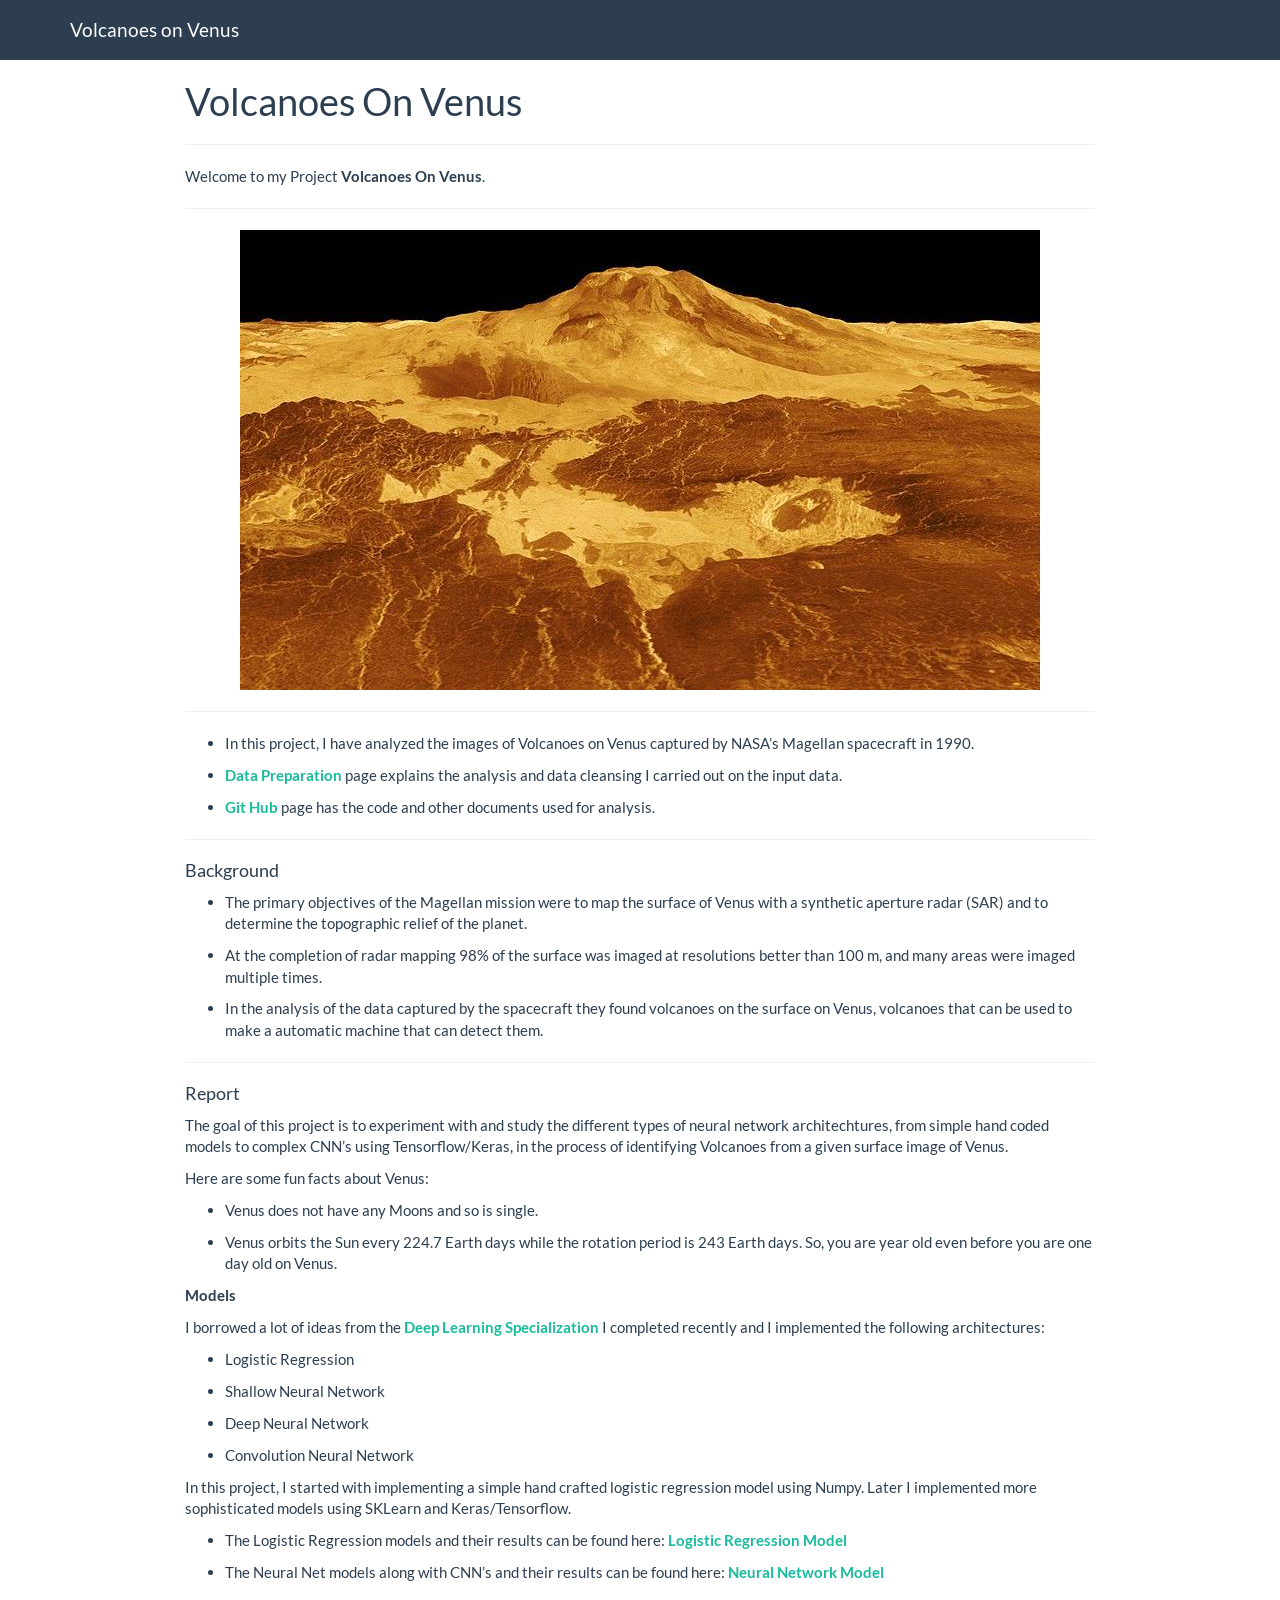
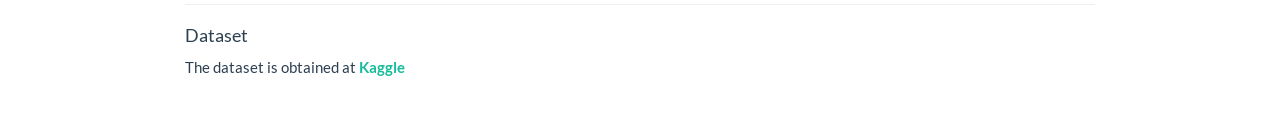
<file: index.html>
<!DOCTYPE html>

<html>

<head>

<meta charset="utf-8" />
<meta name="generator" content="pandoc" />
<meta http-equiv="X-UA-Compatible" content="IE=EDGE" />




<title>Volcanoes On Venus</title>

<script src="site_libs/jquery-1.11.3/jquery.min.js"></script>
<meta name="viewport" content="width=device-width, initial-scale=1" />
<link href="site_libs/bootstrap-3.3.5/css/flatly.min.css" rel="stylesheet" />
<script src="site_libs/bootstrap-3.3.5/js/bootstrap.min.js"></script>
<script src="site_libs/bootstrap-3.3.5/shim/html5shiv.min.js"></script>
<script src="site_libs/bootstrap-3.3.5/shim/respond.min.js"></script>
<script src="site_libs/navigation-1.1/tabsets.js"></script>
<link href="site_libs/highlightjs-9.12.0/default.css" rel="stylesheet" />
<script src="site_libs/highlightjs-9.12.0/highlight.js"></script>

<style type="text/css">code{white-space: pre;}</style>
<style type="text/css">
  pre:not([class]) {
    background-color: white;
  }
</style>
<script type="text/javascript">
if (window.hljs) {
  hljs.configure({languages: []});
  hljs.initHighlightingOnLoad();
  if (document.readyState && document.readyState === "complete") {
    window.setTimeout(function() { hljs.initHighlighting(); }, 0);
  }
}
</script>



<style type="text/css">
h1 {
  font-size: 34px;
}
h1.title {
  font-size: 38px;
}
h2 {
  font-size: 30px;
}
h3 {
  font-size: 24px;
}
h4 {
  font-size: 18px;
}
h5 {
  font-size: 16px;
}
h6 {
  font-size: 12px;
}
.table th:not([align]) {
  text-align: left;
}
</style>

<link rel="stylesheet" href="style.css" type="text/css" />



<style type = "text/css">
.main-container {
  max-width: 940px;
  margin-left: auto;
  margin-right: auto;
}
code {
  color: inherit;
  background-color: rgba(0, 0, 0, 0.04);
}
img {
  max-width:100%;
}
.tabbed-pane {
  padding-top: 12px;
}
.html-widget {
  margin-bottom: 20px;
}
button.code-folding-btn:focus {
  outline: none;
}
summary {
  display: list-item;
}
</style>


<style type="text/css">
/* padding for bootstrap navbar */
body {
  padding-top: 60px;
  padding-bottom: 40px;
}
/* offset scroll position for anchor links (for fixed navbar)  */
.section h1 {
  padding-top: 65px;
  margin-top: -65px;
}
.section h2 {
  padding-top: 65px;
  margin-top: -65px;
}
.section h3 {
  padding-top: 65px;
  margin-top: -65px;
}
.section h4 {
  padding-top: 65px;
  margin-top: -65px;
}
.section h5 {
  padding-top: 65px;
  margin-top: -65px;
}
.section h6 {
  padding-top: 65px;
  margin-top: -65px;
}
.dropdown-submenu {
  position: relative;
}
.dropdown-submenu>.dropdown-menu {
  top: 0;
  left: 100%;
  margin-top: -6px;
  margin-left: -1px;
  border-radius: 0 6px 6px 6px;
}
.dropdown-submenu:hover>.dropdown-menu {
  display: block;
}
.dropdown-submenu>a:after {
  display: block;
  content: " ";
  float: right;
  width: 0;
  height: 0;
  border-color: transparent;
  border-style: solid;
  border-width: 5px 0 5px 5px;
  border-left-color: #cccccc;
  margin-top: 5px;
  margin-right: -10px;
}
.dropdown-submenu:hover>a:after {
  border-left-color: #ffffff;
}
.dropdown-submenu.pull-left {
  float: none;
}
.dropdown-submenu.pull-left>.dropdown-menu {
  left: -100%;
  margin-left: 10px;
  border-radius: 6px 0 6px 6px;
}
</style>

<script>
// manage active state of menu based on current page
$(document).ready(function () {
  // active menu anchor
  href = window.location.pathname
  href = href.substr(href.lastIndexOf('/') + 1)
  if (href === "")
    href = "index.html";
  var menuAnchor = $('a[href="' + href + '"]');

  // mark it active
  menuAnchor.parent().addClass('active');

  // if it's got a parent navbar menu mark it active as well
  menuAnchor.closest('li.dropdown').addClass('active');
});
</script>

<!-- tabsets -->

<style type="text/css">
.tabset-dropdown > .nav-tabs {
  display: inline-table;
  max-height: 500px;
  min-height: 44px;
  overflow-y: auto;
  background: white;
  border: 1px solid #ddd;
  border-radius: 4px;
}

.tabset-dropdown > .nav-tabs > li.active:before {
  content: "";
  font-family: 'Glyphicons Halflings';
  display: inline-block;
  padding: 10px;
  border-right: 1px solid #ddd;
}

.tabset-dropdown > .nav-tabs.nav-tabs-open > li.active:before {
  content: "&#xe258;";
  border: none;
}

.tabset-dropdown > .nav-tabs.nav-tabs-open:before {
  content: "";
  font-family: 'Glyphicons Halflings';
  display: inline-block;
  padding: 10px;
  border-right: 1px solid #ddd;
}

.tabset-dropdown > .nav-tabs > li.active {
  display: block;
}

.tabset-dropdown > .nav-tabs > li > a,
.tabset-dropdown > .nav-tabs > li > a:focus,
.tabset-dropdown > .nav-tabs > li > a:hover {
  border: none;
  display: inline-block;
  border-radius: 4px;
  background-color: transparent;
}

.tabset-dropdown > .nav-tabs.nav-tabs-open > li {
  display: block;
  float: none;
}

.tabset-dropdown > .nav-tabs > li {
  display: none;
}
</style>

<!-- code folding -->




</head>

<body>


<div class="container-fluid main-container">




<div class="navbar navbar-default  navbar-fixed-top" role="navigation">
  <div class="container">
    <div class="navbar-header">
      <button type="button" class="navbar-toggle collapsed" data-toggle="collapse" data-target="#navbar">
        <span class="icon-bar"></span>
        <span class="icon-bar"></span>
        <span class="icon-bar"></span>
      </button>
      <a class="navbar-brand" href="index.html">Volcanoes on Venus</a>
    </div>
    <div id="navbar" class="navbar-collapse collapse">
      <ul class="nav navbar-nav">
        
      </ul>
      <ul class="nav navbar-nav navbar-right">
        
      </ul>
    </div><!--/.nav-collapse -->
  </div><!--/.container -->
</div><!--/.navbar -->

<div class="fluid-row" id="header">



<h1 class="title toc-ignore">Volcanoes On Venus</h1>

</div>


<hr />
<p>Welcome to my Project <strong>Volcanoes On Venus</strong>.<br />
</p>
<hr />
<p><img src="volcano_image.jpg" style="display: block; margin: auto;" /></p>
<hr />
<ul>
<li><p>In this project, I have analyzed the images of Volcanoes on Venus captured by NASA’s Magellan spacecraft in 1990.<br />
</p></li>
<li><p><strong><a href="VenusDataCleansing.html">Data Preparation</a></strong> page explains the analysis and data cleansing I carried out on the input data.<br />
</p></li>
<li><p><strong><a href="https://github.com/manojmukkamala/VolcanoesOnVenus">Git Hub</a></strong> page has the code and other documents used for analysis.<br />
</p></li>
</ul>
<hr />
<div id="background" class="section level4">
<h4>Background</h4>
<ul>
<li><p>The primary objectives of the Magellan mission were to map the surface of Venus with a synthetic aperture radar (SAR) and to determine the topographic relief of the planet.<br />
</p></li>
<li><p>At the completion of radar mapping 98% of the surface was imaged at resolutions better than 100 m, and many areas were imaged multiple times.<br />
</p></li>
<li><p>In the analysis of the data captured by the spacecraft they found volcanoes on the surface on Venus, volcanoes that can be used to make a automatic machine that can detect them.<br />
</p></li>
</ul>
<hr />
</div>
<div id="report" class="section level4">
<h4>Report</h4>
<p>The goal of this project is to experiment with and study the different types of neural network architechtures, from simple hand coded models to complex CNN’s using Tensorflow/Keras, in the process of identifying Volcanoes from a given surface image of Venus.</p>
<p>Here are some fun facts about Venus:</p>
<ul>
<li><p>Venus does not have any Moons and so is single.</p></li>
<li><p>Venus orbits the Sun every 224.7 Earth days while the rotation period is 243 Earth days. So, you are year old even before you are one day old on Venus.</p></li>
</ul>
<p><strong>Models</strong></p>
<p>I borrowed a lot of ideas from the <strong><a href="https://www.coursera.org/specializations/deep-learning">Deep Learning Specialization</a></strong> I completed recently and I implemented the following architectures:</p>
<ul>
<li><p>Logistic Regression</p></li>
<li><p>Shallow Neural Network</p></li>
<li><p>Deep Neural Network</p></li>
<li><p>Convolution Neural Network</p></li>
</ul>
<p>In this project, I started with implementing a simple hand crafted logistic regression model using Numpy. Later I implemented more sophisticated models using SKLearn and Keras/Tensorflow.</p>
<ul>
<li><p>The Logistic Regression models and their results can be found here: <strong><a href="https://github.com/manojmukkamala/VolcanoesOnVenus/blob/master/LogisticModel.ipynb">Logistic Regression Model</a></strong></p></li>
<li><p>The Neural Net models along with CNN’s and their results can be found here: <strong><a href="https://github.com/manojmukkamala/VolcanoesOnVenus/blob/master/NeuralNetModel.ipynb">Neural Network Model</a></strong></p></li>
</ul>
<hr />
</div>
<div id="dataset" class="section level4">
<h4>Dataset</h4>
<p>The dataset is obtained at <strong><a href="https://www.kaggle.com/fmena14/volcanoesvenus">Kaggle</a></strong></p>
</div>




</div>

<script>

// add bootstrap table styles to pandoc tables
function bootstrapStylePandocTables() {
  $('tr.header').parent('thead').parent('table').addClass('table table-condensed');
}
$(document).ready(function () {
  bootstrapStylePandocTables();
});


</script>

<!-- tabsets -->

<script>
$(document).ready(function () {
  window.buildTabsets("TOC");
});

$(document).ready(function () {
  $('.tabset-dropdown > .nav-tabs > li').click(function () {
    $(this).parent().toggleClass('nav-tabs-open')
  });
});
</script>

<!-- code folding -->


<!-- dynamically load mathjax for compatibility with self-contained -->
<script>
  (function () {
    var script = document.createElement("script");
    script.type = "text/javascript";
    script.src  = "https://mathjax.rstudio.com/latest/MathJax.js?config=TeX-AMS-MML_HTMLorMML";
    document.getElementsByTagName("head")[0].appendChild(script);
  })();
</script>

</body>
</html>
</file>
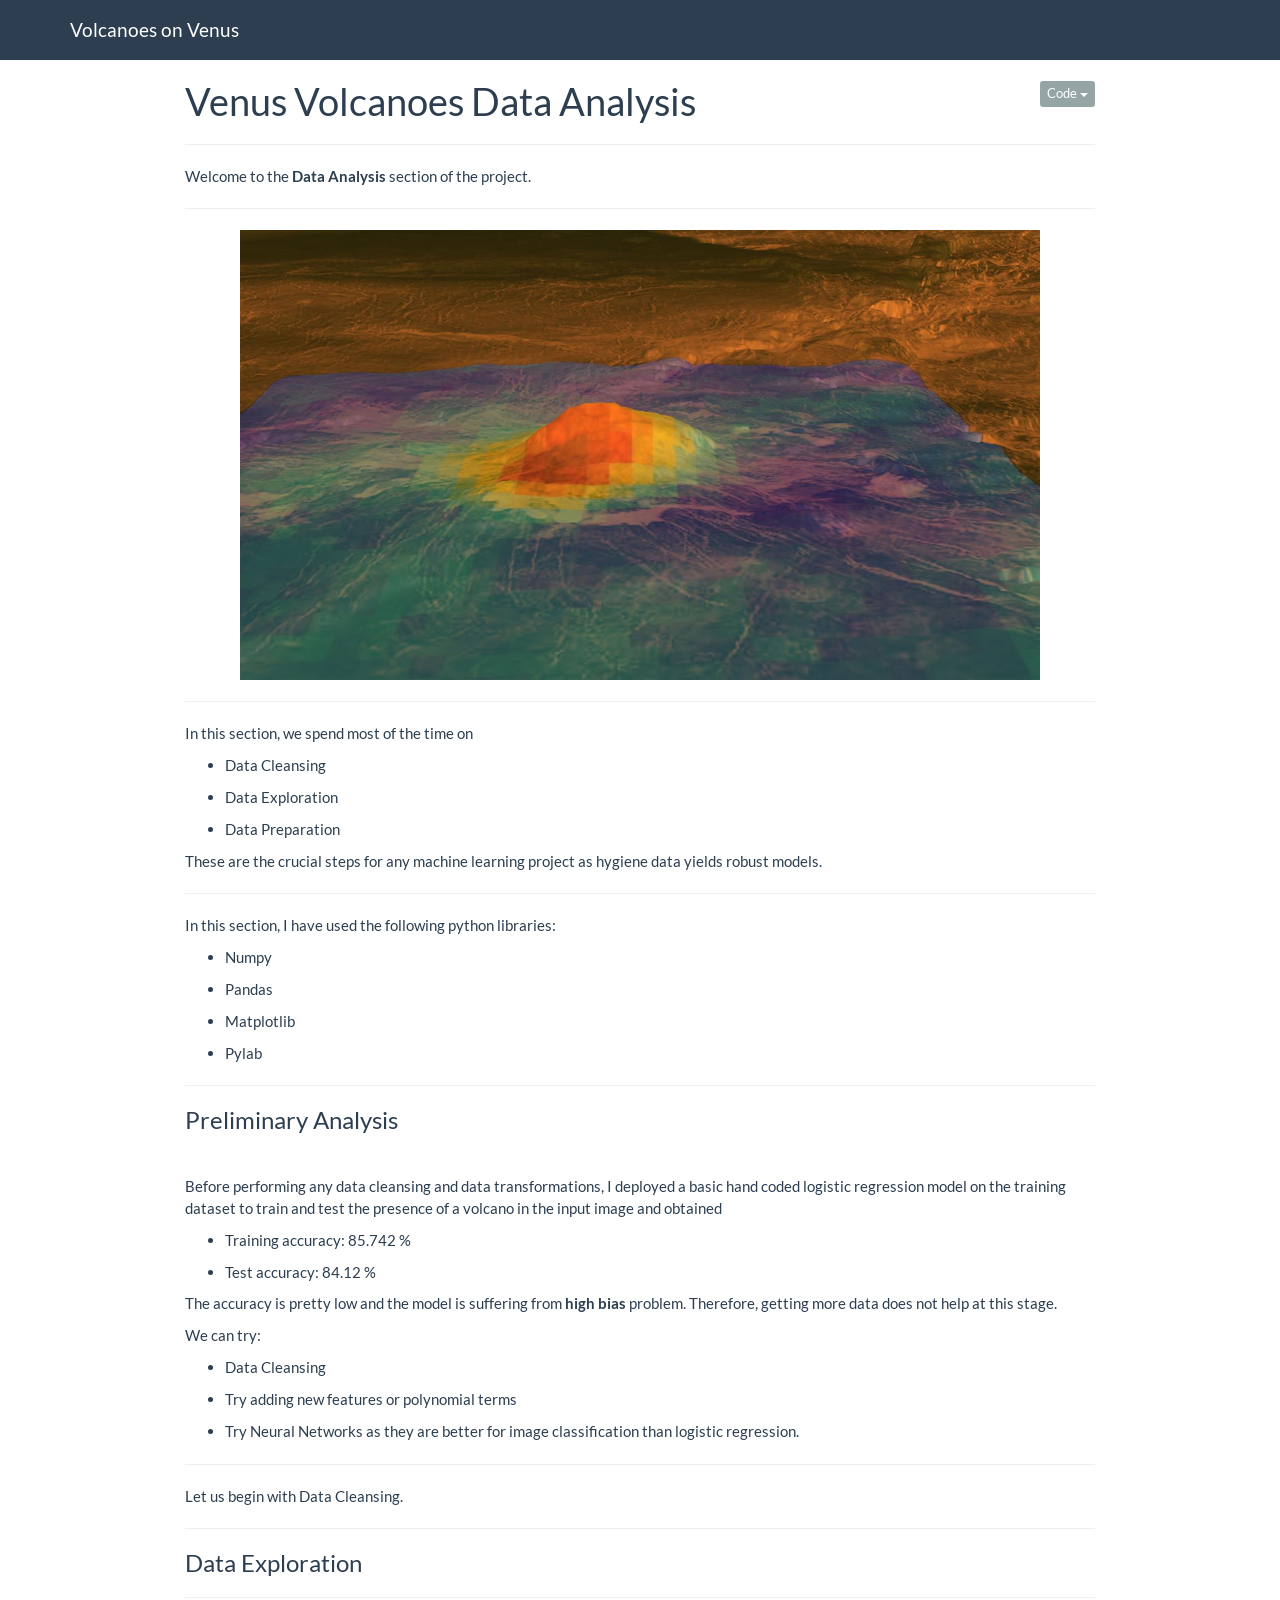
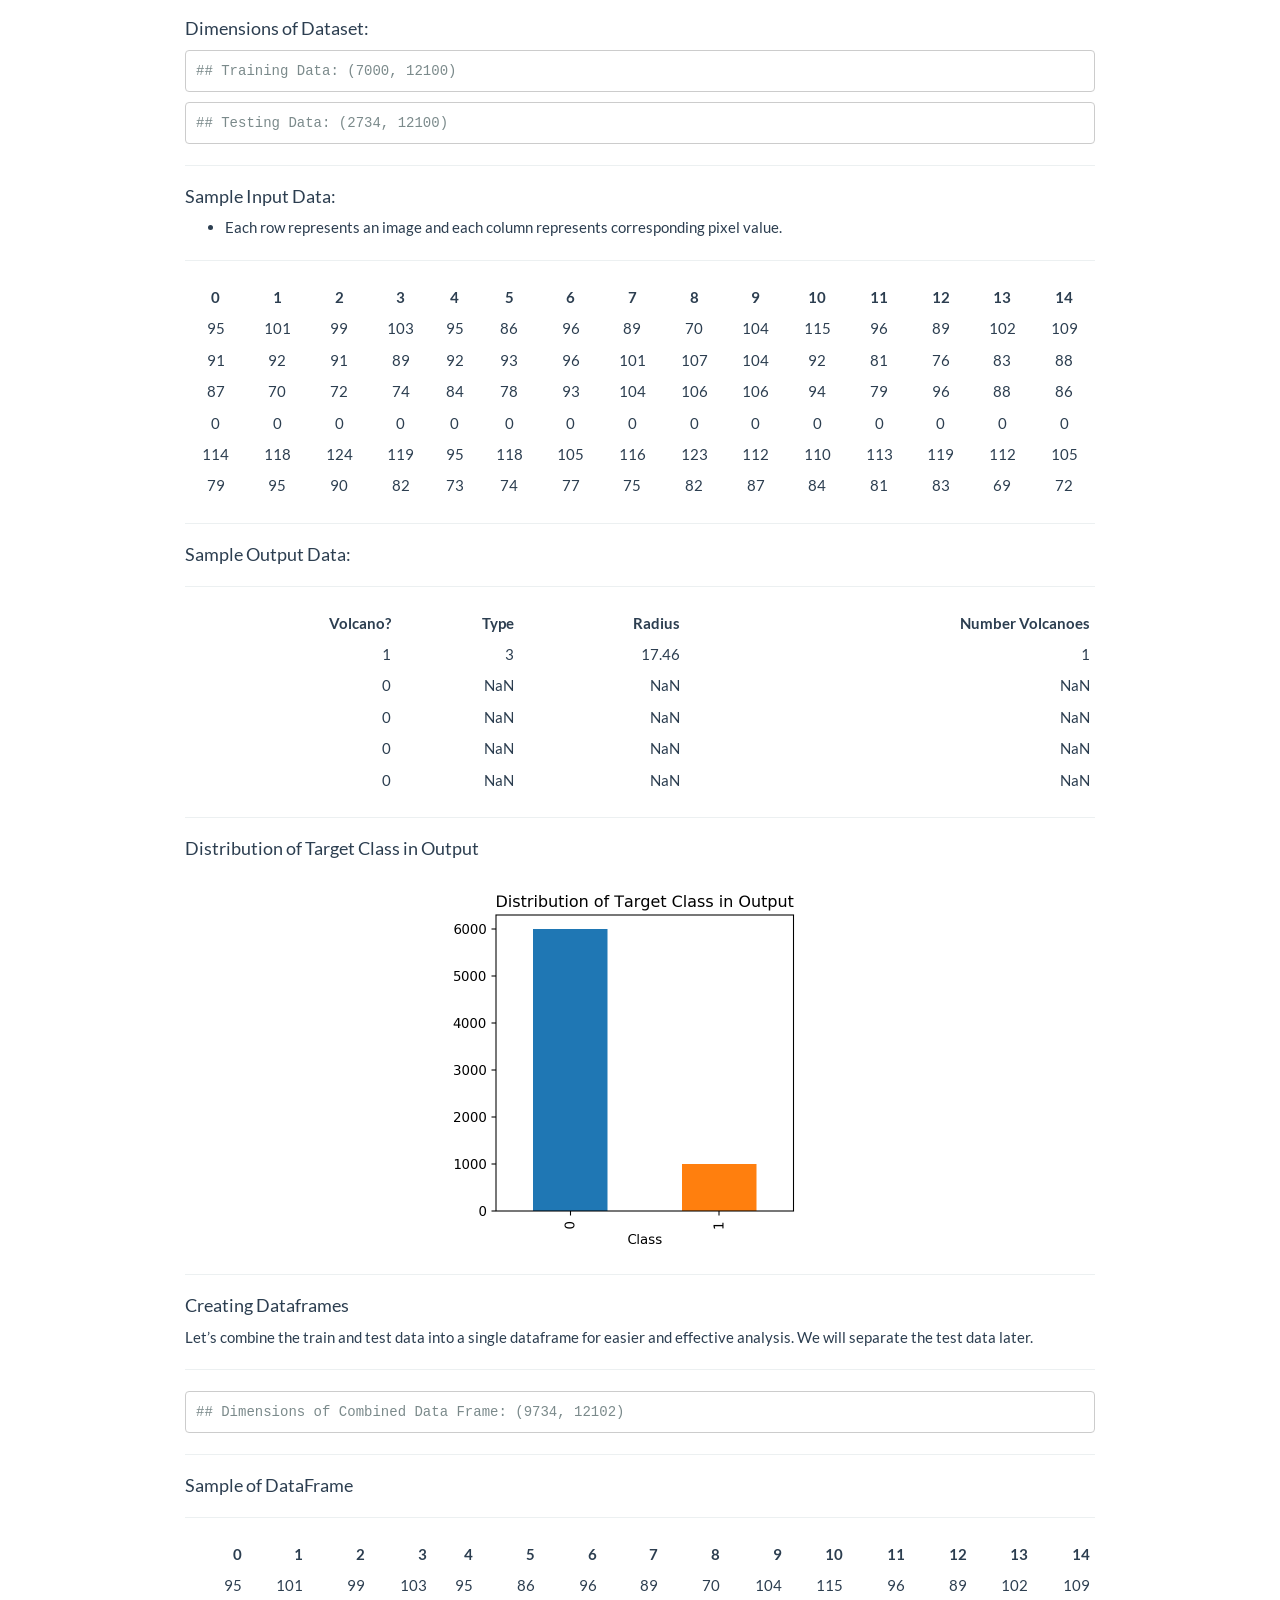
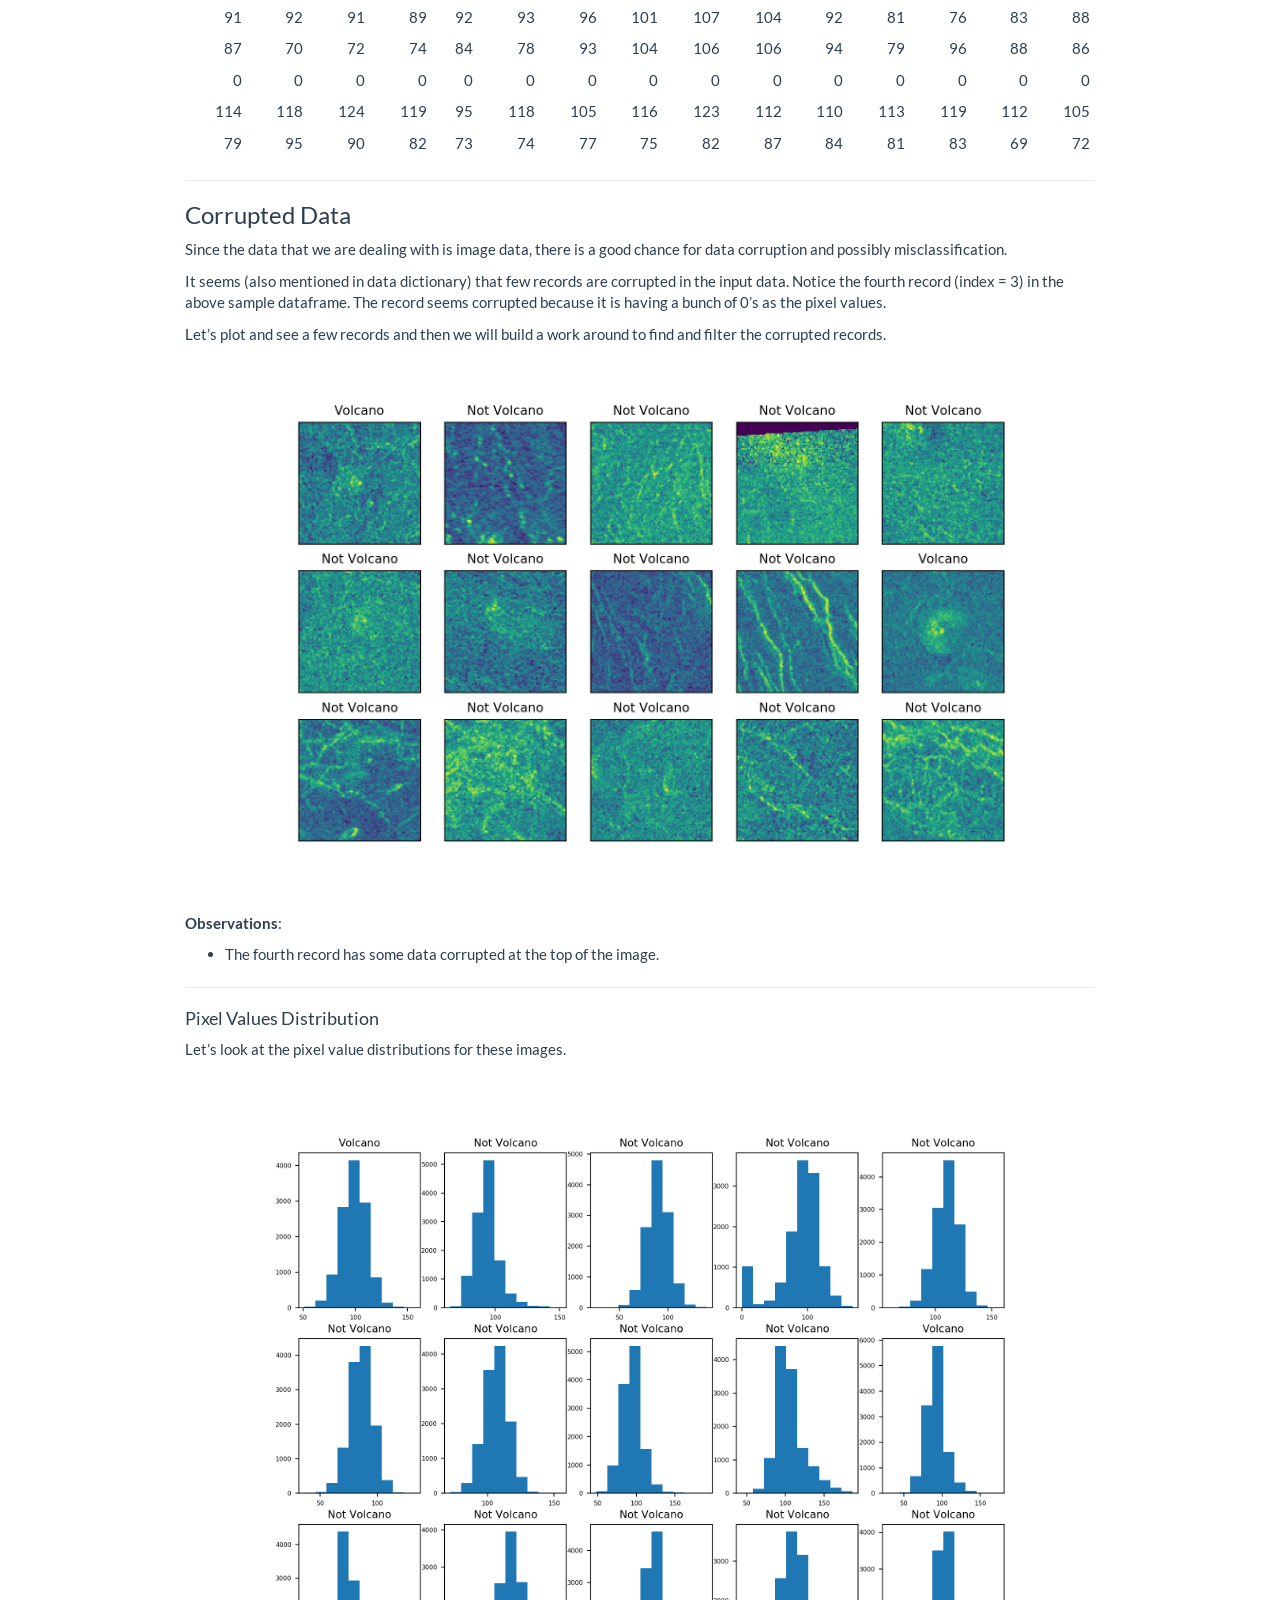
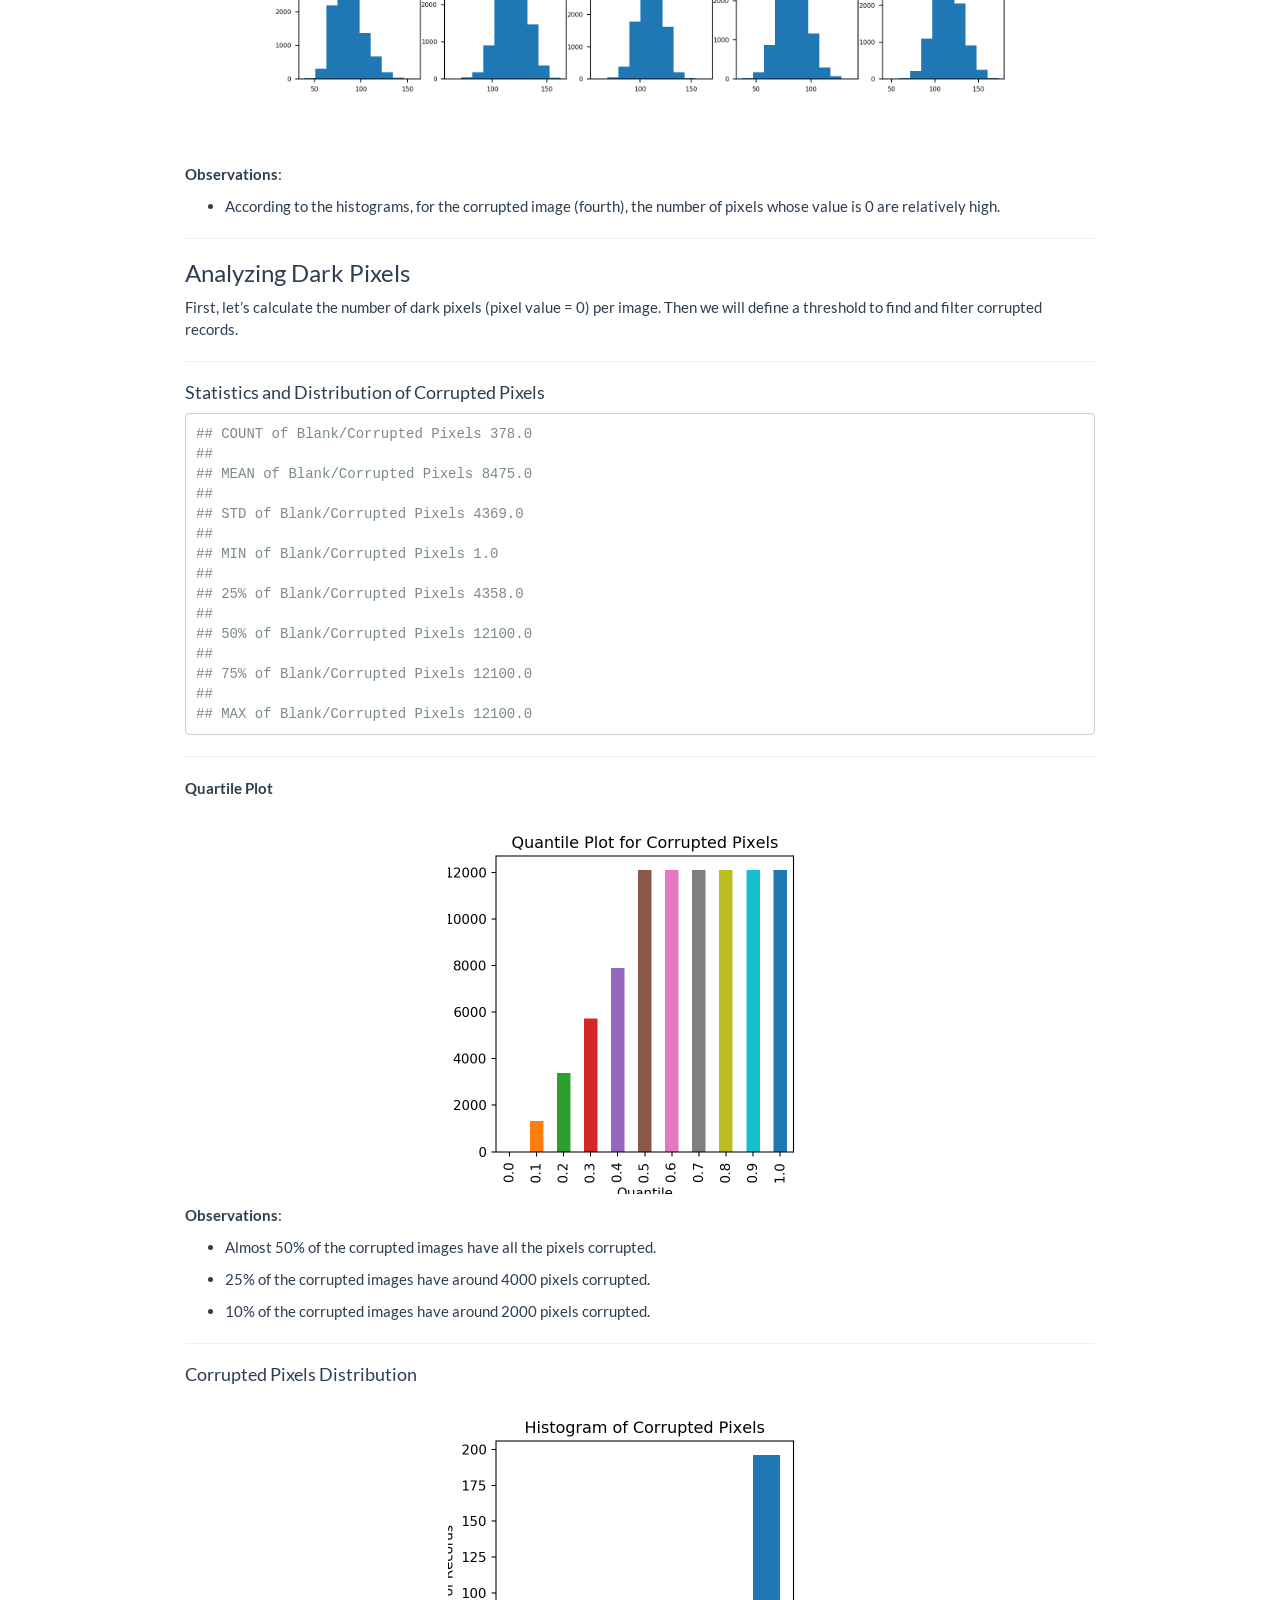
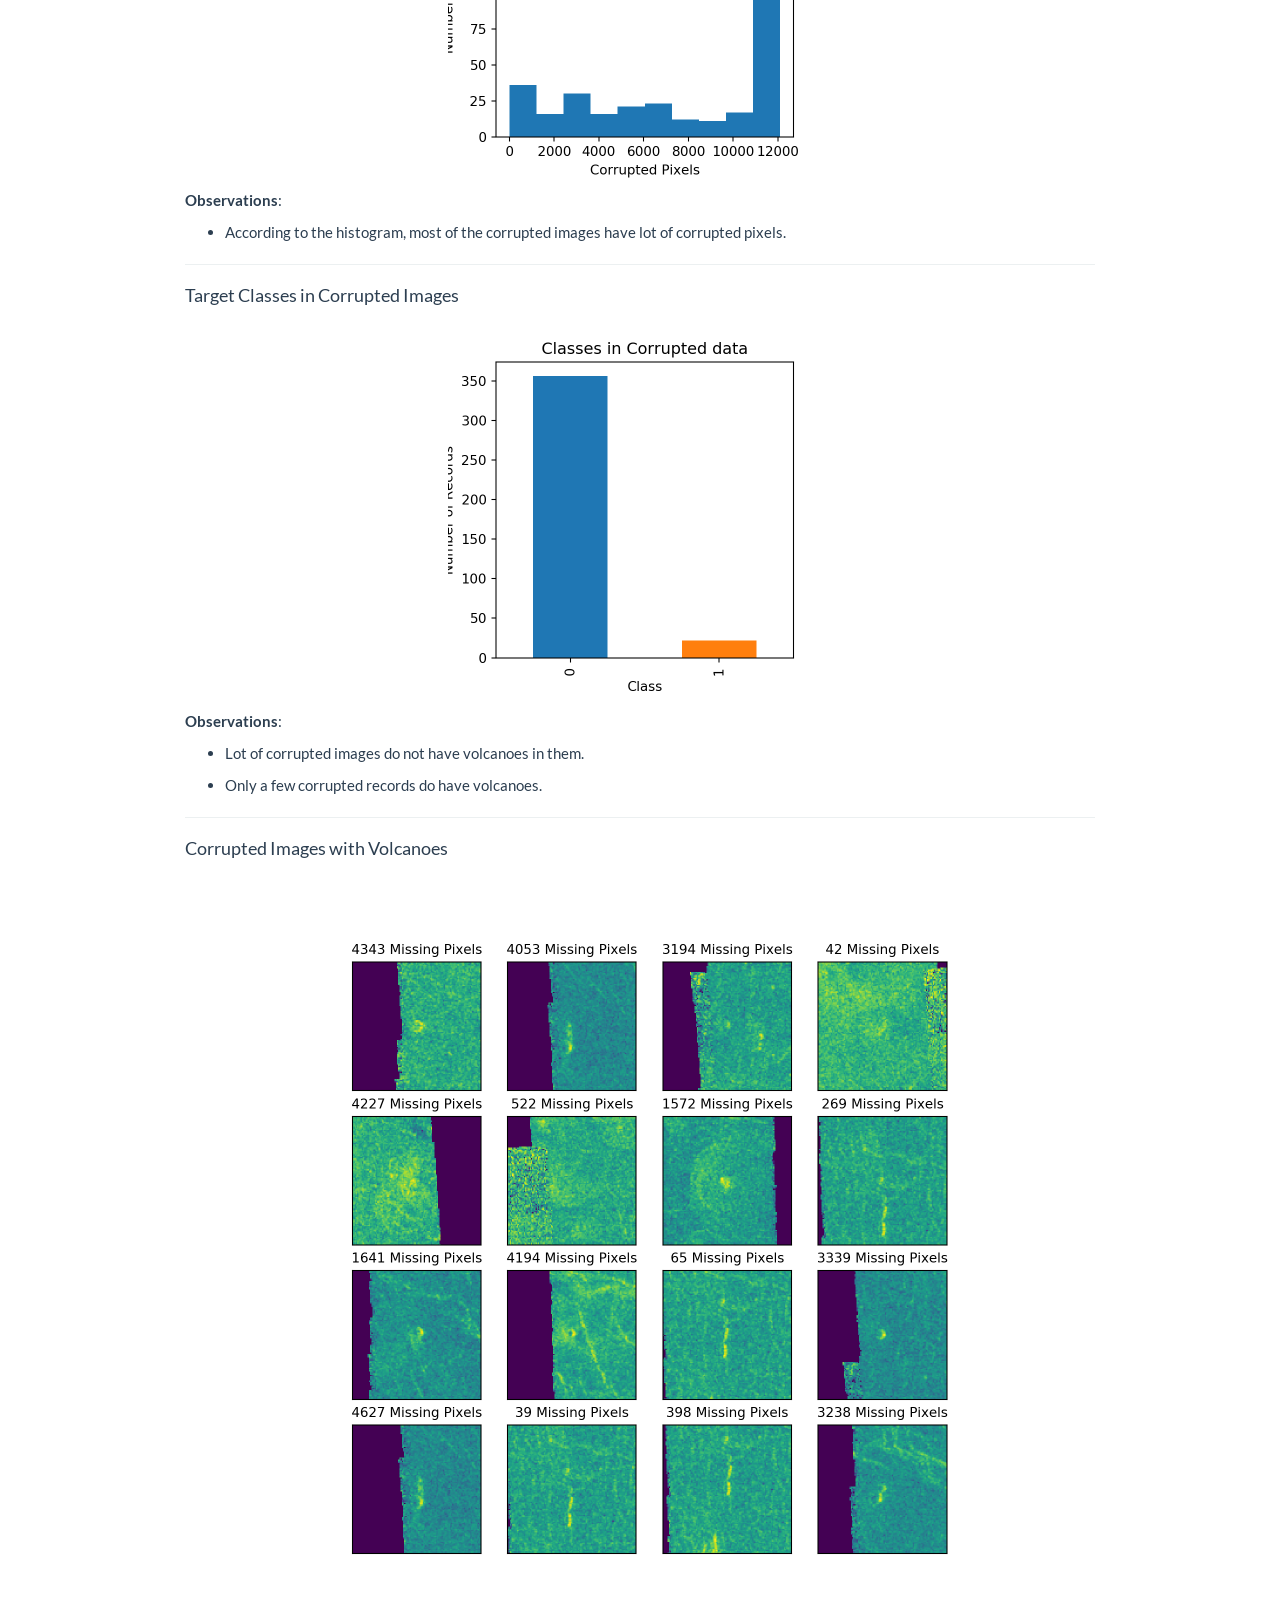
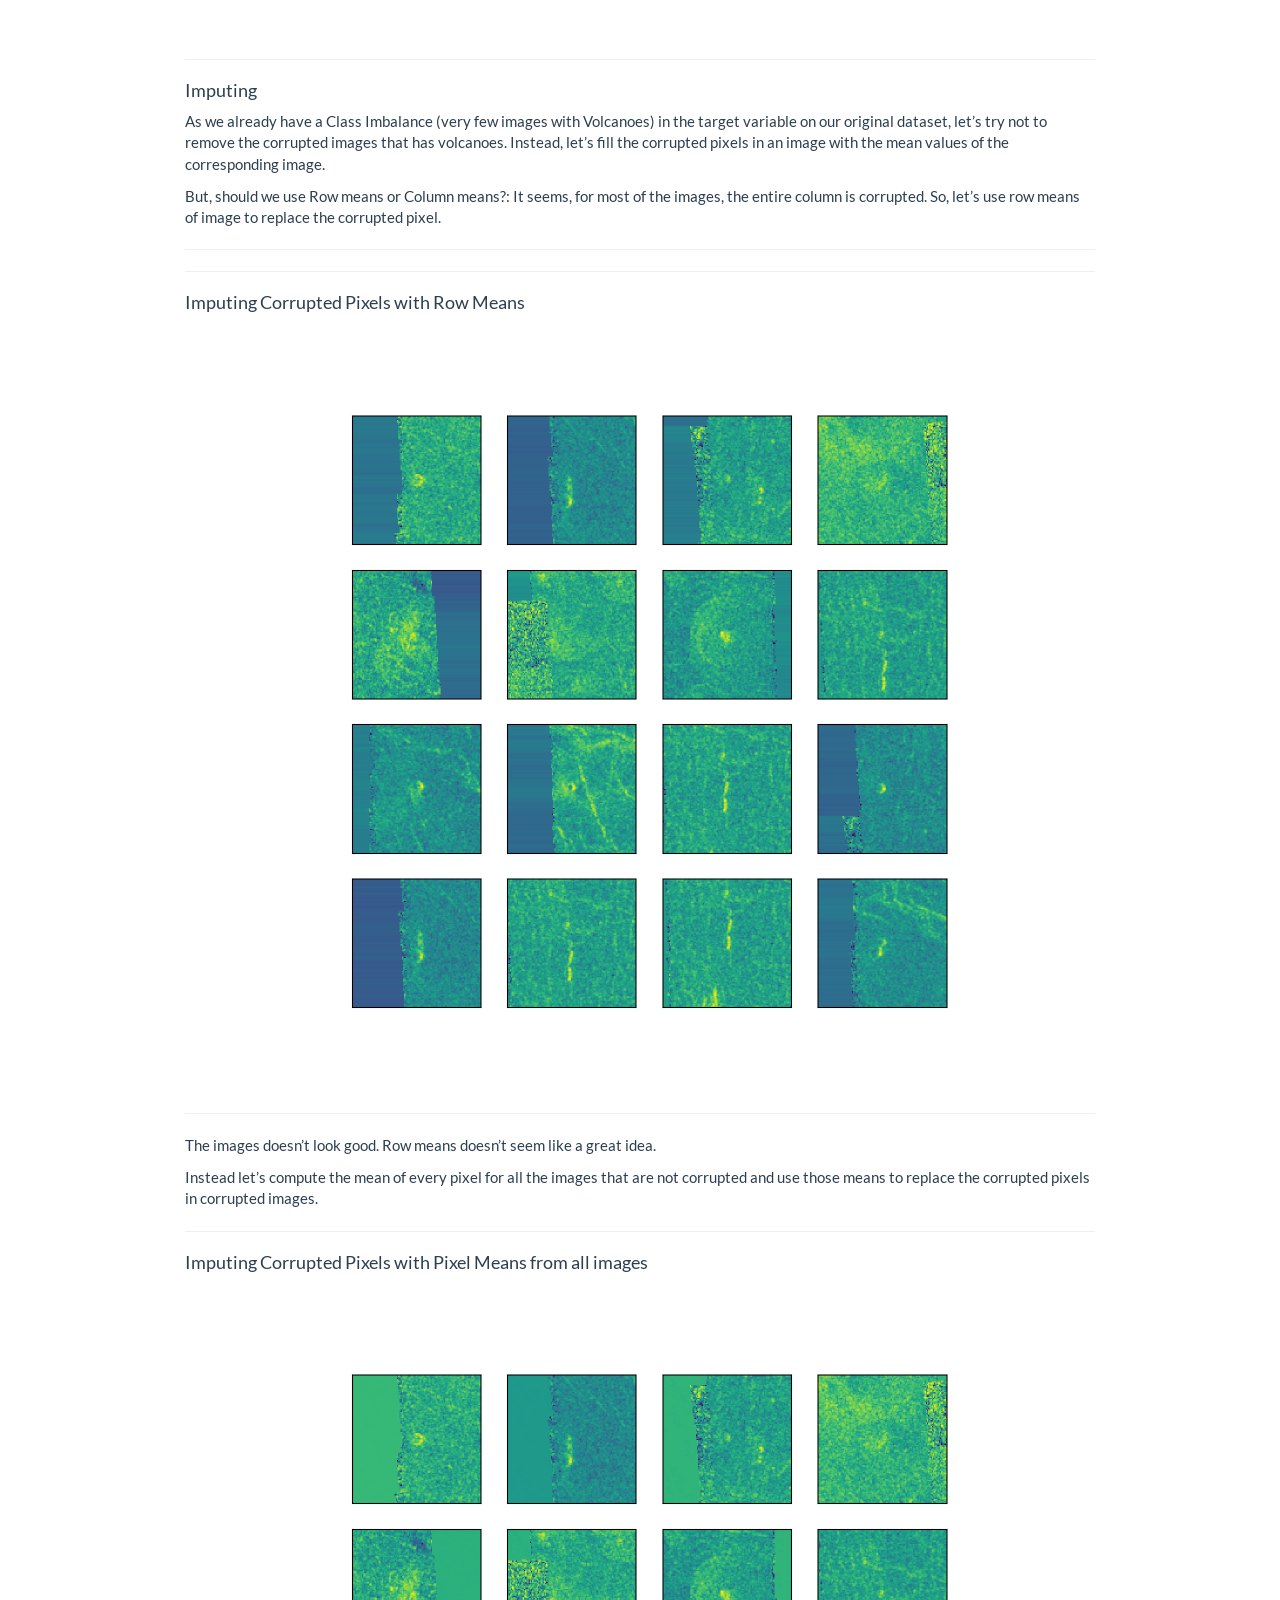
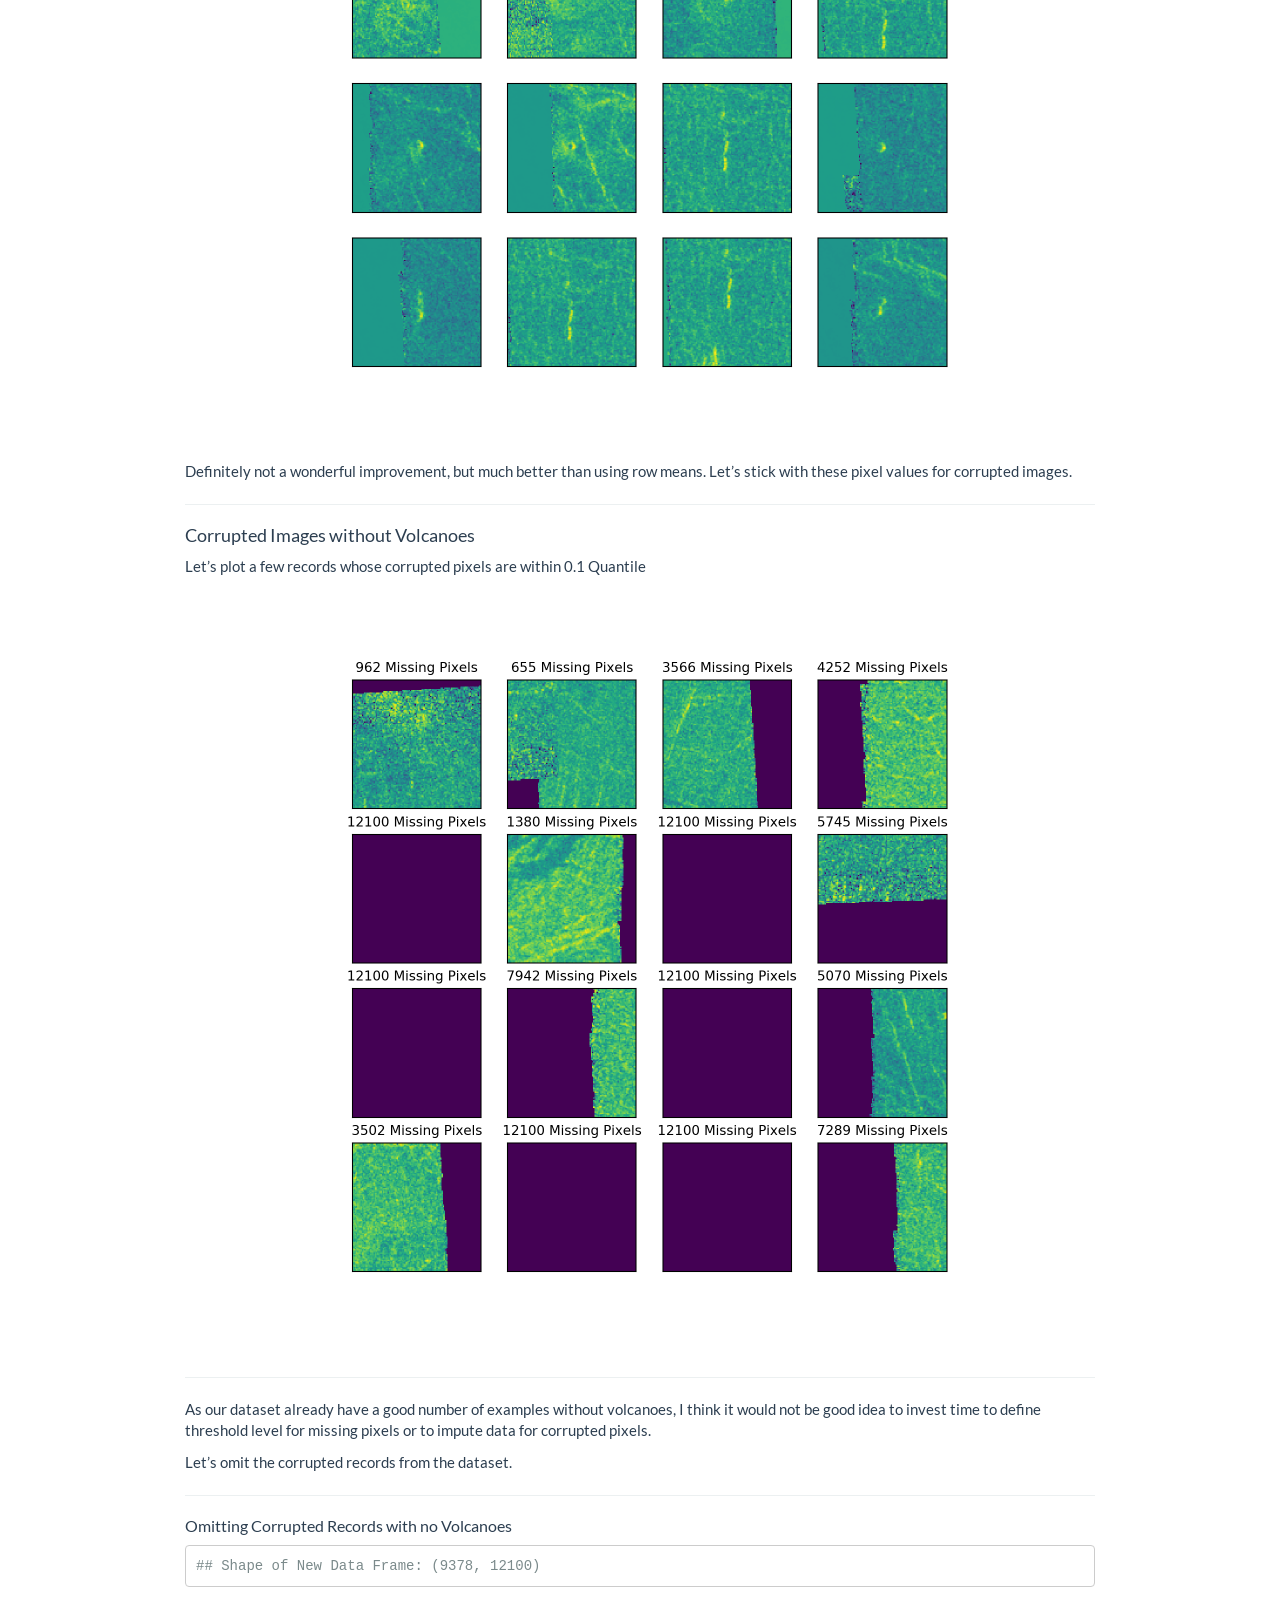
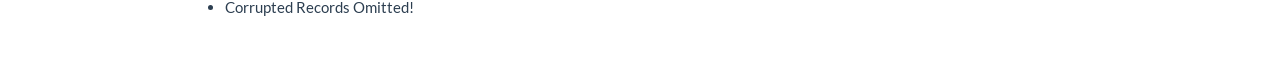
<file: dataanalysis.html>
<!DOCTYPE html>

<html xmlns="http://www.w3.org/1999/xhtml">

<head>

<meta charset="utf-8" />
<meta http-equiv="Content-Type" content="text/html; charset=utf-8" />
<meta name="generator" content="pandoc" />
<meta http-equiv="X-UA-Compatible" content="IE=EDGE" />




<title>Venus Volcanoes Data Analysis</title>

<script src="site_libs/jquery-1.11.3/jquery.min.js"></script>
<meta name="viewport" content="width=device-width, initial-scale=1" />
<link href="site_libs/bootstrap-3.3.5/css/flatly.min.css" rel="stylesheet" />
<script src="site_libs/bootstrap-3.3.5/js/bootstrap.min.js"></script>
<script src="site_libs/bootstrap-3.3.5/shim/html5shiv.min.js"></script>
<script src="site_libs/bootstrap-3.3.5/shim/respond.min.js"></script>
<script src="site_libs/navigation-1.1/tabsets.js"></script>
<script src="site_libs/navigation-1.1/codefolding.js"></script>
<link href="site_libs/highlightjs-9.12.0/default.css" rel="stylesheet" />
<script src="site_libs/highlightjs-9.12.0/highlight.js"></script>

<style type="text/css">code{white-space: pre;}</style>
<style type="text/css">
  pre:not([class]) {
    background-color: white;
  }
</style>
<script type="text/javascript">
if (window.hljs) {
  hljs.configure({languages: []});
  hljs.initHighlightingOnLoad();
  if (document.readyState && document.readyState === "complete") {
    window.setTimeout(function() { hljs.initHighlighting(); }, 0);
  }
}
</script>



<style type="text/css">
h1 {
  font-size: 34px;
}
h1.title {
  font-size: 38px;
}
h2 {
  font-size: 30px;
}
h3 {
  font-size: 24px;
}
h4 {
  font-size: 18px;
}
h5 {
  font-size: 16px;
}
h6 {
  font-size: 12px;
}
.table th:not([align]) {
  text-align: left;
}
</style>

<link rel="stylesheet" href="style.css" type="text/css" />



<style type = "text/css">
.main-container {
  max-width: 940px;
  margin-left: auto;
  margin-right: auto;
}
code {
  color: inherit;
  background-color: rgba(0, 0, 0, 0.04);
}
img {
  max-width:100%;
  height: auto;
}
.tabbed-pane {
  padding-top: 12px;
}
.html-widget {
  margin-bottom: 20px;
}
button.code-folding-btn:focus {
  outline: none;
}
summary {
  display: list-item;
}
</style>


<style type="text/css">
/* padding for bootstrap navbar */
body {
  padding-top: 60px;
  padding-bottom: 40px;
}
/* offset scroll position for anchor links (for fixed navbar)  */
.section h1 {
  padding-top: 65px;
  margin-top: -65px;
}
.section h2 {
  padding-top: 65px;
  margin-top: -65px;
}
.section h3 {
  padding-top: 65px;
  margin-top: -65px;
}
.section h4 {
  padding-top: 65px;
  margin-top: -65px;
}
.section h5 {
  padding-top: 65px;
  margin-top: -65px;
}
.section h6 {
  padding-top: 65px;
  margin-top: -65px;
}
.dropdown-submenu {
  position: relative;
}
.dropdown-submenu>.dropdown-menu {
  top: 0;
  left: 100%;
  margin-top: -6px;
  margin-left: -1px;
  border-radius: 0 6px 6px 6px;
}
.dropdown-submenu:hover>.dropdown-menu {
  display: block;
}
.dropdown-submenu>a:after {
  display: block;
  content: " ";
  float: right;
  width: 0;
  height: 0;
  border-color: transparent;
  border-style: solid;
  border-width: 5px 0 5px 5px;
  border-left-color: #cccccc;
  margin-top: 5px;
  margin-right: -10px;
}
.dropdown-submenu:hover>a:after {
  border-left-color: #ffffff;
}
.dropdown-submenu.pull-left {
  float: none;
}
.dropdown-submenu.pull-left>.dropdown-menu {
  left: -100%;
  margin-left: 10px;
  border-radius: 6px 0 6px 6px;
}
</style>

<script>
// manage active state of menu based on current page
$(document).ready(function () {
  // active menu anchor
  href = window.location.pathname
  href = href.substr(href.lastIndexOf('/') + 1)
  if (href === "")
    href = "index.html";
  var menuAnchor = $('a[href="' + href + '"]');

  // mark it active
  menuAnchor.parent().addClass('active');

  // if it's got a parent navbar menu mark it active as well
  menuAnchor.closest('li.dropdown').addClass('active');
});
</script>

<!-- tabsets -->

<style type="text/css">
.tabset-dropdown > .nav-tabs {
  display: inline-table;
  max-height: 500px;
  min-height: 44px;
  overflow-y: auto;
  background: white;
  border: 1px solid #ddd;
  border-radius: 4px;
}

.tabset-dropdown > .nav-tabs > li.active:before {
  content: "";
  font-family: 'Glyphicons Halflings';
  display: inline-block;
  padding: 10px;
  border-right: 1px solid #ddd;
}

.tabset-dropdown > .nav-tabs.nav-tabs-open > li.active:before {
  content: "&#xe258;";
  border: none;
}

.tabset-dropdown > .nav-tabs.nav-tabs-open:before {
  content: "";
  font-family: 'Glyphicons Halflings';
  display: inline-block;
  padding: 10px;
  border-right: 1px solid #ddd;
}

.tabset-dropdown > .nav-tabs > li.active {
  display: block;
}

.tabset-dropdown > .nav-tabs > li > a,
.tabset-dropdown > .nav-tabs > li > a:focus,
.tabset-dropdown > .nav-tabs > li > a:hover {
  border: none;
  display: inline-block;
  border-radius: 4px;
}

.tabset-dropdown > .nav-tabs.nav-tabs-open > li {
  display: block;
  float: none;
}

.tabset-dropdown > .nav-tabs > li {
  display: none;
}
</style>

<!-- code folding -->
<style type="text/css">
.code-folding-btn { margin-bottom: 4px; }
</style>




</head>

<body>


<div class="container-fluid main-container">




<div class="navbar navbar-default  navbar-fixed-top" role="navigation">
  <div class="container">
    <div class="navbar-header">
      <button type="button" class="navbar-toggle collapsed" data-toggle="collapse" data-target="#navbar">
        <span class="icon-bar"></span>
        <span class="icon-bar"></span>
        <span class="icon-bar"></span>
      </button>
      <a class="navbar-brand" href="index.html">Volcanoes on Venus</a>
    </div>
    <div id="navbar" class="navbar-collapse collapse">
      <ul class="nav navbar-nav">
        
      </ul>
      <ul class="nav navbar-nav navbar-right">
        
      </ul>
    </div><!--/.nav-collapse -->
  </div><!--/.container -->
</div><!--/.navbar -->

<div class="fluid-row" id="header">

<div class="btn-group pull-right">
<button type="button" class="btn btn-default btn-xs dropdown-toggle" data-toggle="dropdown" aria-haspopup="true" aria-expanded="false"><span>Code</span> <span class="caret"></span></button>
<ul class="dropdown-menu" style="min-width: 50px;">
<li><a id="rmd-show-all-code" href="#">Show All Code</a></li>
<li><a id="rmd-hide-all-code" href="#">Hide All Code</a></li>
</ul>
</div>



<h1 class="title toc-ignore">Venus Volcanoes Data Analysis</h1>

</div>


<hr />
<p>Welcome to the <strong>Data Analysis</strong> section of the project.<br />
</p>
<hr />
<p><img src="volcano_rgb.jpg" width="800px" height="1500px" style="display: block; margin: auto;" /></p>
<hr />
<p>In this section, we spend most of the time on</p>
<ul>
<li><p>Data Cleansing</p></li>
<li><p>Data Exploration</p></li>
<li><p>Data Preparation</p></li>
</ul>
<p>These are the crucial steps for any machine learning project as hygiene data yields robust models.</p>
<hr />
<p>In this section, I have used the following python libraries:</p>
<ul>
<li><p>Numpy</p></li>
<li><p>Pandas</p></li>
<li><p>Matplotlib</p></li>
<li><p>Pylab</p></li>
</ul>
<hr />
<div id="preliminary-analysis" class="section level3">
<h3>Preliminary Analysis</h3>
<p><br />
</p>
<p>Before performing any data cleansing and data transformations, I deployed a basic hand coded logistic regression model on the training dataset to train and test the presence of a volcano in the input image and obtained</p>
<ul>
<li><p>Training accuracy: 85.742 %</p></li>
<li><p>Test accuracy: 84.12 %</p></li>
</ul>
<p>The accuracy is pretty low and the model is suffering from <strong>high bias</strong> problem. Therefore, getting more data does not help at this stage.</p>
<p>We can try:</p>
<ul>
<li><p>Data Cleansing</p></li>
<li><p>Try adding new features or polynomial terms</p></li>
<li><p>Try Neural Networks as they are better for image classification than logistic regression.</p></li>
</ul>
<hr />
<p>Let us begin with Data Cleansing.</p>
<hr />
</div>
<div id="data-exploration" class="section level3">
<h3>Data Exploration</h3>
<hr />
<div id="dimensions-of-dataset" class="section level4">
<h4>Dimensions of Dataset:</h4>
<pre><code>## Training Data: (7000, 12100)</code></pre>
<pre><code>## Testing Data: (2734, 12100)</code></pre>
<hr />
</div>
<div id="sample-input-data" class="section level4">
<h4>Sample Input Data:</h4>
<ul>
<li>Each row represents an image and each column represents corresponding pixel value.</li>
</ul>
<hr />
<table>
<thead>
<tr class="header">
<th align="center">0</th>
<th align="center">1</th>
<th align="center">2</th>
<th align="center">3</th>
<th align="center">4</th>
<th align="center">5</th>
<th align="center">6</th>
<th align="center">7</th>
<th align="center">8</th>
<th align="center">9</th>
<th align="center">10</th>
<th align="center">11</th>
<th align="center">12</th>
<th align="center">13</th>
<th align="center">14</th>
</tr>
</thead>
<tbody>
<tr class="odd">
<td align="center">95</td>
<td align="center">101</td>
<td align="center">99</td>
<td align="center">103</td>
<td align="center">95</td>
<td align="center">86</td>
<td align="center">96</td>
<td align="center">89</td>
<td align="center">70</td>
<td align="center">104</td>
<td align="center">115</td>
<td align="center">96</td>
<td align="center">89</td>
<td align="center">102</td>
<td align="center">109</td>
</tr>
<tr class="even">
<td align="center">91</td>
<td align="center">92</td>
<td align="center">91</td>
<td align="center">89</td>
<td align="center">92</td>
<td align="center">93</td>
<td align="center">96</td>
<td align="center">101</td>
<td align="center">107</td>
<td align="center">104</td>
<td align="center">92</td>
<td align="center">81</td>
<td align="center">76</td>
<td align="center">83</td>
<td align="center">88</td>
</tr>
<tr class="odd">
<td align="center">87</td>
<td align="center">70</td>
<td align="center">72</td>
<td align="center">74</td>
<td align="center">84</td>
<td align="center">78</td>
<td align="center">93</td>
<td align="center">104</td>
<td align="center">106</td>
<td align="center">106</td>
<td align="center">94</td>
<td align="center">79</td>
<td align="center">96</td>
<td align="center">88</td>
<td align="center">86</td>
</tr>
<tr class="even">
<td align="center">0</td>
<td align="center">0</td>
<td align="center">0</td>
<td align="center">0</td>
<td align="center">0</td>
<td align="center">0</td>
<td align="center">0</td>
<td align="center">0</td>
<td align="center">0</td>
<td align="center">0</td>
<td align="center">0</td>
<td align="center">0</td>
<td align="center">0</td>
<td align="center">0</td>
<td align="center">0</td>
</tr>
<tr class="odd">
<td align="center">114</td>
<td align="center">118</td>
<td align="center">124</td>
<td align="center">119</td>
<td align="center">95</td>
<td align="center">118</td>
<td align="center">105</td>
<td align="center">116</td>
<td align="center">123</td>
<td align="center">112</td>
<td align="center">110</td>
<td align="center">113</td>
<td align="center">119</td>
<td align="center">112</td>
<td align="center">105</td>
</tr>
<tr class="even">
<td align="center">79</td>
<td align="center">95</td>
<td align="center">90</td>
<td align="center">82</td>
<td align="center">73</td>
<td align="center">74</td>
<td align="center">77</td>
<td align="center">75</td>
<td align="center">82</td>
<td align="center">87</td>
<td align="center">84</td>
<td align="center">81</td>
<td align="center">83</td>
<td align="center">69</td>
<td align="center">72</td>
</tr>
</tbody>
</table>
<hr />
</div>
<div id="sample-output-data" class="section level4">
<h4>Sample Output Data:</h4>
<hr />
<table>
<thead>
<tr class="header">
<th align="right">Volcano?</th>
<th align="right">Type</th>
<th align="right">Radius</th>
<th align="right">Number Volcanoes</th>
</tr>
</thead>
<tbody>
<tr class="odd">
<td align="right">1</td>
<td align="right">3</td>
<td align="right">17.46</td>
<td align="right">1</td>
</tr>
<tr class="even">
<td align="right">0</td>
<td align="right">NaN</td>
<td align="right">NaN</td>
<td align="right">NaN</td>
</tr>
<tr class="odd">
<td align="right">0</td>
<td align="right">NaN</td>
<td align="right">NaN</td>
<td align="right">NaN</td>
</tr>
<tr class="even">
<td align="right">0</td>
<td align="right">NaN</td>
<td align="right">NaN</td>
<td align="right">NaN</td>
</tr>
<tr class="odd">
<td align="right">0</td>
<td align="right">NaN</td>
<td align="right">NaN</td>
<td align="right">NaN</td>
</tr>
</tbody>
</table>
<hr />
</div>
<div id="distribution-of-target-class-in-output" class="section level4">
<h4>Distribution of Target Class in Output</h4>
<p><img src="dataanalysis_files/figure-html/unnamed-chunk-7-1.png" width="384" style="display: block; margin: auto;" /></p>
<hr />
</div>
<div id="creating-dataframes" class="section level4">
<h4>Creating Dataframes</h4>
<p>Let’s combine the train and test data into a single dataframe for easier and effective analysis. We will separate the test data later.</p>
<hr />
<pre><code>## Dimensions of Combined Data Frame: (9734, 12102)</code></pre>
<hr />
</div>
<div id="sample-of-dataframe" class="section level4">
<h4>Sample of DataFrame</h4>
<hr />
<table>
<thead>
<tr class="header">
<th align="right">0</th>
<th align="right">1</th>
<th align="right">2</th>
<th align="right">3</th>
<th align="right">4</th>
<th align="right">5</th>
<th align="right">6</th>
<th align="right">7</th>
<th align="right">8</th>
<th align="right">9</th>
<th align="right">10</th>
<th align="right">11</th>
<th align="right">12</th>
<th align="right">13</th>
<th align="right">14</th>
</tr>
</thead>
<tbody>
<tr class="odd">
<td align="right">95</td>
<td align="right">101</td>
<td align="right">99</td>
<td align="right">103</td>
<td align="right">95</td>
<td align="right">86</td>
<td align="right">96</td>
<td align="right">89</td>
<td align="right">70</td>
<td align="right">104</td>
<td align="right">115</td>
<td align="right">96</td>
<td align="right">89</td>
<td align="right">102</td>
<td align="right">109</td>
</tr>
<tr class="even">
<td align="right">91</td>
<td align="right">92</td>
<td align="right">91</td>
<td align="right">89</td>
<td align="right">92</td>
<td align="right">93</td>
<td align="right">96</td>
<td align="right">101</td>
<td align="right">107</td>
<td align="right">104</td>
<td align="right">92</td>
<td align="right">81</td>
<td align="right">76</td>
<td align="right">83</td>
<td align="right">88</td>
</tr>
<tr class="odd">
<td align="right">87</td>
<td align="right">70</td>
<td align="right">72</td>
<td align="right">74</td>
<td align="right">84</td>
<td align="right">78</td>
<td align="right">93</td>
<td align="right">104</td>
<td align="right">106</td>
<td align="right">106</td>
<td align="right">94</td>
<td align="right">79</td>
<td align="right">96</td>
<td align="right">88</td>
<td align="right">86</td>
</tr>
<tr class="even">
<td align="right">0</td>
<td align="right">0</td>
<td align="right">0</td>
<td align="right">0</td>
<td align="right">0</td>
<td align="right">0</td>
<td align="right">0</td>
<td align="right">0</td>
<td align="right">0</td>
<td align="right">0</td>
<td align="right">0</td>
<td align="right">0</td>
<td align="right">0</td>
<td align="right">0</td>
<td align="right">0</td>
</tr>
<tr class="odd">
<td align="right">114</td>
<td align="right">118</td>
<td align="right">124</td>
<td align="right">119</td>
<td align="right">95</td>
<td align="right">118</td>
<td align="right">105</td>
<td align="right">116</td>
<td align="right">123</td>
<td align="right">112</td>
<td align="right">110</td>
<td align="right">113</td>
<td align="right">119</td>
<td align="right">112</td>
<td align="right">105</td>
</tr>
<tr class="even">
<td align="right">79</td>
<td align="right">95</td>
<td align="right">90</td>
<td align="right">82</td>
<td align="right">73</td>
<td align="right">74</td>
<td align="right">77</td>
<td align="right">75</td>
<td align="right">82</td>
<td align="right">87</td>
<td align="right">84</td>
<td align="right">81</td>
<td align="right">83</td>
<td align="right">69</td>
<td align="right">72</td>
</tr>
</tbody>
</table>
<hr />
</div>
</div>
<div id="corrupted-data" class="section level3">
<h3>Corrupted Data</h3>
<p>Since the data that we are dealing with is image data, there is a good chance for data corruption and possibly misclassification.</p>
<p>It seems (also mentioned in data dictionary) that few records are corrupted in the input data. Notice the fourth record (index = 3) in the above sample dataframe. The record seems corrupted because it is having a bunch of 0’s as the pixel values.</p>
<p>Let’s plot and see a few records and then we will build a work around to find and filter the corrupted records.</p>
<p><img src="dataanalysis_files/figure-html/unnamed-chunk-12-1.png" width="960" style="display: block; margin: auto;" /></p>
<p><strong>Observations</strong>:</p>
<ul>
<li>The fourth record has some data corrupted at the top of the image.</li>
</ul>
<hr />
<div id="pixel-values-distribution" class="section level4">
<h4>Pixel Values Distribution</h4>
<p>Let’s look at the pixel value distributions for these images.</p>
<p><img src="dataanalysis_files/figure-html/unnamed-chunk-13-1.png" width="1152" style="display: block; margin: auto;" /></p>
<p><strong>Observations</strong>:</p>
<ul>
<li>According to the histograms, for the corrupted image (fourth), the number of pixels whose value is 0 are relatively high.</li>
</ul>
<hr />
</div>
</div>
<div id="analyzing-dark-pixels" class="section level3">
<h3>Analyzing Dark Pixels</h3>
<p>First, let’s calculate the number of dark pixels (pixel value = 0) per image. Then we will define a threshold to find and filter corrupted records.</p>
<hr />
<div id="statistics-and-distribution-of-corrupted-pixels" class="section level4">
<h4>Statistics and Distribution of Corrupted Pixels</h4>
<pre><code>## COUNT of Blank/Corrupted Pixels 378.0 
## 
## MEAN of Blank/Corrupted Pixels 8475.0 
## 
## STD of Blank/Corrupted Pixels 4369.0 
## 
## MIN of Blank/Corrupted Pixels 1.0 
## 
## 25% of Blank/Corrupted Pixels 4358.0 
## 
## 50% of Blank/Corrupted Pixels 12100.0 
## 
## 75% of Blank/Corrupted Pixels 12100.0 
## 
## MAX of Blank/Corrupted Pixels 12100.0</code></pre>
<hr />
<p><strong>Quartile Plot</strong></p>
<p><img src="dataanalysis_files/figure-html/unnamed-chunk-17-1.png" width="384" style="display: block; margin: auto;" /></p>
<p><strong>Observations</strong>:</p>
<ul>
<li><p>Almost 50% of the corrupted images have all the pixels corrupted.</p></li>
<li><p>25% of the corrupted images have around 4000 pixels corrupted.</p></li>
<li><p>10% of the corrupted images have around 2000 pixels corrupted.</p></li>
</ul>
<hr />
</div>
<div id="corrupted-pixels-distribution" class="section level4">
<h4>Corrupted Pixels Distribution</h4>
<p><img src="dataanalysis_files/figure-html/unnamed-chunk-18-1.png" width="384" style="display: block; margin: auto;" /></p>
<p><strong>Observations</strong>:</p>
<ul>
<li>According to the histogram, most of the corrupted images have lot of corrupted pixels.</li>
</ul>
<hr />
</div>
<div id="target-classes-in-corrupted-images" class="section level4">
<h4>Target Classes in Corrupted Images</h4>
<p><img src="dataanalysis_files/figure-html/unnamed-chunk-19-1.png" width="384" style="display: block; margin: auto;" /></p>
<p><strong>Observations</strong>:</p>
<ul>
<li><p>Lot of corrupted images do not have volcanoes in them.</p></li>
<li><p>Only a few corrupted records do have volcanoes.</p></li>
</ul>
<hr />
</div>
<div id="corrupted-images-with-volcanoes" class="section level4">
<h4>Corrupted Images with Volcanoes</h4>
<p><img src="dataanalysis_files/figure-html/unnamed-chunk-21-1.png" width="768" /></p>
<hr />
</div>
<div id="imputing" class="section level4">
<h4>Imputing</h4>
<p>As we already have a Class Imbalance (very few images with Volcanoes) in the target variable on our original dataset, let’s try not to remove the corrupted images that has volcanoes. Instead, let’s fill the corrupted pixels in an image with the mean values of the corresponding image.</p>
<p>But, should we use Row means or Column means?: It seems, for most of the images, the entire column is corrupted. So, let’s use row means of image to replace the corrupted pixel.</p>
<hr />
<hr />
</div>
<div id="imputing-corrupted-pixels-with-row-means" class="section level4">
<h4>Imputing Corrupted Pixels with Row Means</h4>
<p><img src="dataanalysis_files/figure-html/unnamed-chunk-23-1.png" width="768" /></p>
<hr />
<p>The images doesn’t look good. Row means doesn’t seem like a great idea.</p>
<p>Instead let’s compute the mean of every pixel for all the images that are not corrupted and use those means to replace the corrupted pixels in corrupted images.</p>
<hr />
</div>
<div id="imputing-corrupted-pixels-with-pixel-means-from-all-images" class="section level4">
<h4>Imputing Corrupted Pixels with Pixel Means from all images</h4>
<p><img src="dataanalysis_files/figure-html/unnamed-chunk-25-1.png" width="768" /></p>
<p>Definitely not a wonderful improvement, but much better than using row means. Let’s stick with these pixel values for corrupted images.</p>
<hr />
</div>
<div id="corrupted-images-without-volcanoes" class="section level4">
<h4>Corrupted Images without Volcanoes</h4>
<p>Let’s plot a few records whose corrupted pixels are within 0.1 Quantile</p>
<p><img src="dataanalysis_files/figure-html/unnamed-chunk-27-1.png" width="768" /></p>
<hr />
<p>As our dataset already have a good number of examples without volcanoes, I think it would not be good idea to invest time to define threshold level for missing pixels or to impute data for corrupted pixels.</p>
<p>Let’s omit the corrupted records from the dataset.</p>
<hr />
<div id="omitting-corrupted-records-with-no-volcanoes" class="section level5">
<h5>Omitting Corrupted Records with no Volcanoes</h5>
<pre><code>## Shape of New Data Frame: (9378, 12100)</code></pre>
<ul>
<li>Corrupted Records Omitted!</li>
</ul>
</div>
</div>
</div>




</div>

<script>

// add bootstrap table styles to pandoc tables
function bootstrapStylePandocTables() {
  $('tr.header').parent('thead').parent('table').addClass('table table-condensed');
}
$(document).ready(function () {
  bootstrapStylePandocTables();
});


</script>

<!-- tabsets -->

<script>
$(document).ready(function () {
  window.buildTabsets("TOC");
});

$(document).ready(function () {
  $('.tabset-dropdown > .nav-tabs > li').click(function () {
    $(this).parent().toggleClass('nav-tabs-open')
  });
});
</script>

<!-- code folding -->
<script>
$(document).ready(function () {
  window.initializeCodeFolding("hide" === "show");
});
</script>


<!-- dynamically load mathjax for compatibility with self-contained -->
<script>
  (function () {
    var script = document.createElement("script");
    script.type = "text/javascript";
    script.src  = "https://mathjax.rstudio.com/latest/MathJax.js?config=TeX-AMS-MML_HTMLorMML";
    document.getElementsByTagName("head")[0].appendChild(script);
  })();
</script>

</body>
</html>
</file>
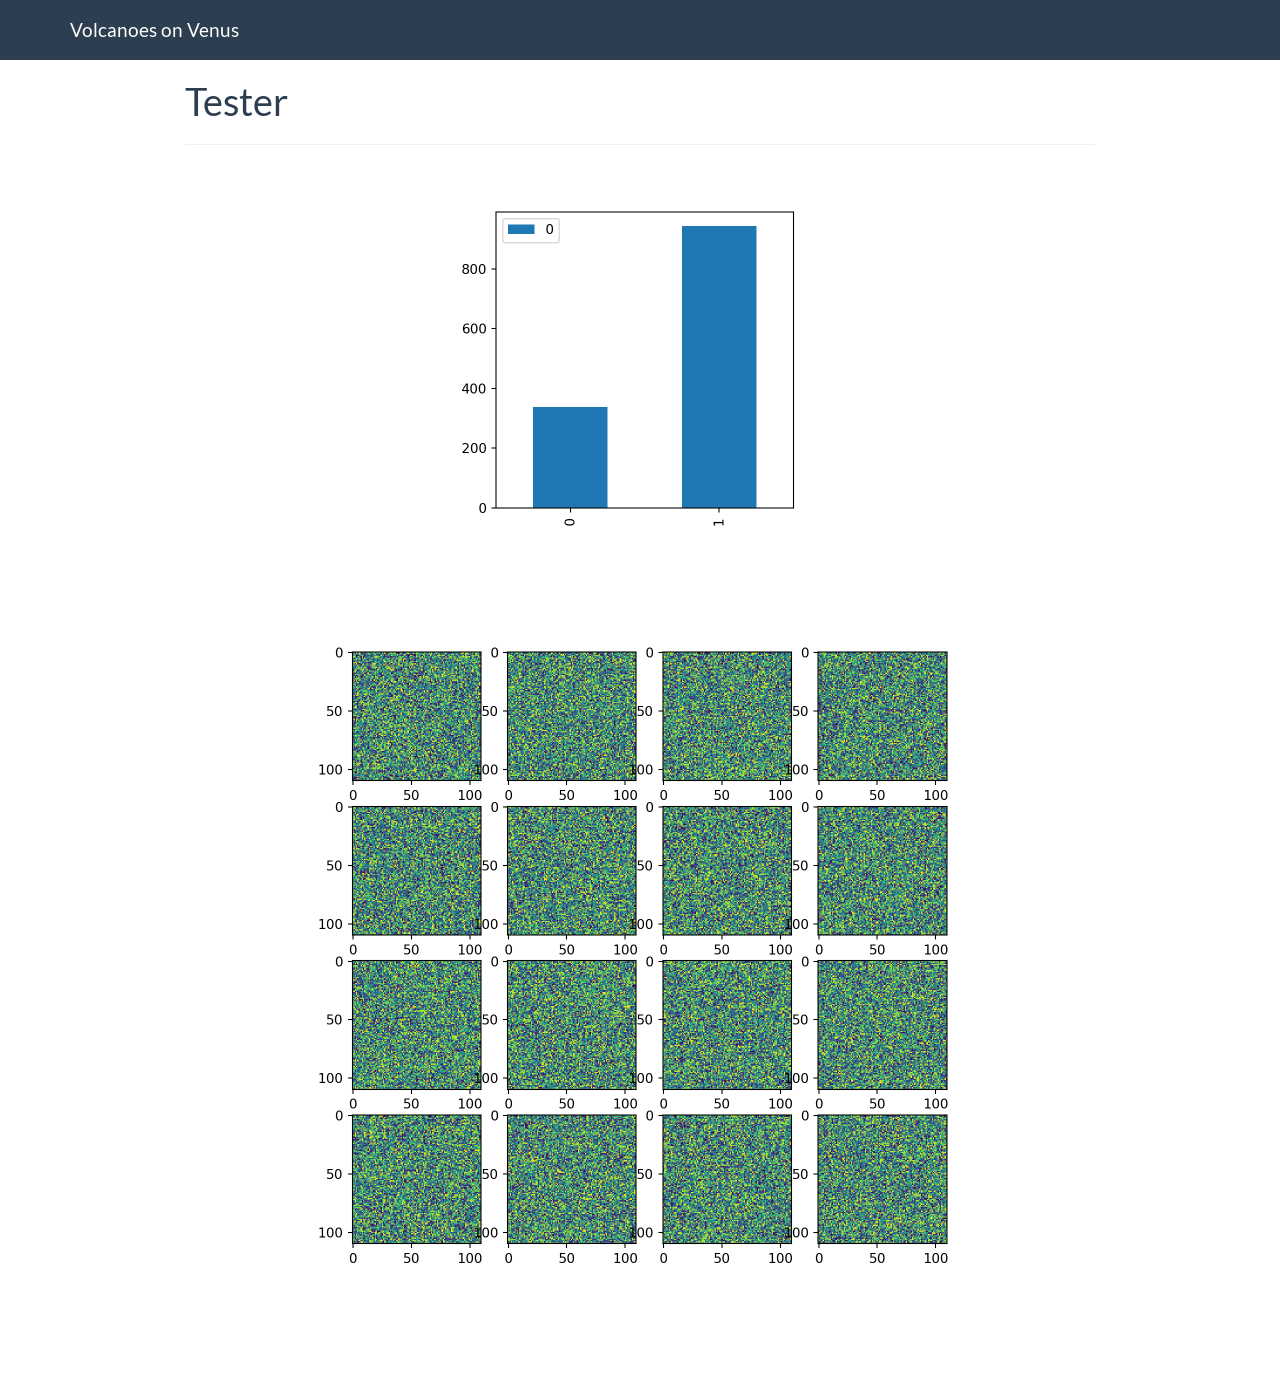
<file: tester.html>
<!DOCTYPE html>

<html xmlns="http://www.w3.org/1999/xhtml">

<head>

<meta charset="utf-8" />
<meta http-equiv="Content-Type" content="text/html; charset=utf-8" />
<meta name="generator" content="pandoc" />
<meta http-equiv="X-UA-Compatible" content="IE=EDGE" />




<title>Tester</title>

<script src="site_libs/jquery-1.11.3/jquery.min.js"></script>
<meta name="viewport" content="width=device-width, initial-scale=1" />
<link href="site_libs/bootstrap-3.3.5/css/flatly.min.css" rel="stylesheet" />
<script src="site_libs/bootstrap-3.3.5/js/bootstrap.min.js"></script>
<script src="site_libs/bootstrap-3.3.5/shim/html5shiv.min.js"></script>
<script src="site_libs/bootstrap-3.3.5/shim/respond.min.js"></script>
<script src="site_libs/navigation-1.1/tabsets.js"></script>
<link href="site_libs/highlightjs-9.12.0/default.css" rel="stylesheet" />
<script src="site_libs/highlightjs-9.12.0/highlight.js"></script>

<style type="text/css">code{white-space: pre;}</style>
<style type="text/css">
  pre:not([class]) {
    background-color: white;
  }
</style>
<script type="text/javascript">
if (window.hljs) {
  hljs.configure({languages: []});
  hljs.initHighlightingOnLoad();
  if (document.readyState && document.readyState === "complete") {
    window.setTimeout(function() { hljs.initHighlighting(); }, 0);
  }
}
</script>



<style type="text/css">
h1 {
  font-size: 34px;
}
h1.title {
  font-size: 38px;
}
h2 {
  font-size: 30px;
}
h3 {
  font-size: 24px;
}
h4 {
  font-size: 18px;
}
h5 {
  font-size: 16px;
}
h6 {
  font-size: 12px;
}
.table th:not([align]) {
  text-align: left;
}
</style>

<link rel="stylesheet" href="style.css" type="text/css" />



<style type = "text/css">
.main-container {
  max-width: 940px;
  margin-left: auto;
  margin-right: auto;
}
code {
  color: inherit;
  background-color: rgba(0, 0, 0, 0.04);
}
img {
  max-width:100%;
  height: auto;
}
.tabbed-pane {
  padding-top: 12px;
}
.html-widget {
  margin-bottom: 20px;
}
button.code-folding-btn:focus {
  outline: none;
}
summary {
  display: list-item;
}
</style>


<style type="text/css">
/* padding for bootstrap navbar */
body {
  padding-top: 60px;
  padding-bottom: 40px;
}
/* offset scroll position for anchor links (for fixed navbar)  */
.section h1 {
  padding-top: 65px;
  margin-top: -65px;
}
.section h2 {
  padding-top: 65px;
  margin-top: -65px;
}
.section h3 {
  padding-top: 65px;
  margin-top: -65px;
}
.section h4 {
  padding-top: 65px;
  margin-top: -65px;
}
.section h5 {
  padding-top: 65px;
  margin-top: -65px;
}
.section h6 {
  padding-top: 65px;
  margin-top: -65px;
}
.dropdown-submenu {
  position: relative;
}
.dropdown-submenu>.dropdown-menu {
  top: 0;
  left: 100%;
  margin-top: -6px;
  margin-left: -1px;
  border-radius: 0 6px 6px 6px;
}
.dropdown-submenu:hover>.dropdown-menu {
  display: block;
}
.dropdown-submenu>a:after {
  display: block;
  content: " ";
  float: right;
  width: 0;
  height: 0;
  border-color: transparent;
  border-style: solid;
  border-width: 5px 0 5px 5px;
  border-left-color: #cccccc;
  margin-top: 5px;
  margin-right: -10px;
}
.dropdown-submenu:hover>a:after {
  border-left-color: #ffffff;
}
.dropdown-submenu.pull-left {
  float: none;
}
.dropdown-submenu.pull-left>.dropdown-menu {
  left: -100%;
  margin-left: 10px;
  border-radius: 6px 0 6px 6px;
}
</style>

<script>
// manage active state of menu based on current page
$(document).ready(function () {
  // active menu anchor
  href = window.location.pathname
  href = href.substr(href.lastIndexOf('/') + 1)
  if (href === "")
    href = "index.html";
  var menuAnchor = $('a[href="' + href + '"]');

  // mark it active
  menuAnchor.parent().addClass('active');

  // if it's got a parent navbar menu mark it active as well
  menuAnchor.closest('li.dropdown').addClass('active');
});
</script>

<!-- tabsets -->

<style type="text/css">
.tabset-dropdown > .nav-tabs {
  display: inline-table;
  max-height: 500px;
  min-height: 44px;
  overflow-y: auto;
  background: white;
  border: 1px solid #ddd;
  border-radius: 4px;
}

.tabset-dropdown > .nav-tabs > li.active:before {
  content: "";
  font-family: 'Glyphicons Halflings';
  display: inline-block;
  padding: 10px;
  border-right: 1px solid #ddd;
}

.tabset-dropdown > .nav-tabs.nav-tabs-open > li.active:before {
  content: "&#xe258;";
  border: none;
}

.tabset-dropdown > .nav-tabs.nav-tabs-open:before {
  content: "";
  font-family: 'Glyphicons Halflings';
  display: inline-block;
  padding: 10px;
  border-right: 1px solid #ddd;
}

.tabset-dropdown > .nav-tabs > li.active {
  display: block;
}

.tabset-dropdown > .nav-tabs > li > a,
.tabset-dropdown > .nav-tabs > li > a:focus,
.tabset-dropdown > .nav-tabs > li > a:hover {
  border: none;
  display: inline-block;
  border-radius: 4px;
}

.tabset-dropdown > .nav-tabs.nav-tabs-open > li {
  display: block;
  float: none;
}

.tabset-dropdown > .nav-tabs > li {
  display: none;
}
</style>

<!-- code folding -->




</head>

<body>


<div class="container-fluid main-container">




<div class="navbar navbar-default  navbar-fixed-top" role="navigation">
  <div class="container">
    <div class="navbar-header">
      <button type="button" class="navbar-toggle collapsed" data-toggle="collapse" data-target="#navbar">
        <span class="icon-bar"></span>
        <span class="icon-bar"></span>
        <span class="icon-bar"></span>
      </button>
      <a class="navbar-brand" href="index.html">Volcanoes on Venus</a>
    </div>
    <div id="navbar" class="navbar-collapse collapse">
      <ul class="nav navbar-nav">
        
      </ul>
      <ul class="nav navbar-nav navbar-right">
        
      </ul>
    </div><!--/.nav-collapse -->
  </div><!--/.container -->
</div><!--/.navbar -->

<div class="fluid-row" id="header">



<h1 class="title toc-ignore">Tester</h1>

</div>


<hr />
<p><img src="tester_files/figure-html/unnamed-chunk-3-1.png" width="384" /></p>
<p><img src="tester_files/figure-html/unnamed-chunk-5-1.png" width="768" style="display: block; margin: auto;" /></p>




</div>

<script>

// add bootstrap table styles to pandoc tables
function bootstrapStylePandocTables() {
  $('tr.header').parent('thead').parent('table').addClass('table table-condensed');
}
$(document).ready(function () {
  bootstrapStylePandocTables();
});


</script>

<!-- tabsets -->

<script>
$(document).ready(function () {
  window.buildTabsets("TOC");
});

$(document).ready(function () {
  $('.tabset-dropdown > .nav-tabs > li').click(function () {
    $(this).parent().toggleClass('nav-tabs-open')
  });
});
</script>

<!-- code folding -->


<!-- dynamically load mathjax for compatibility with self-contained -->
<script>
  (function () {
    var script = document.createElement("script");
    script.type = "text/javascript";
    script.src  = "https://mathjax.rstudio.com/latest/MathJax.js?config=TeX-AMS-MML_HTMLorMML";
    document.getElementsByTagName("head")[0].appendChild(script);
  })();
</script>

</body>
</html>
</file>
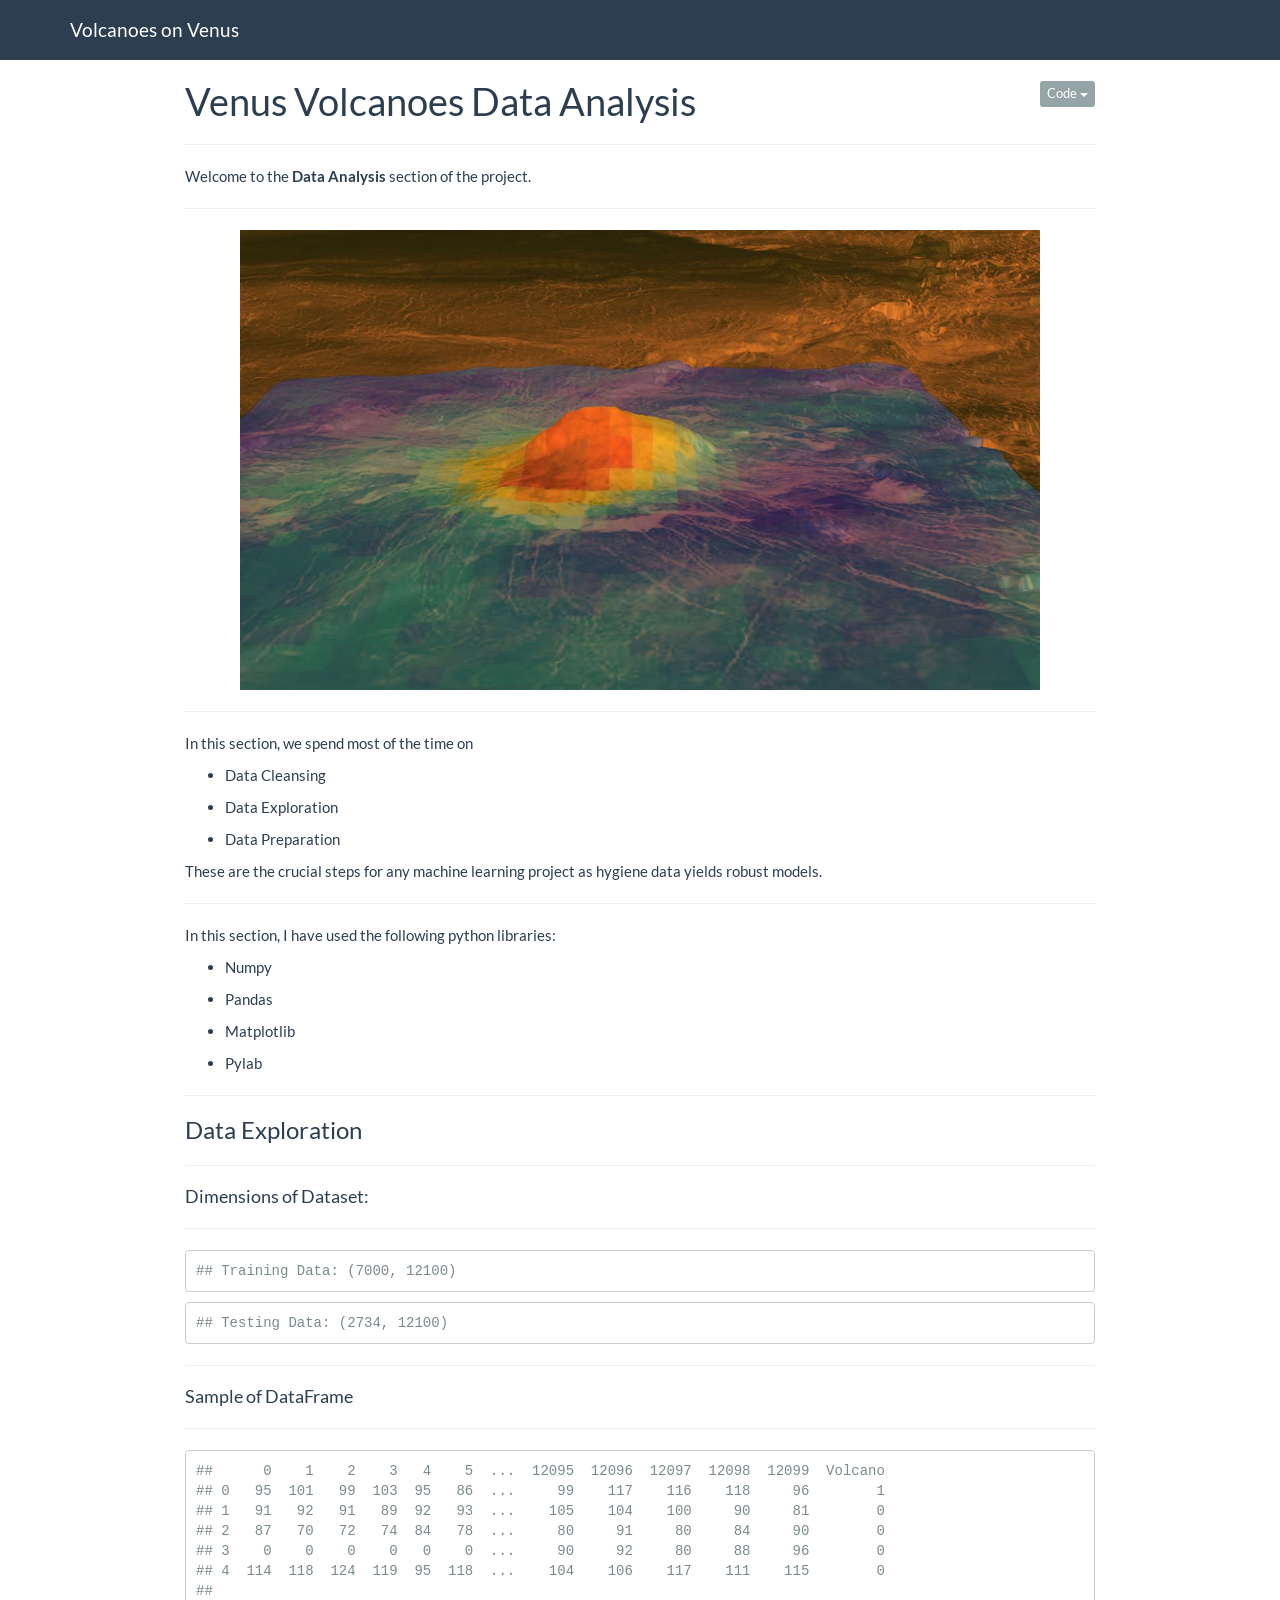
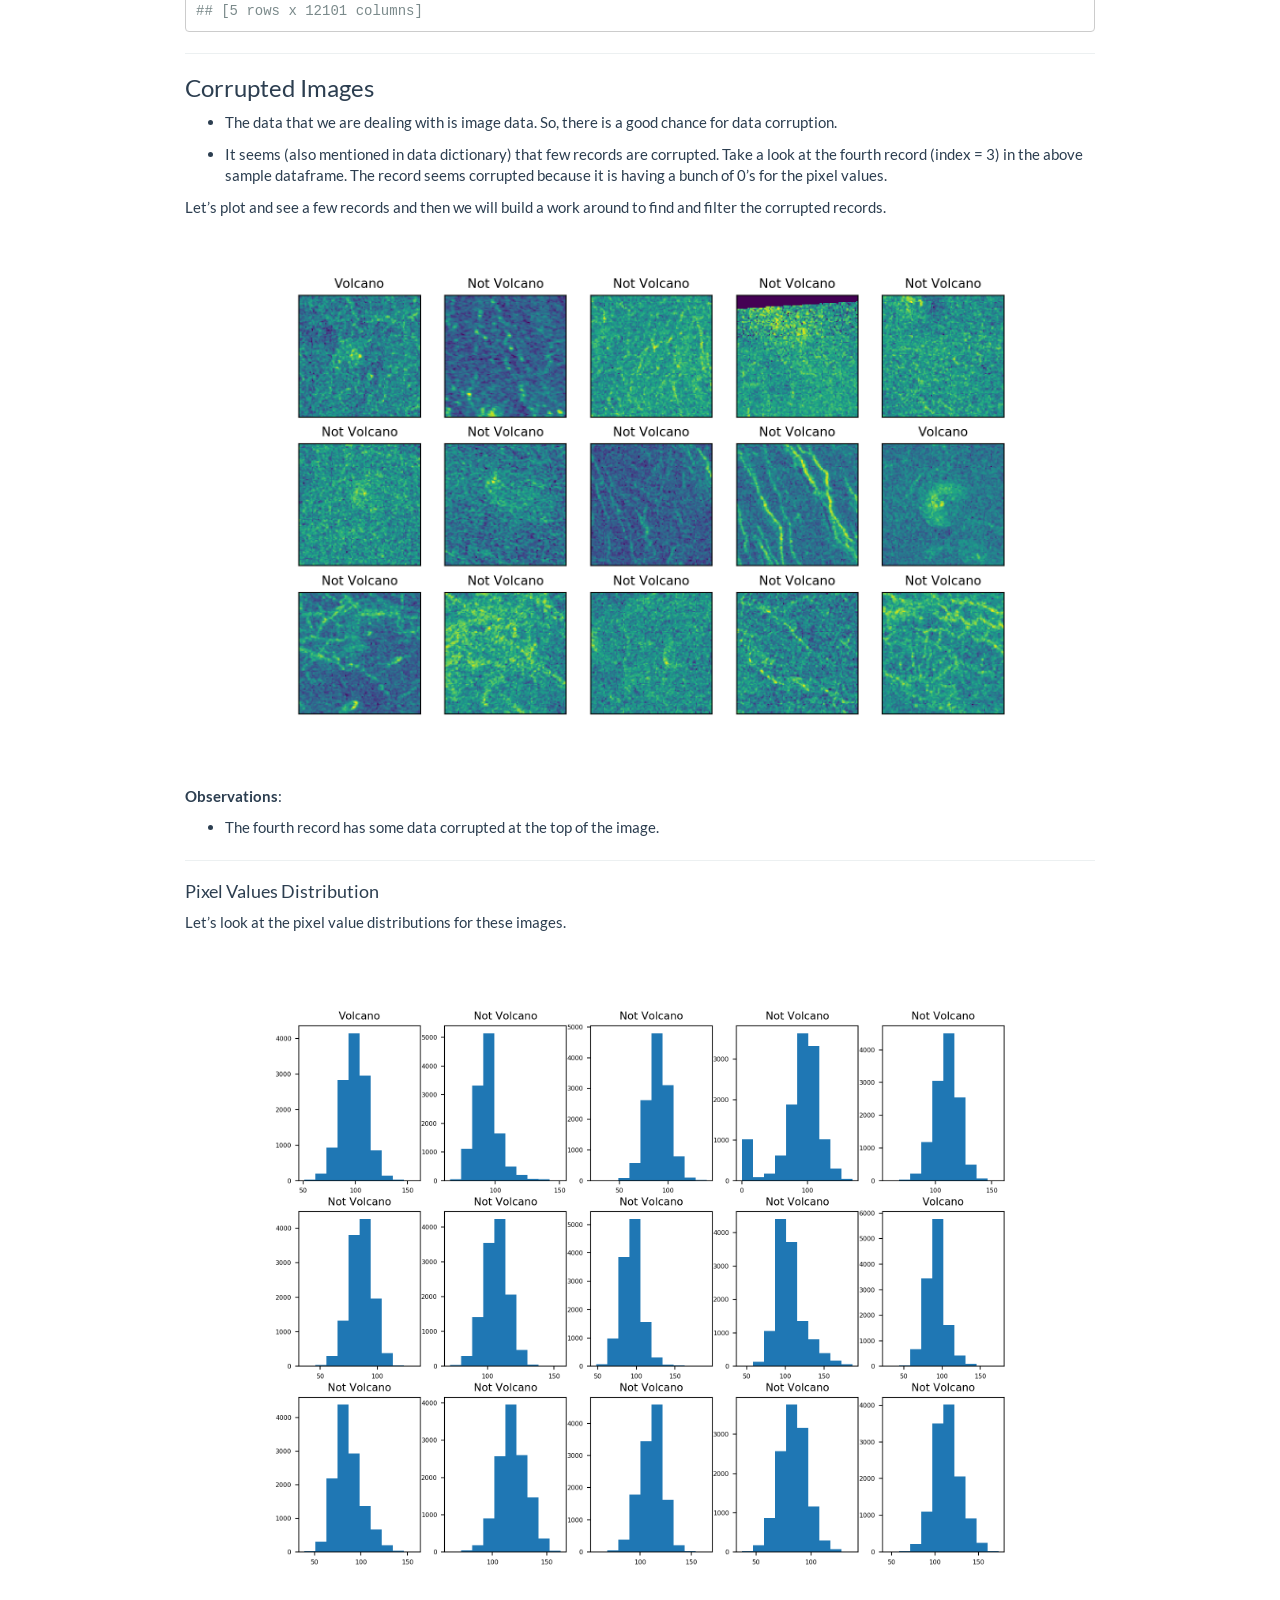
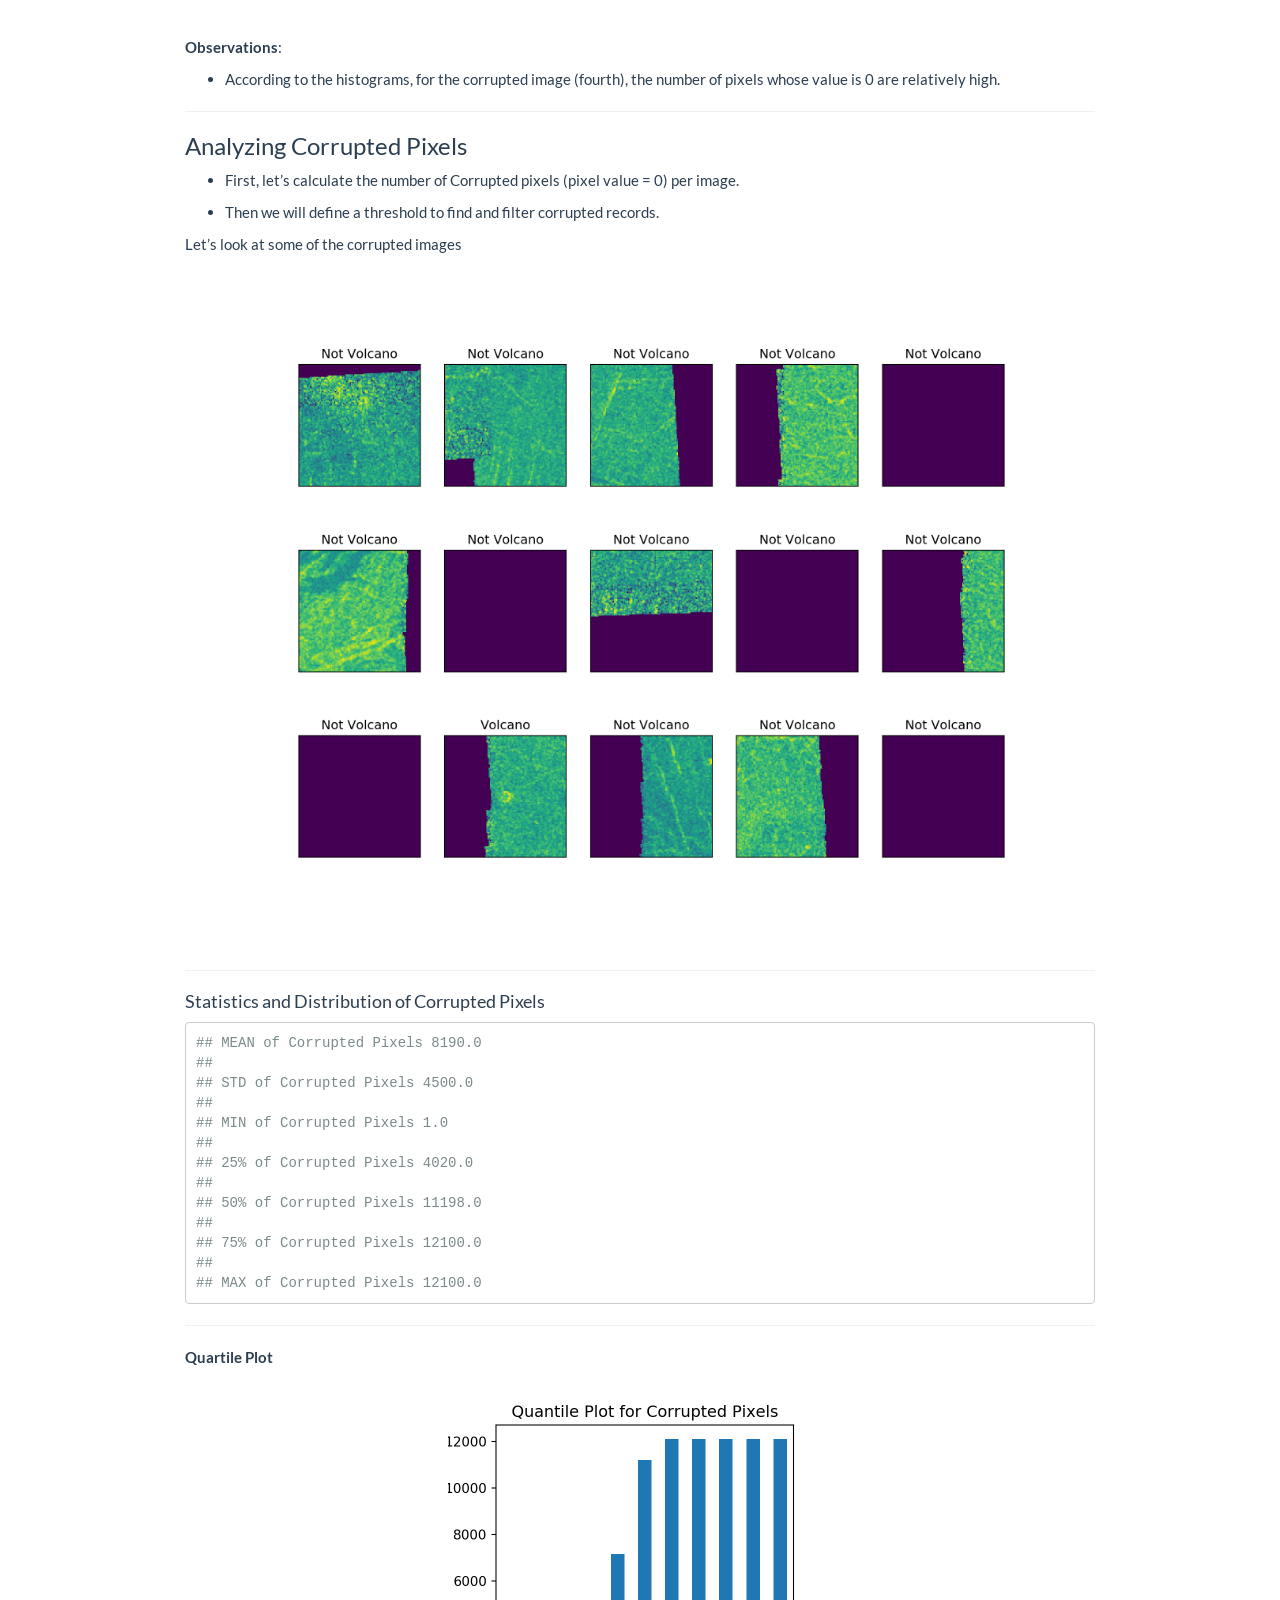
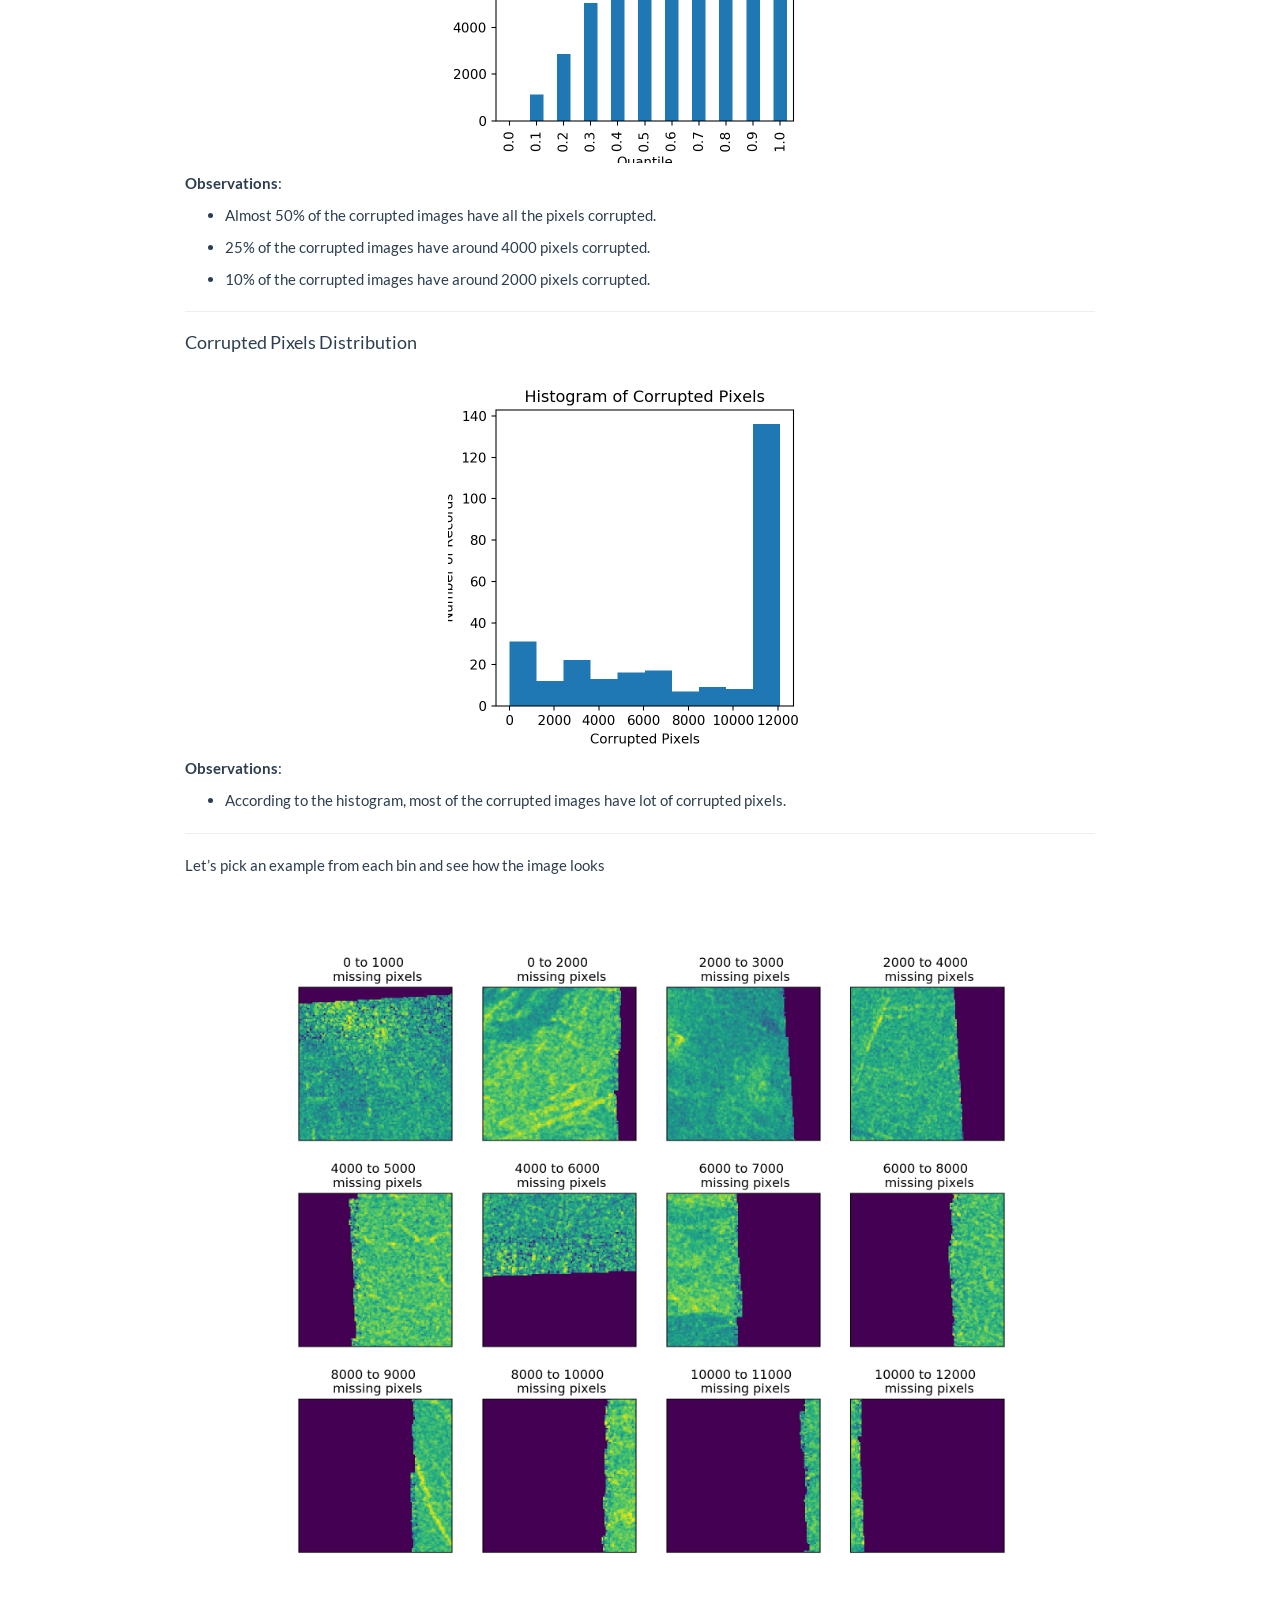
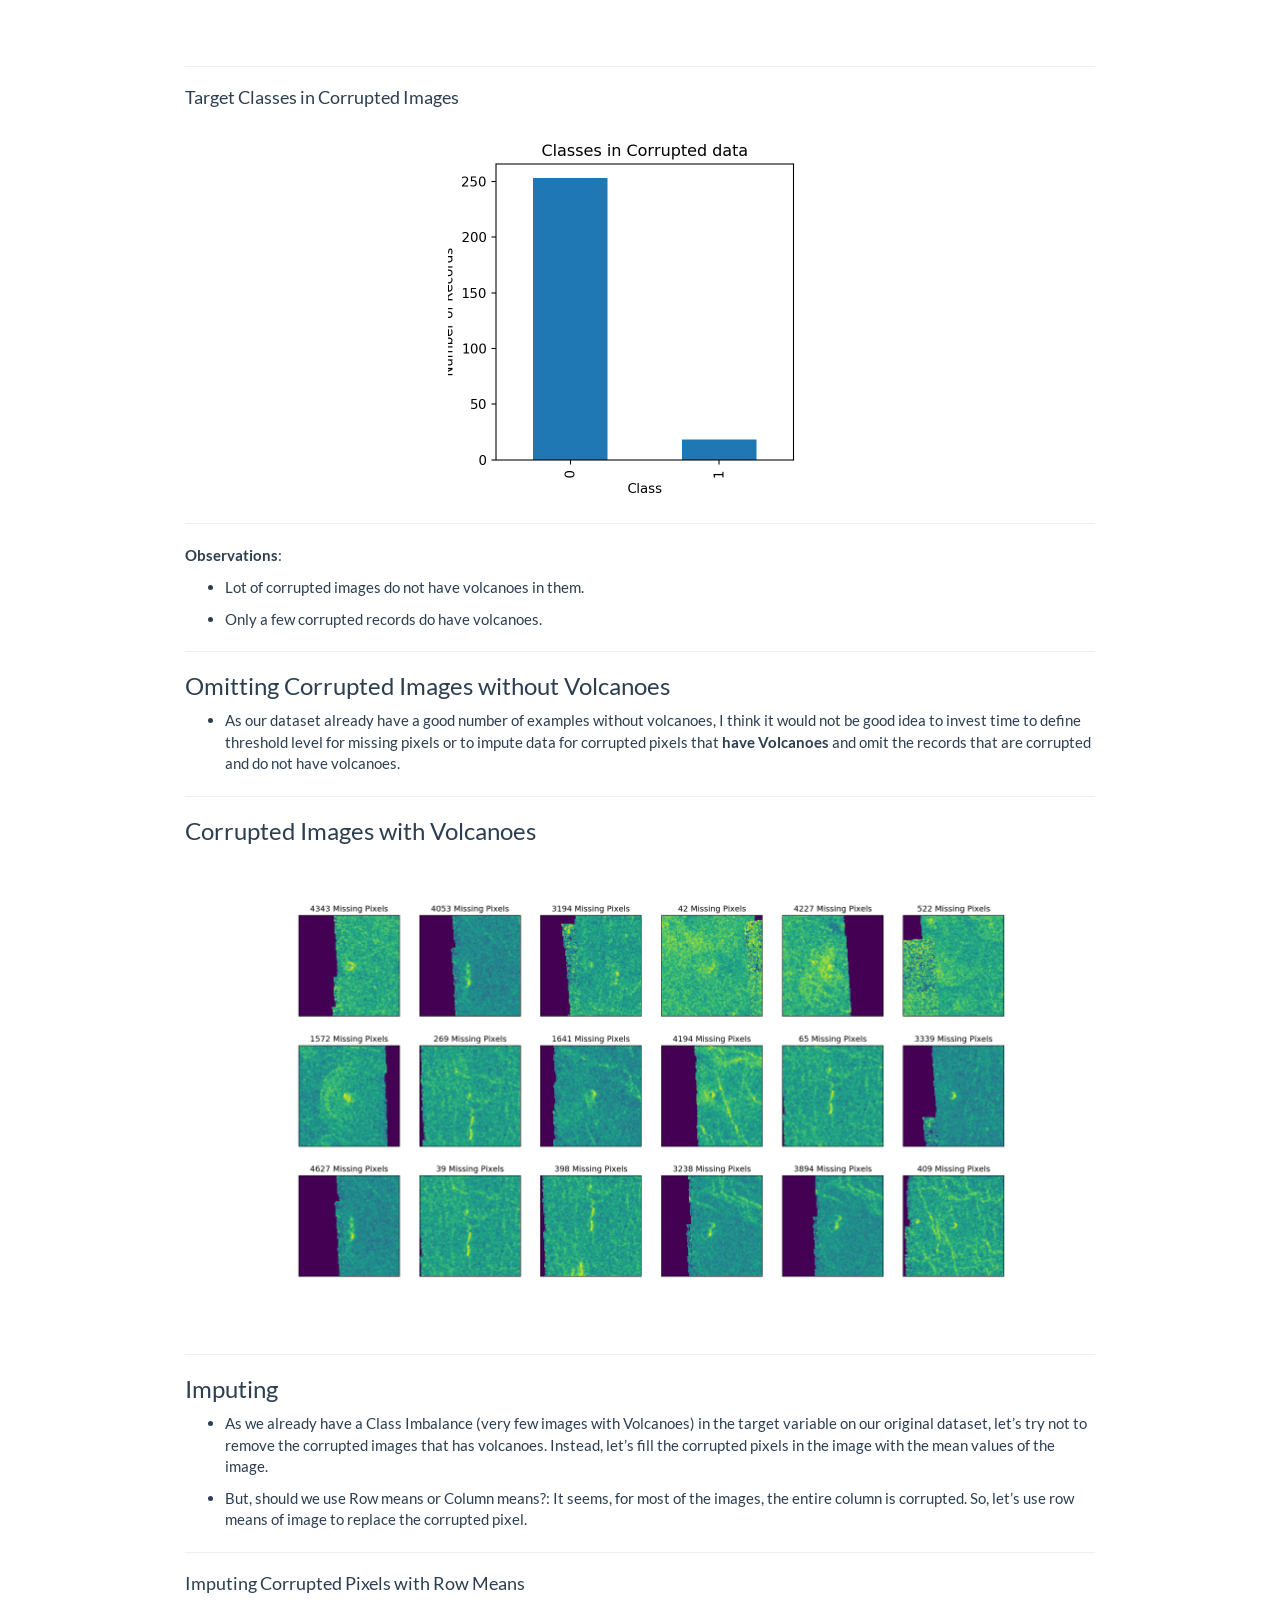
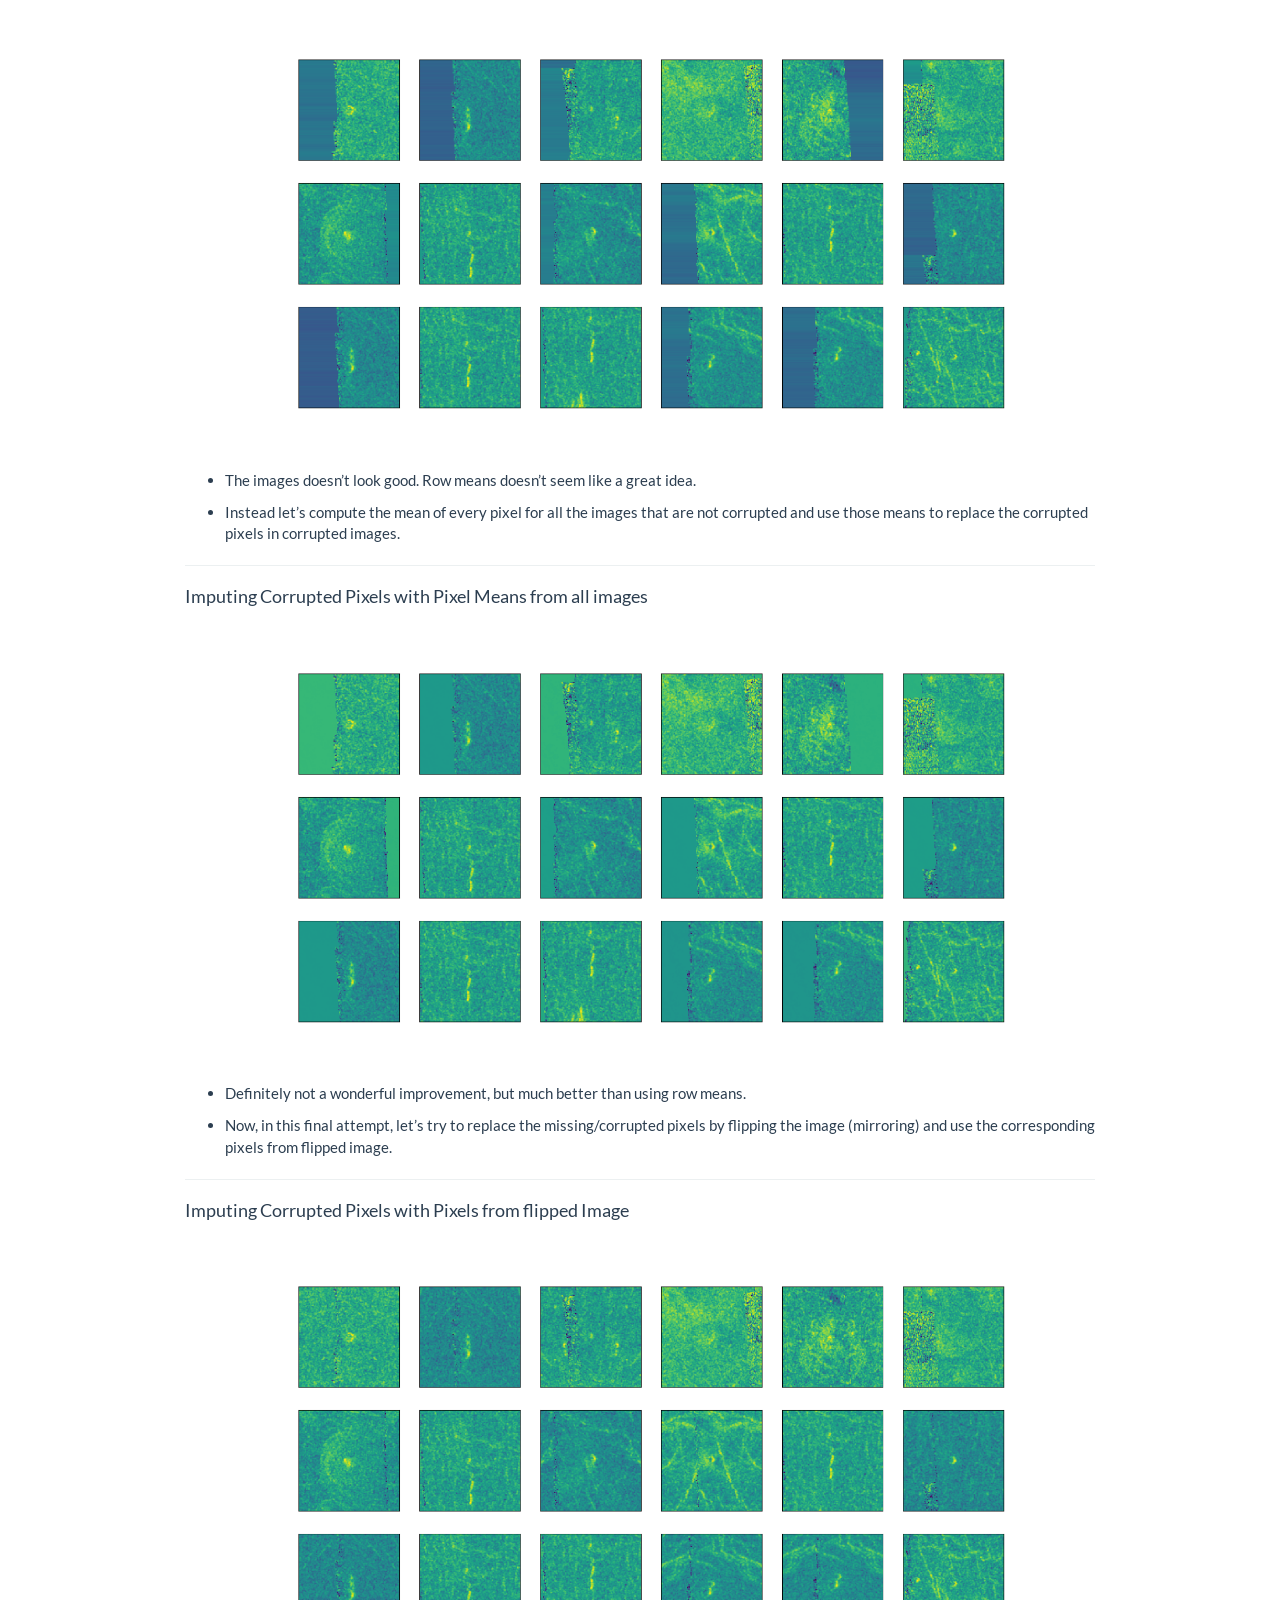
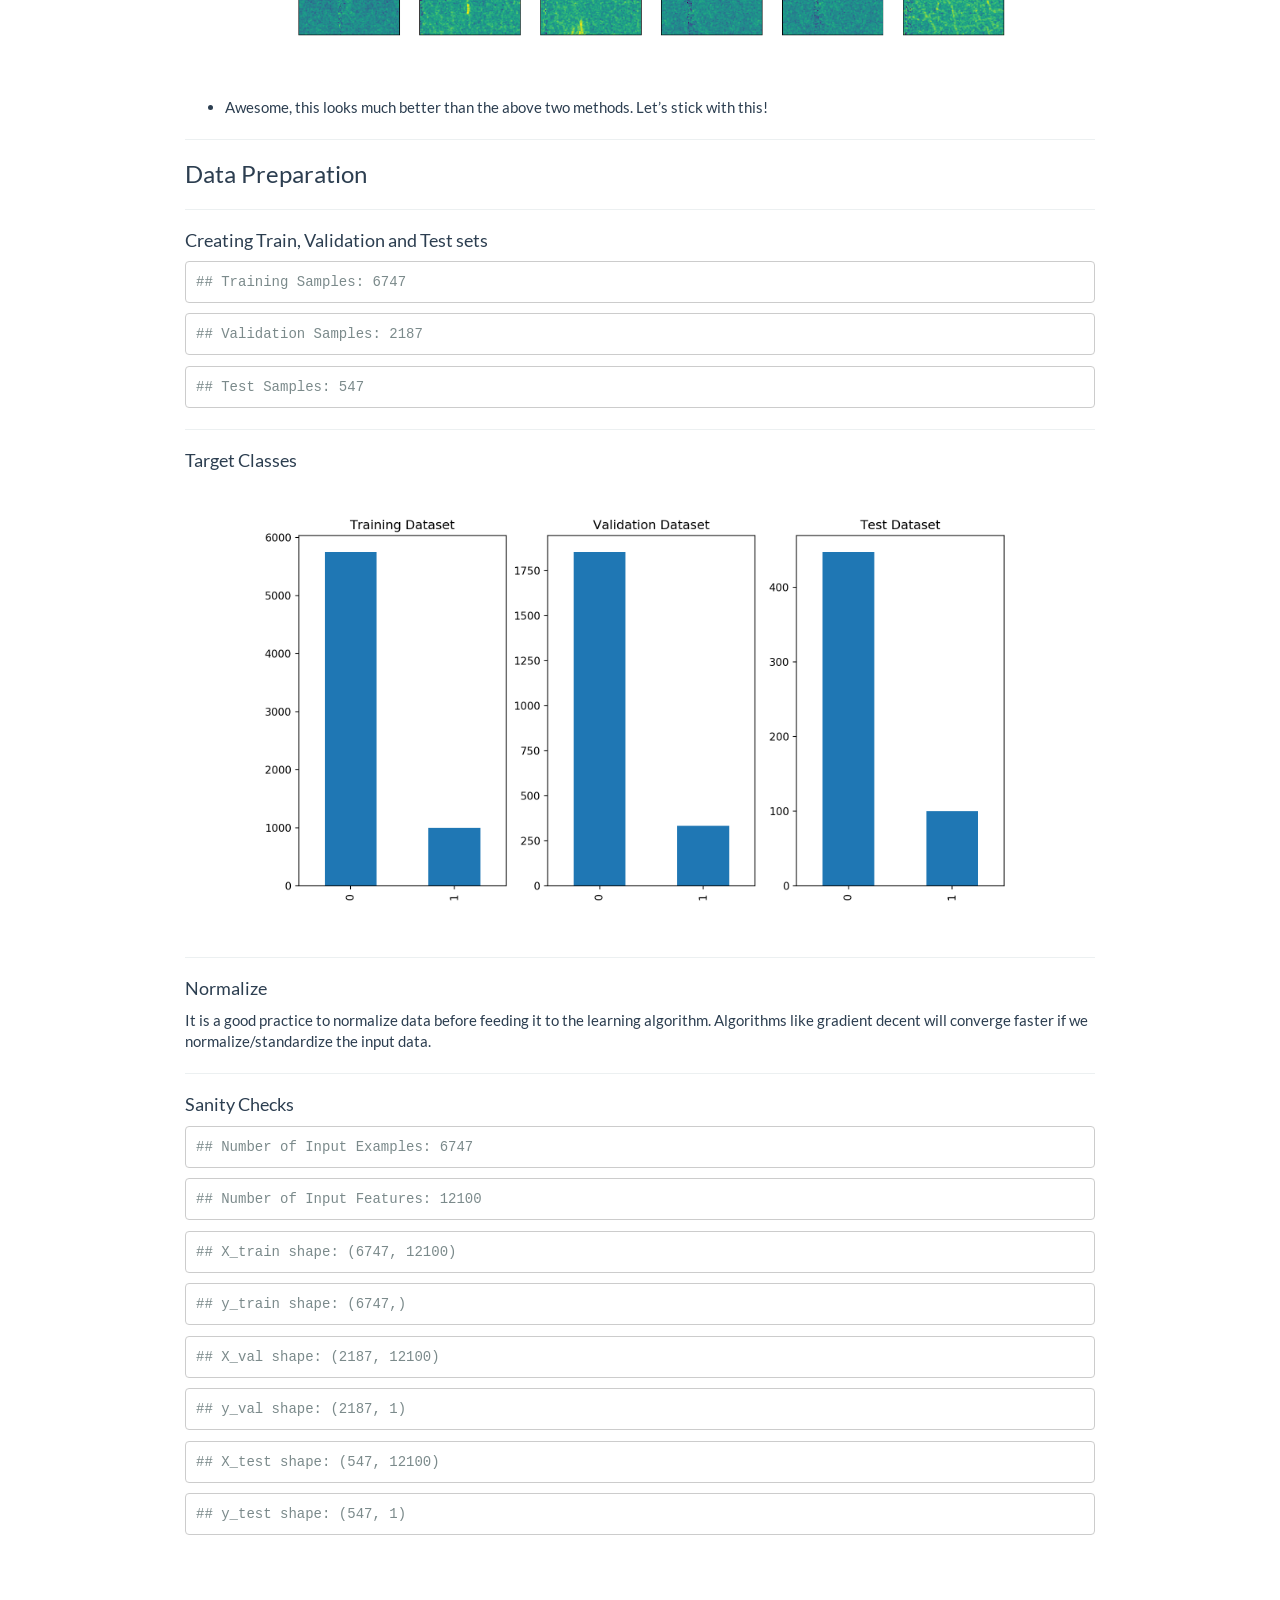
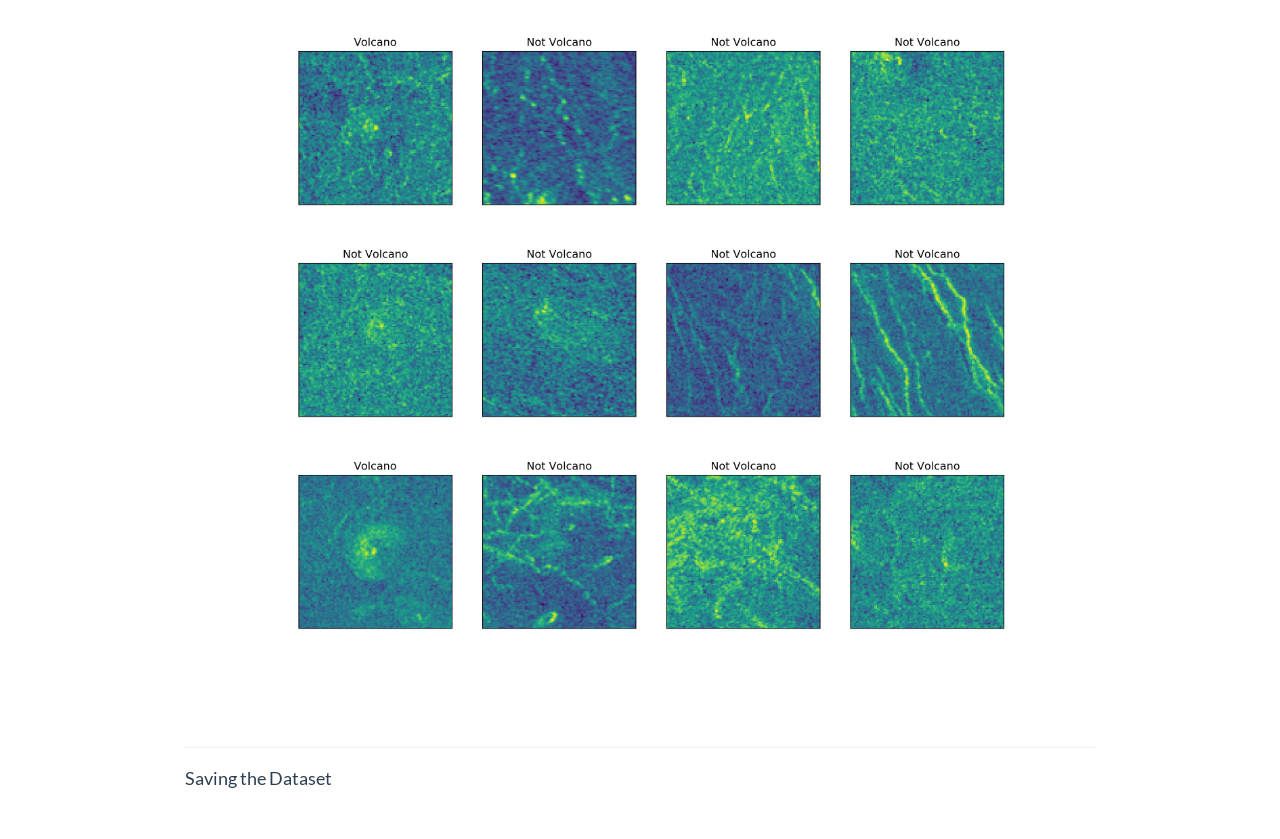
<file: VenusDataCleansing.html>
<!DOCTYPE html>

<html>

<head>

<meta charset="utf-8" />
<meta name="generator" content="pandoc" />
<meta http-equiv="X-UA-Compatible" content="IE=EDGE" />




<title>Venus Volcanoes Data Analysis</title>

<script src="site_libs/jquery-1.11.3/jquery.min.js"></script>
<meta name="viewport" content="width=device-width, initial-scale=1" />
<link href="site_libs/bootstrap-3.3.5/css/flatly.min.css" rel="stylesheet" />
<script src="site_libs/bootstrap-3.3.5/js/bootstrap.min.js"></script>
<script src="site_libs/bootstrap-3.3.5/shim/html5shiv.min.js"></script>
<script src="site_libs/bootstrap-3.3.5/shim/respond.min.js"></script>
<script src="site_libs/navigation-1.1/tabsets.js"></script>
<script src="site_libs/navigation-1.1/codefolding.js"></script>
<link href="site_libs/highlightjs-9.12.0/default.css" rel="stylesheet" />
<script src="site_libs/highlightjs-9.12.0/highlight.js"></script>

<style type="text/css">code{white-space: pre;}</style>
<style type="text/css">
  pre:not([class]) {
    background-color: white;
  }
</style>
<script type="text/javascript">
if (window.hljs) {
  hljs.configure({languages: []});
  hljs.initHighlightingOnLoad();
  if (document.readyState && document.readyState === "complete") {
    window.setTimeout(function() { hljs.initHighlighting(); }, 0);
  }
}
</script>



<style type="text/css">
h1 {
  font-size: 34px;
}
h1.title {
  font-size: 38px;
}
h2 {
  font-size: 30px;
}
h3 {
  font-size: 24px;
}
h4 {
  font-size: 18px;
}
h5 {
  font-size: 16px;
}
h6 {
  font-size: 12px;
}
.table th:not([align]) {
  text-align: left;
}
</style>

<link rel="stylesheet" href="style.css" type="text/css" />



<style type = "text/css">
.main-container {
  max-width: 940px;
  margin-left: auto;
  margin-right: auto;
}
code {
  color: inherit;
  background-color: rgba(0, 0, 0, 0.04);
}
img {
  max-width:100%;
}
.tabbed-pane {
  padding-top: 12px;
}
.html-widget {
  margin-bottom: 20px;
}
button.code-folding-btn:focus {
  outline: none;
}
summary {
  display: list-item;
}
</style>


<style type="text/css">
/* padding for bootstrap navbar */
body {
  padding-top: 60px;
  padding-bottom: 40px;
}
/* offset scroll position for anchor links (for fixed navbar)  */
.section h1 {
  padding-top: 65px;
  margin-top: -65px;
}
.section h2 {
  padding-top: 65px;
  margin-top: -65px;
}
.section h3 {
  padding-top: 65px;
  margin-top: -65px;
}
.section h4 {
  padding-top: 65px;
  margin-top: -65px;
}
.section h5 {
  padding-top: 65px;
  margin-top: -65px;
}
.section h6 {
  padding-top: 65px;
  margin-top: -65px;
}
.dropdown-submenu {
  position: relative;
}
.dropdown-submenu>.dropdown-menu {
  top: 0;
  left: 100%;
  margin-top: -6px;
  margin-left: -1px;
  border-radius: 0 6px 6px 6px;
}
.dropdown-submenu:hover>.dropdown-menu {
  display: block;
}
.dropdown-submenu>a:after {
  display: block;
  content: " ";
  float: right;
  width: 0;
  height: 0;
  border-color: transparent;
  border-style: solid;
  border-width: 5px 0 5px 5px;
  border-left-color: #cccccc;
  margin-top: 5px;
  margin-right: -10px;
}
.dropdown-submenu:hover>a:after {
  border-left-color: #ffffff;
}
.dropdown-submenu.pull-left {
  float: none;
}
.dropdown-submenu.pull-left>.dropdown-menu {
  left: -100%;
  margin-left: 10px;
  border-radius: 6px 0 6px 6px;
}
</style>

<script>
// manage active state of menu based on current page
$(document).ready(function () {
  // active menu anchor
  href = window.location.pathname
  href = href.substr(href.lastIndexOf('/') + 1)
  if (href === "")
    href = "index.html";
  var menuAnchor = $('a[href="' + href + '"]');

  // mark it active
  menuAnchor.parent().addClass('active');

  // if it's got a parent navbar menu mark it active as well
  menuAnchor.closest('li.dropdown').addClass('active');
});
</script>

<!-- tabsets -->

<style type="text/css">
.tabset-dropdown > .nav-tabs {
  display: inline-table;
  max-height: 500px;
  min-height: 44px;
  overflow-y: auto;
  background: white;
  border: 1px solid #ddd;
  border-radius: 4px;
}

.tabset-dropdown > .nav-tabs > li.active:before {
  content: "";
  font-family: 'Glyphicons Halflings';
  display: inline-block;
  padding: 10px;
  border-right: 1px solid #ddd;
}

.tabset-dropdown > .nav-tabs.nav-tabs-open > li.active:before {
  content: "&#xe258;";
  border: none;
}

.tabset-dropdown > .nav-tabs.nav-tabs-open:before {
  content: "";
  font-family: 'Glyphicons Halflings';
  display: inline-block;
  padding: 10px;
  border-right: 1px solid #ddd;
}

.tabset-dropdown > .nav-tabs > li.active {
  display: block;
}

.tabset-dropdown > .nav-tabs > li > a,
.tabset-dropdown > .nav-tabs > li > a:focus,
.tabset-dropdown > .nav-tabs > li > a:hover {
  border: none;
  display: inline-block;
  border-radius: 4px;
  background-color: transparent;
}

.tabset-dropdown > .nav-tabs.nav-tabs-open > li {
  display: block;
  float: none;
}

.tabset-dropdown > .nav-tabs > li {
  display: none;
}
</style>

<!-- code folding -->
<style type="text/css">
.code-folding-btn { margin-bottom: 4px; }
</style>




</head>

<body>


<div class="container-fluid main-container">




<div class="navbar navbar-default  navbar-fixed-top" role="navigation">
  <div class="container">
    <div class="navbar-header">
      <button type="button" class="navbar-toggle collapsed" data-toggle="collapse" data-target="#navbar">
        <span class="icon-bar"></span>
        <span class="icon-bar"></span>
        <span class="icon-bar"></span>
      </button>
      <a class="navbar-brand" href="index.html">Volcanoes on Venus</a>
    </div>
    <div id="navbar" class="navbar-collapse collapse">
      <ul class="nav navbar-nav">
        
      </ul>
      <ul class="nav navbar-nav navbar-right">
        
      </ul>
    </div><!--/.nav-collapse -->
  </div><!--/.container -->
</div><!--/.navbar -->

<div class="fluid-row" id="header">

<div class="btn-group pull-right">
<button type="button" class="btn btn-default btn-xs dropdown-toggle" data-toggle="dropdown" aria-haspopup="true" aria-expanded="false"><span>Code</span> <span class="caret"></span></button>
<ul class="dropdown-menu" style="min-width: 50px;">
<li><a id="rmd-show-all-code" href="#">Show All Code</a></li>
<li><a id="rmd-hide-all-code" href="#">Hide All Code</a></li>
</ul>
</div>



<h1 class="title toc-ignore">Venus Volcanoes Data Analysis</h1>

</div>


<hr />
<p>Welcome to the <strong>Data Analysis</strong> section of the project.<br />
</p>
<hr />
<p><img src="volcano_rgb.jpg" width="800px" height="460px" style="display: block; margin: auto;" /></p>
<hr />
<p>In this section, we spend most of the time on</p>
<ul>
<li><p>Data Cleansing</p></li>
<li><p>Data Exploration</p></li>
<li><p>Data Preparation</p></li>
</ul>
<p>These are the crucial steps for any machine learning project as hygiene data yields robust models.</p>
<hr />
<p>In this section, I have used the following python libraries:</p>
<ul>
<li><p>Numpy</p></li>
<li><p>Pandas</p></li>
<li><p>Matplotlib</p></li>
<li><p>Pylab</p></li>
</ul>
<hr />
<div id="data-exploration" class="section level3">
<h3>Data Exploration</h3>
<hr />
<div id="dimensions-of-dataset" class="section level4">
<h4>Dimensions of Dataset:</h4>
<hr />
<pre><code>## Training Data: (7000, 12100)</code></pre>
<pre><code>## Testing Data: (2734, 12100)</code></pre>
<hr />
</div>
<div id="sample-of-dataframe" class="section level4">
<h4>Sample of DataFrame</h4>
<hr />
<pre><code>##      0    1    2    3   4    5  ...  12095  12096  12097  12098  12099  Volcano
## 0   95  101   99  103  95   86  ...     99    117    116    118     96        1
## 1   91   92   91   89  92   93  ...    105    104    100     90     81        0
## 2   87   70   72   74  84   78  ...     80     91     80     84     90        0
## 3    0    0    0    0   0    0  ...     90     92     80     88     96        0
## 4  114  118  124  119  95  118  ...    104    106    117    111    115        0
## 
## [5 rows x 12101 columns]</code></pre>
<hr />
</div>
</div>
<div id="corrupted-images" class="section level3">
<h3>Corrupted Images</h3>
<ul>
<li><p>The data that we are dealing with is image data. So, there is a good chance for data corruption.</p></li>
<li><p>It seems (also mentioned in data dictionary) that few records are corrupted. Take a look at the fourth record (index = 3) in the above sample dataframe. The record seems corrupted because it is having a bunch of 0’s for the pixel values.</p></li>
</ul>
<p>Let’s plot and see a few records and then we will build a work around to find and filter the corrupted records.</p>
<p><img src="VenusDataCleansing_files/figure-html/unnamed-chunk-9-1.png" width="960" style="display: block; margin: auto;" /></p>
<p><strong>Observations</strong>:</p>
<ul>
<li>The fourth record has some data corrupted at the top of the image.</li>
</ul>
<hr />
<div id="pixel-values-distribution" class="section level4">
<h4>Pixel Values Distribution</h4>
<p>Let’s look at the pixel value distributions for these images.</p>
<p><img src="VenusDataCleansing_files/figure-html/unnamed-chunk-10-1.png" width="1152" style="display: block; margin: auto;" /></p>
<p><strong>Observations</strong>:</p>
<ul>
<li>According to the histograms, for the corrupted image (fourth), the number of pixels whose value is 0 are relatively high.</li>
</ul>
<hr />
</div>
</div>
<div id="analyzing-corrupted-pixels" class="section level3">
<h3>Analyzing Corrupted Pixels</h3>
<ul>
<li><p>First, let’s calculate the number of Corrupted pixels (pixel value = 0) per image.</p></li>
<li><p>Then we will define a threshold to find and filter corrupted records.</p></li>
</ul>
<p>Let’s look at some of the corrupted images</p>
<p><img src="VenusDataCleansing_files/figure-html/unnamed-chunk-12-1.png" width="1152" style="display: block; margin: auto;" /></p>
<hr />
<div id="statistics-and-distribution-of-corrupted-pixels" class="section level4">
<h4>Statistics and Distribution of Corrupted Pixels</h4>
<pre><code>## MEAN of Corrupted Pixels 8190.0 
## 
## STD of Corrupted Pixels 4500.0 
## 
## MIN of Corrupted Pixels 1.0 
## 
## 25% of Corrupted Pixels 4020.0 
## 
## 50% of Corrupted Pixels 11198.0 
## 
## 75% of Corrupted Pixels 12100.0 
## 
## MAX of Corrupted Pixels 12100.0</code></pre>
<hr />
<p><strong>Quartile Plot</strong></p>
<p><img src="VenusDataCleansing_files/figure-html/unnamed-chunk-14-1.png" width="384" style="display: block; margin: auto;" /></p>
<p><strong>Observations</strong>:</p>
<ul>
<li><p>Almost 50% of the corrupted images have all the pixels corrupted.</p></li>
<li><p>25% of the corrupted images have around 4000 pixels corrupted.</p></li>
<li><p>10% of the corrupted images have around 2000 pixels corrupted.</p></li>
</ul>
<hr />
</div>
<div id="corrupted-pixels-distribution" class="section level4">
<h4>Corrupted Pixels Distribution</h4>
<p><img src="VenusDataCleansing_files/figure-html/unnamed-chunk-15-1.png" width="384" style="display: block; margin: auto;" /></p>
<p><strong>Observations</strong>:</p>
<ul>
<li>According to the histogram, most of the corrupted images have lot of corrupted pixels.</li>
</ul>
<hr />
<p>Let’s pick an example from each bin and see how the image looks</p>
<p><img src="VenusDataCleansing_files/figure-html/unnamed-chunk-16-1.png" width="1152" style="display: block; margin: auto;" /></p>
<hr />
</div>
<div id="target-classes-in-corrupted-images" class="section level4">
<h4>Target Classes in Corrupted Images</h4>
<p><img src="VenusDataCleansing_files/figure-html/unnamed-chunk-17-1.png" width="384" style="display: block; margin: auto;" /></p>
<hr />
<p><strong>Observations</strong>:</p>
<ul>
<li><p>Lot of corrupted images do not have volcanoes in them.</p></li>
<li><p>Only a few corrupted records do have volcanoes.</p></li>
</ul>
<hr />
</div>
</div>
<div id="omitting-corrupted-images-without-volcanoes" class="section level3">
<h3>Omitting Corrupted Images without Volcanoes</h3>
<ul>
<li>As our dataset already have a good number of examples without volcanoes, I think it would not be good idea to invest time to define threshold level for missing pixels or to impute data for corrupted pixels that <strong>have Volcanoes</strong> and omit the records that are corrupted and do not have volcanoes.</li>
</ul>
<hr />
</div>
<div id="corrupted-images-with-volcanoes" class="section level3">
<h3>Corrupted Images with Volcanoes</h3>
<p><img src="VenusDataCleansing_files/figure-html/unnamed-chunk-20-1.png" width="1824" style="display: block; margin: auto;" /></p>
<hr />
</div>
<div id="imputing" class="section level3">
<h3>Imputing</h3>
<ul>
<li><p>As we already have a Class Imbalance (very few images with Volcanoes) in the target variable on our original dataset, let’s try not to remove the corrupted images that has volcanoes. Instead, let’s fill the corrupted pixels in the image with the mean values of the image.</p></li>
<li><p>But, should we use Row means or Column means?: It seems, for most of the images, the entire column is corrupted. So, let’s use row means of image to replace the corrupted pixel.</p></li>
</ul>
<hr />
<div id="imputing-corrupted-pixels-with-row-means" class="section level4">
<h4>Imputing Corrupted Pixels with Row Means</h4>
<p><img src="VenusDataCleansing_files/figure-html/unnamed-chunk-22-1.png" width="1728" /></p>
<ul>
<li><p>The images doesn’t look good. Row means doesn’t seem like a great idea.</p></li>
<li><p>Instead let’s compute the mean of every pixel for all the images that are not corrupted and use those means to replace the corrupted pixels in corrupted images.</p></li>
</ul>
<hr />
</div>
<div id="imputing-corrupted-pixels-with-pixel-means-from-all-images" class="section level4">
<h4>Imputing Corrupted Pixels with Pixel Means from all images</h4>
<p><img src="VenusDataCleansing_files/figure-html/unnamed-chunk-24-1.png" width="1728" /></p>
<ul>
<li><p>Definitely not a wonderful improvement, but much better than using row means.</p></li>
<li><p>Now, in this final attempt, let’s try to replace the missing/corrupted pixels by flipping the image (mirroring) and use the corresponding pixels from flipped image.</p></li>
</ul>
<hr />
</div>
<div id="imputing-corrupted-pixels-with-pixels-from-flipped-image" class="section level4">
<h4>Imputing Corrupted Pixels with Pixels from flipped Image</h4>
<p><img src="VenusDataCleansing_files/figure-html/unnamed-chunk-26-1.png" width="1728" /></p>
<ul>
<li>Awesome, this looks much better than the above two methods. Let’s stick with this!</li>
</ul>
<hr />
</div>
</div>
<div id="data-preparation" class="section level3">
<h3>Data Preparation</h3>
<hr />
<div id="creating-train-validation-and-test-sets" class="section level4">
<h4>Creating Train, Validation and Test sets</h4>
<pre><code>## Training Samples: 6747</code></pre>
<pre><code>## Validation Samples: 2187</code></pre>
<pre><code>## Test Samples: 547</code></pre>
<hr />
</div>
<div id="target-classes" class="section level4">
<h4>Target Classes</h4>
<p><img src="VenusDataCleansing_files/figure-html/unnamed-chunk-29-1.png" width="1152" /></p>
<hr />
</div>
<div id="normalize" class="section level4">
<h4>Normalize</h4>
<p>It is a good practice to normalize data before feeding it to the learning algorithm. Algorithms like gradient decent will converge faster if we normalize/standardize the input data.</p>
<hr />
</div>
<div id="sanity-checks" class="section level4">
<h4>Sanity Checks</h4>
<pre><code>## Number of Input Examples: 6747</code></pre>
<pre><code>## Number of Input Features: 12100</code></pre>
<pre><code>## X_train shape: (6747, 12100)</code></pre>
<pre><code>## y_train shape: (6747,)</code></pre>
<pre><code>## X_val shape: (2187, 12100)</code></pre>
<pre><code>## y_val shape: (2187, 1)</code></pre>
<pre><code>## X_test shape: (547, 12100)</code></pre>
<pre><code>## y_test shape: (547, 1)</code></pre>
<p><img src="VenusDataCleansing_files/figure-html/unnamed-chunk-32-1.png" width="1344" /></p>
<hr />
</div>
<div id="saving-the-dataset" class="section level4">
<h4>Saving the Dataset</h4>
</div>
</div>




</div>

<script>

// add bootstrap table styles to pandoc tables
function bootstrapStylePandocTables() {
  $('tr.header').parent('thead').parent('table').addClass('table table-condensed');
}
$(document).ready(function () {
  bootstrapStylePandocTables();
});


</script>

<!-- tabsets -->

<script>
$(document).ready(function () {
  window.buildTabsets("TOC");
});

$(document).ready(function () {
  $('.tabset-dropdown > .nav-tabs > li').click(function () {
    $(this).parent().toggleClass('nav-tabs-open')
  });
});
</script>

<!-- code folding -->
<script>
$(document).ready(function () {
  window.initializeCodeFolding("hide" === "show");
});
</script>


<!-- dynamically load mathjax for compatibility with self-contained -->
<script>
  (function () {
    var script = document.createElement("script");
    script.type = "text/javascript";
    script.src  = "https://mathjax.rstudio.com/latest/MathJax.js?config=TeX-AMS-MML_HTMLorMML";
    document.getElementsByTagName("head")[0].appendChild(script);
  })();
</script>

</body>
</html>
</file>
<file: site_libs/highlightjs-9.12.0/default.css>
.hljs-literal {
  color: #990073;
}

.hljs-number {
  color: #099;
}

.hljs-comment {
  color: #998;
  font-style: italic;
}

.hljs-keyword {
  color: #900;
  font-weight: bold;
}

.hljs-string {
  color: #d14;
}
</file>
<file: style.css>
img {
  display: block;
  margin: 0 auto;
}
</file>
<file: site_libs/bootstrap-3.3.5/css/flatly.min.css>
@font-face {
  font-family: 'Lato';
  font-style: normal;
  font-weight: 400;
  src: url(fonts/Lato.ttf) format('truetype');
}
@font-face {
  font-family: 'Lato';
  font-style: normal;
  font-weight: 700;
  src: url(fonts/LatoBold.ttf) format('truetype');
}
@font-face {
  font-family: 'Lato';
  font-style: italic;
  font-weight: 400;
  src: url(fonts/LatoItalic.ttf) format('truetype');
}

/*!
 * bootswatch v3.3.6
 * Homepage: http://bootswatch.com
 * Copyright 2012-2015 Thomas Park
 * Licensed under MIT
 * Based on Bootstrap
*//*!
 * Bootstrap v3.3.6 (http://getbootstrap.com)
 * Copyright 2011-2015 Twitter, Inc.
 * Licensed under MIT (https://github.com/twbs/bootstrap/blob/master/LICENSE)
 *//*! normalize.css v3.0.3 | MIT License | github.com/necolas/normalize.css */html{font-family:sans-serif;-ms-text-size-adjust:100%;-webkit-text-size-adjust:100%}body{margin:0}article,aside,details,figcaption,figure,footer,header,hgroup,main,menu,nav,section,summary{display:block}audio,canvas,progress,video{display:inline-block;vertical-align:baseline}audio:not([controls]){display:none;height:0}[hidden],template{display:none}a{background-color:transparent}a:active,a:hover{outline:0}abbr[title]{border-bottom:1px dotted}b,strong{font-weight:bold}dfn{font-style:italic}h1{font-size:2em;margin:0.67em 0}mark{background:#ff0;color:#000}small{font-size:80%}sub,sup{font-size:75%;line-height:0;position:relative;vertical-align:baseline}sup{top:-0.5em}sub{bottom:-0.25em}img{border:0}svg:not(:root){overflow:hidden}figure{margin:1em 40px}hr{-webkit-box-sizing:content-box;-moz-box-sizing:content-box;box-sizing:content-box;height:0}pre{overflow:auto}code,kbd,pre,samp{font-family:monospace, monospace;font-size:1em}button,input,optgroup,select,textarea{color:inherit;font:inherit;margin:0}button{overflow:visible}button,select{text-transform:none}button,html input[type="button"],input[type="reset"],input[type="submit"]{-webkit-appearance:button;cursor:pointer}button[disabled],html input[disabled]{cursor:default}button::-moz-focus-inner,input::-moz-focus-inner{border:0;padding:0}input{line-height:normal}input[type="checkbox"],input[type="radio"]{-webkit-box-sizing:border-box;-moz-box-sizing:border-box;box-sizing:border-box;padding:0}input[type="number"]::-webkit-inner-spin-button,input[type="number"]::-webkit-outer-spin-button{height:auto}input[type="search"]{-webkit-appearance:textfield;-webkit-box-sizing:content-box;-moz-box-sizing:content-box;box-sizing:content-box}input[type="search"]::-webkit-search-cancel-button,input[type="search"]::-webkit-search-decoration{-webkit-appearance:none}fieldset{border:1px solid #c0c0c0;margin:0 2px;padding:0.35em 0.625em 0.75em}legend{border:0;padding:0}textarea{overflow:auto}optgroup{font-weight:bold}table{border-collapse:collapse;border-spacing:0}td,th{padding:0}/*! Source: https://github.com/h5bp/html5-boilerplate/blob/master/src/css/main.css */@media print{*,*:before,*:after{background:transparent !important;color:#000 !important;-webkit-box-shadow:none !important;box-shadow:none !important;text-shadow:none !important}a,a:visited{text-decoration:underline}a[href]:after{content:" (" attr(href) ")"}abbr[title]:after{content:" (" attr(title) ")"}a[href^="#"]:after,a[href^="javascript:"]:after{content:""}pre,blockquote{border:1px solid #999;page-break-inside:avoid}thead{display:table-header-group}tr,img{page-break-inside:avoid}img{max-width:100% !important}p,h2,h3{orphans:3;widows:3}h2,h3{page-break-after:avoid}.navbar{display:none}.btn>.caret,.dropup>.btn>.caret{border-top-color:#000 !important}.label{border:1px solid #000}.table{border-collapse:collapse !important}.table td,.table th{background-color:#fff !important}.table-bordered th,.table-bordered td{border:1px solid #ddd !important}}@font-face{font-family:'Glyphicons Halflings';src:url('../fonts/glyphicons-halflings-regular.eot');src:url('../fonts/glyphicons-halflings-regular.eot?#iefix') format('embedded-opentype'),url('../fonts/glyphicons-halflings-regular.woff') format('woff'),url('../fonts/glyphicons-halflings-regular.ttf') format('truetype'),url('../fonts/glyphicons-halflings-regular.svg#glyphicons_halflingsregular') format('svg')}.glyphicon{position:relative;top:1px;display:inline-block;font-family:'Glyphicons Halflings';font-style:normal;font-weight:normal;line-height:1;-webkit-font-smoothing:antialiased;-moz-osx-font-smoothing:grayscale}.glyphicon-asterisk:before{content:"\002a"}.glyphicon-plus:before{content:"\002b"}.glyphicon-euro:before,.glyphicon-eur:before{content:"\20ac"}.glyphicon-minus:before{content:"\2212"}.glyphicon-cloud:before{content:"\2601"}.glyphicon-envelope:before{content:"\2709"}.glyphicon-pencil:before{content:"\270f"}.glyphicon-glass:before{content:"\e001"}.glyphicon-music:before{content:"\e002"}.glyphicon-search:before{content:"\e003"}.glyphicon-heart:before{content:"\e005"}.glyphicon-star:before{content:"\e006"}.glyphicon-star-empty:before{content:"\e007"}.glyphicon-user:before{content:"\e008"}.glyphicon-film:before{content:"\e009"}.glyphicon-th-large:before{content:"\e010"}.glyphicon-th:before{content:"\e011"}.glyphicon-th-list:before{content:"\e012"}.glyphicon-ok:before{content:"\e013"}.glyphicon-remove:before{content:"\e014"}.glyphicon-zoom-in:before{content:"\e015"}.glyphicon-zoom-out:before{content:"\e016"}.glyphicon-off:before{content:"\e017"}.glyphicon-signal:before{content:"\e018"}.glyphicon-cog:before{content:"\e019"}.glyphicon-trash:before{content:"\e020"}.glyphicon-home:before{content:"\e021"}.glyphicon-file:before{content:"\e022"}.glyphicon-time:before{content:"\e023"}.glyphicon-road:before{content:"\e024"}.glyphicon-download-alt:before{content:"\e025"}.glyphicon-download:before{content:"\e026"}.glyphicon-upload:before{content:"\e027"}.glyphicon-inbox:before{content:"\e028"}.glyphicon-play-circle:before{content:"\e029"}.glyphicon-repeat:before{content:"\e030"}.glyphicon-refresh:before{content:"\e031"}.glyphicon-list-alt:before{content:"\e032"}.glyphicon-lock:before{content:"\e033"}.glyphicon-flag:before{content:"\e034"}.glyphicon-headphones:before{content:"\e035"}.glyphicon-volume-off:before{content:"\e036"}.glyphicon-volume-down:before{content:"\e037"}.glyphicon-volume-up:before{content:"\e038"}.glyphicon-qrcode:before{content:"\e039"}.glyphicon-barcode:before{content:"\e040"}.glyphicon-tag:before{content:"\e041"}.glyphicon-tags:before{content:"\e042"}.glyphicon-book:before{content:"\e043"}.glyphicon-bookmark:before{content:"\e044"}.glyphicon-print:before{content:"\e045"}.glyphicon-camera:before{content:"\e046"}.glyphicon-font:before{content:"\e047"}.glyphicon-bold:before{content:"\e048"}.glyphicon-italic:before{content:"\e049"}.glyphicon-text-height:before{content:"\e050"}.glyphicon-text-width:before{content:"\e051"}.glyphicon-align-left:before{content:"\e052"}.glyphicon-align-center:before{content:"\e053"}.glyphicon-align-right:before{content:"\e054"}.glyphicon-align-justify:before{content:"\e055"}.glyphicon-list:before{content:"\e056"}.glyphicon-indent-left:before{content:"\e057"}.glyphicon-indent-right:before{content:"\e058"}.glyphicon-facetime-video:before{content:"\e059"}.glyphicon-picture:before{content:"\e060"}.glyphicon-map-marker:before{content:"\e062"}.glyphicon-adjust:before{content:"\e063"}.glyphicon-tint:before{content:"\e064"}.glyphicon-edit:before{content:"\e065"}.glyphicon-share:before{content:"\e066"}.glyphicon-check:before{content:"\e067"}.glyphicon-move:before{content:"\e068"}.glyphicon-step-backward:before{content:"\e069"}.glyphicon-fast-backward:before{content:"\e070"}.glyphicon-backward:before{content:"\e071"}.glyphicon-play:before{content:"\e072"}.glyphicon-pause:before{content:"\e073"}.glyphicon-stop:before{content:"\e074"}.glyphicon-forward:before{content:"\e075"}.glyphicon-fast-forward:before{content:"\e076"}.glyphicon-step-forward:before{content:"\e077"}.glyphicon-eject:before{content:"\e078"}.glyphicon-chevron-left:before{content:"\e079"}.glyphicon-chevron-right:before{content:"\e080"}.glyphicon-plus-sign:before{content:"\e081"}.glyphicon-minus-sign:before{content:"\e082"}.glyphicon-remove-sign:before{content:"\e083"}.glyphicon-ok-sign:before{content:"\e084"}.glyphicon-question-sign:before{content:"\e085"}.glyphicon-info-sign:before{content:"\e086"}.glyphicon-screenshot:before{content:"\e087"}.glyphicon-remove-circle:before{content:"\e088"}.glyphicon-ok-circle:before{content:"\e089"}.glyphicon-ban-circle:before{content:"\e090"}.glyphicon-arrow-left:before{content:"\e091"}.glyphicon-arrow-right:before{content:"\e092"}.glyphicon-arrow-up:before{content:"\e093"}.glyphicon-arrow-down:before{content:"\e094"}.glyphicon-share-alt:before{content:"\e095"}.glyphicon-resize-full:before{content:"\e096"}.glyphicon-resize-small:before{content:"\e097"}.glyphicon-exclamation-sign:before{content:"\e101"}.glyphicon-gift:before{content:"\e102"}.glyphicon-leaf:before{content:"\e103"}.glyphicon-fire:before{content:"\e104"}.glyphicon-eye-open:before{content:"\e105"}.glyphicon-eye-close:before{content:"\e106"}.glyphicon-warning-sign:before{content:"\e107"}.glyphicon-plane:before{content:"\e108"}.glyphicon-calendar:before{content:"\e109"}.glyphicon-random:before{content:"\e110"}.glyphicon-comment:before{content:"\e111"}.glyphicon-magnet:before{content:"\e112"}.glyphicon-chevron-up:before{content:"\e113"}.glyphicon-chevron-down:before{content:"\e114"}.glyphicon-retweet:before{content:"\e115"}.glyphicon-shopping-cart:before{content:"\e116"}.glyphicon-folder-close:before{content:"\e117"}.glyphicon-folder-open:before{content:"\e118"}.glyphicon-resize-vertical:before{content:"\e119"}.glyphicon-resize-horizontal:before{content:"\e120"}.glyphicon-hdd:before{content:"\e121"}.glyphicon-bullhorn:before{content:"\e122"}.glyphicon-bell:before{content:"\e123"}.glyphicon-certificate:before{content:"\e124"}.glyphicon-thumbs-up:before{content:"\e125"}.glyphicon-thumbs-down:before{content:"\e126"}.glyphicon-hand-right:before{content:"\e127"}.glyphicon-hand-left:before{content:"\e128"}.glyphicon-hand-up:before{content:"\e129"}.glyphicon-hand-down:before{content:"\e130"}.glyphicon-circle-arrow-right:before{content:"\e131"}.glyphicon-circle-arrow-left:before{content:"\e132"}.glyphicon-circle-arrow-up:before{content:"\e133"}.glyphicon-circle-arrow-down:before{content:"\e134"}.glyphicon-globe:before{content:"\e135"}.glyphicon-wrench:before{content:"\e136"}.glyphicon-tasks:before{content:"\e137"}.glyphicon-filter:before{content:"\e138"}.glyphicon-briefcase:before{content:"\e139"}.glyphicon-fullscreen:before{content:"\e140"}.glyphicon-dashboard:before{content:"\e141"}.glyphicon-paperclip:before{content:"\e142"}.glyphicon-heart-empty:before{content:"\e143"}.glyphicon-link:before{content:"\e144"}.glyphicon-phone:before{content:"\e145"}.glyphicon-pushpin:before{content:"\e146"}.glyphicon-usd:before{content:"\e148"}.glyphicon-gbp:before{content:"\e149"}.glyphicon-sort:before{content:"\e150"}.glyphicon-sort-by-alphabet:before{content:"\e151"}.glyphicon-sort-by-alphabet-alt:before{content:"\e152"}.glyphicon-sort-by-order:before{content:"\e153"}.glyphicon-sort-by-order-alt:before{content:"\e154"}.glyphicon-sort-by-attributes:before{content:"\e155"}.glyphicon-sort-by-attributes-alt:before{content:"\e156"}.glyphicon-unchecked:before{content:"\e157"}.glyphicon-expand:before{content:"\e158"}.glyphicon-collapse-down:before{content:"\e159"}.glyphicon-collapse-up:before{content:"\e160"}.glyphicon-log-in:before{content:"\e161"}.glyphicon-flash:before{content:"\e162"}.glyphicon-log-out:before{content:"\e163"}.glyphicon-new-window:before{content:"\e164"}.glyphicon-record:before{content:"\e165"}.glyphicon-save:before{content:"\e166"}.glyphicon-open:before{content:"\e167"}.glyphicon-saved:before{content:"\e168"}.glyphicon-import:before{content:"\e169"}.glyphicon-export:before{content:"\e170"}.glyphicon-send:before{content:"\e171"}.glyphicon-floppy-disk:before{content:"\e172"}.glyphicon-floppy-saved:before{content:"\e173"}.glyphicon-floppy-remove:before{content:"\e174"}.glyphicon-floppy-save:before{content:"\e175"}.glyphicon-floppy-open:before{content:"\e176"}.glyphicon-credit-card:before{content:"\e177"}.glyphicon-transfer:before{content:"\e178"}.glyphicon-cutlery:before{content:"\e179"}.glyphicon-header:before{content:"\e180"}.glyphicon-compressed:before{content:"\e181"}.glyphicon-earphone:before{content:"\e182"}.glyphicon-phone-alt:before{content:"\e183"}.glyphicon-tower:before{content:"\e184"}.glyphicon-stats:before{content:"\e185"}.glyphicon-sd-video:before{content:"\e186"}.glyphicon-hd-video:before{content:"\e187"}.glyphicon-subtitles:before{content:"\e188"}.glyphicon-sound-stereo:before{content:"\e189"}.glyphicon-sound-dolby:before{content:"\e190"}.glyphicon-sound-5-1:before{content:"\e191"}.glyphicon-sound-6-1:before{content:"\e192"}.glyphicon-sound-7-1:before{content:"\e193"}.glyphicon-copyright-mark:before{content:"\e194"}.glyphicon-registration-mark:before{content:"\e195"}.glyphicon-cloud-download:before{content:"\e197"}.glyphicon-cloud-upload:before{content:"\e198"}.glyphicon-tree-conifer:before{content:"\e199"}.glyphicon-tree-deciduous:before{content:"\e200"}.glyphicon-cd:before{content:"\e201"}.glyphicon-save-file:before{content:"\e202"}.glyphicon-open-file:before{content:"\e203"}.glyphicon-level-up:before{content:"\e204"}.glyphicon-copy:before{content:"\e205"}.glyphicon-paste:before{content:"\e206"}.glyphicon-alert:before{content:"\e209"}.glyphicon-equalizer:before{content:"\e210"}.glyphicon-king:before{content:"\e211"}.glyphicon-queen:before{content:"\e212"}.glyphicon-pawn:before{content:"\e213"}.glyphicon-bishop:before{content:"\e214"}.glyphicon-knight:before{content:"\e215"}.glyphicon-baby-formula:before{content:"\e216"}.glyphicon-tent:before{content:"\26fa"}.glyphicon-blackboard:before{content:"\e218"}.glyphicon-bed:before{content:"\e219"}.glyphicon-apple:before{content:"\f8ff"}.glyphicon-erase:before{content:"\e221"}.glyphicon-hourglass:before{content:"\231b"}.glyphicon-lamp:before{content:"\e223"}.glyphicon-duplicate:before{content:"\e224"}.glyphicon-piggy-bank:before{content:"\e225"}.glyphicon-scissors:before{content:"\e226"}.glyphicon-bitcoin:before{content:"\e227"}.glyphicon-btc:before{content:"\e227"}.glyphicon-xbt:before{content:"\e227"}.glyphicon-yen:before{content:"\00a5"}.glyphicon-jpy:before{content:"\00a5"}.glyphicon-ruble:before{content:"\20bd"}.glyphicon-rub:before{content:"\20bd"}.glyphicon-scale:before{content:"\e230"}.glyphicon-ice-lolly:before{content:"\e231"}.glyphicon-ice-lolly-tasted:before{content:"\e232"}.glyphicon-education:before{content:"\e233"}.glyphicon-option-horizontal:before{content:"\e234"}.glyphicon-option-vertical:before{content:"\e235"}.glyphicon-menu-hamburger:before{content:"\e236"}.glyphicon-modal-window:before{content:"\e237"}.glyphicon-oil:before{content:"\e238"}.glyphicon-grain:before{content:"\e239"}.glyphicon-sunglasses:before{content:"\e240"}.glyphicon-text-size:before{content:"\e241"}.glyphicon-text-color:before{content:"\e242"}.glyphicon-text-background:before{content:"\e243"}.glyphicon-object-align-top:before{content:"\e244"}.glyphicon-object-align-bottom:before{content:"\e245"}.glyphicon-object-align-horizontal:before{content:"\e246"}.glyphicon-object-align-left:before{content:"\e247"}.glyphicon-object-align-vertical:before{content:"\e248"}.glyphicon-object-align-right:before{content:"\e249"}.glyphicon-triangle-right:before{content:"\e250"}.glyphicon-triangle-left:before{content:"\e251"}.glyphicon-triangle-bottom:before{content:"\e252"}.glyphicon-triangle-top:before{content:"\e253"}.glyphicon-console:before{content:"\e254"}.glyphicon-superscript:before{content:"\e255"}.glyphicon-subscript:before{content:"\e256"}.glyphicon-menu-left:before{content:"\e257"}.glyphicon-menu-right:before{content:"\e258"}.glyphicon-menu-down:before{content:"\e259"}.glyphicon-menu-up:before{content:"\e260"}*{-webkit-box-sizing:border-box;-moz-box-sizing:border-box;box-sizing:border-box}*:before,*:after{-webkit-box-sizing:border-box;-moz-box-sizing:border-box;box-sizing:border-box}html{font-size:10px;-webkit-tap-highlight-color:rgba(0,0,0,0)}body{font-family:"Lato","Helvetica Neue",Helvetica,Arial,sans-serif;font-size:15px;line-height:1.42857143;color:#2c3e50;background-color:#ffffff}input,button,select,textarea{font-family:inherit;font-size:inherit;line-height:inherit}a{color:#18bc9c;text-decoration:none}a:hover,a:focus{color:#18bc9c;text-decoration:underline}a:focus{outline:thin dotted;outline:5px auto -webkit-focus-ring-color;outline-offset:-2px}figure{margin:0}img{vertical-align:middle}.img-responsive,.thumbnail>img,.thumbnail a>img,.carousel-inner>.item>img,.carousel-inner>.item>a>img{display:block;max-width:100%;height:auto}.img-rounded{border-radius:6px}.img-thumbnail{padding:4px;line-height:1.42857143;background-color:#ffffff;border:1px solid #ecf0f1;border-radius:4px;-webkit-transition:all .2s ease-in-out;-o-transition:all .2s ease-in-out;transition:all .2s ease-in-out;display:inline-block;max-width:100%;height:auto}.img-circle{border-radius:50%}hr{margin-top:21px;margin-bottom:21px;border:0;border-top:1px solid #ecf0f1}.sr-only{position:absolute;width:1px;height:1px;margin:-1px;padding:0;overflow:hidden;clip:rect(0, 0, 0, 0);border:0}.sr-only-focusable:active,.sr-only-focusable:focus{position:static;width:auto;height:auto;margin:0;overflow:visible;clip:auto}[role="button"]{cursor:pointer}h1,h2,h3,h4,h5,h6,.h1,.h2,.h3,.h4,.h5,.h6{font-family:"Lato","Helvetica Neue",Helvetica,Arial,sans-serif;font-weight:400;line-height:1.1;color:inherit}h1 small,h2 small,h3 small,h4 small,h5 small,h6 small,.h1 small,.h2 small,.h3 small,.h4 small,.h5 small,.h6 small,h1 .small,h2 .small,h3 .small,h4 .small,h5 .small,h6 .small,.h1 .small,.h2 .small,.h3 .small,.h4 .small,.h5 .small,.h6 .small{font-weight:normal;line-height:1;color:#b4bcc2}h1,.h1,h2,.h2,h3,.h3{margin-top:21px;margin-bottom:10.5px}h1 small,.h1 small,h2 small,.h2 small,h3 small,.h3 small,h1 .small,.h1 .small,h2 .small,.h2 .small,h3 .small,.h3 .small{font-size:65%}h4,.h4,h5,.h5,h6,.h6{margin-top:10.5px;margin-bottom:10.5px}h4 small,.h4 small,h5 small,.h5 small,h6 small,.h6 small,h4 .small,.h4 .small,h5 .small,.h5 .small,h6 .small,.h6 .small{font-size:75%}h1,.h1{font-size:39px}h2,.h2{font-size:32px}h3,.h3{font-size:26px}h4,.h4{font-size:19px}h5,.h5{font-size:15px}h6,.h6{font-size:13px}p{margin:0 0 10.5px}.lead{margin-bottom:21px;font-size:17px;font-weight:300;line-height:1.4}@media (min-width:768px){.lead{font-size:22.5px}}small,.small{font-size:86%}mark,.mark{background-color:#f39c12;padding:.2em}.text-left{text-align:left}.text-right{text-align:right}.text-center{text-align:center}.text-justify{text-align:justify}.text-nowrap{white-space:nowrap}.text-lowercase{text-transform:lowercase}.text-uppercase{text-transform:uppercase}.text-capitalize{text-transform:capitalize}.text-muted{color:#b4bcc2}.text-primary{color:#2c3e50}a.text-primary:hover,a.text-primary:focus{color:#1a242f}.text-success{color:#ffffff}a.text-success:hover,a.text-success:focus{color:#e6e6e6}.text-info{color:#ffffff}a.text-info:hover,a.text-info:focus{color:#e6e6e6}.text-warning{color:#ffffff}a.text-warning:hover,a.text-warning:focus{color:#e6e6e6}.text-danger{color:#ffffff}a.text-danger:hover,a.text-danger:focus{color:#e6e6e6}.bg-primary{color:#fff;background-color:#2c3e50}a.bg-primary:hover,a.bg-primary:focus{background-color:#1a242f}.bg-success{background-color:#18bc9c}a.bg-success:hover,a.bg-success:focus{background-color:#128f76}.bg-info{background-color:#3498db}a.bg-info:hover,a.bg-info:focus{background-color:#217dbb}.bg-warning{background-color:#f39c12}a.bg-warning:hover,a.bg-warning:focus{background-color:#c87f0a}.bg-danger{background-color:#e74c3c}a.bg-danger:hover,a.bg-danger:focus{background-color:#d62c1a}.page-header{padding-bottom:9.5px;margin:42px 0 21px;border-bottom:1px solid transparent}ul,ol{margin-top:0;margin-bottom:10.5px}ul ul,ol ul,ul ol,ol ol{margin-bottom:0}.list-unstyled{padding-left:0;list-style:none}.list-inline{padding-left:0;list-style:none;margin-left:-5px}.list-inline>li{display:inline-block;padding-left:5px;padding-right:5px}dl{margin-top:0;margin-bottom:21px}dt,dd{line-height:1.42857143}dt{font-weight:bold}dd{margin-left:0}@media (min-width:768px){.dl-horizontal dt{float:left;width:160px;clear:left;text-align:right;overflow:hidden;text-overflow:ellipsis;white-space:nowrap}.dl-horizontal dd{margin-left:180px}}abbr[title],abbr[data-original-title]{cursor:help;border-bottom:1px dotted #b4bcc2}.initialism{font-size:90%;text-transform:uppercase}blockquote{padding:10.5px 21px;margin:0 0 21px;font-size:18.75px;border-left:5px solid #ecf0f1}blockquote p:last-child,blockquote ul:last-child,blockquote ol:last-child{margin-bottom:0}blockquote footer,blockquote small,blockquote .small{display:block;font-size:80%;line-height:1.42857143;color:#b4bcc2}blockquote footer:before,blockquote small:before,blockquote .small:before{content:'\2014 \00A0'}.blockquote-reverse,blockquote.pull-right{padding-right:15px;padding-left:0;border-right:5px solid #ecf0f1;border-left:0;text-align:right}.blockquote-reverse footer:before,blockquote.pull-right footer:before,.blockquote-reverse small:before,blockquote.pull-right small:before,.blockquote-reverse .small:before,blockquote.pull-right .small:before{content:''}.blockquote-reverse footer:after,blockquote.pull-right footer:after,.blockquote-reverse small:after,blockquote.pull-right small:after,.blockquote-reverse .small:after,blockquote.pull-right .small:after{content:'\00A0 \2014'}address{margin-bottom:21px;font-style:normal;line-height:1.42857143}code,kbd,pre,samp{font-family:monospace}code{padding:2px 4px;font-size:90%;color:#c7254e;background-color:#f9f2f4;border-radius:4px}kbd{padding:2px 4px;font-size:90%;color:#ffffff;background-color:#333333;border-radius:3px;-webkit-box-shadow:inset 0 -1px 0 rgba(0,0,0,0.25);box-shadow:inset 0 -1px 0 rgba(0,0,0,0.25)}kbd kbd{padding:0;font-size:100%;font-weight:bold;-webkit-box-shadow:none;box-shadow:none}pre{display:block;padding:10px;margin:0 0 10.5px;font-size:14px;line-height:1.42857143;word-break:break-all;word-wrap:break-word;color:#7b8a8b;background-color:#ecf0f1;border:1px solid #cccccc;border-radius:4px}pre code{padding:0;font-size:inherit;color:inherit;white-space:pre-wrap;background-color:transparent;border-radius:0}.pre-scrollable{max-height:340px;overflow-y:scroll}.container{margin-right:auto;margin-left:auto;padding-left:15px;padding-right:15px}@media (min-width:768px){.container{width:750px}}@media (min-width:992px){.container{width:970px}}@media (min-width:1200px){.container{width:1170px}}.container-fluid{margin-right:auto;margin-left:auto;padding-left:15px;padding-right:15px}.row{margin-left:-15px;margin-right:-15px}.col-xs-1,.col-sm-1,.col-md-1,.col-lg-1,.col-xs-2,.col-sm-2,.col-md-2,.col-lg-2,.col-xs-3,.col-sm-3,.col-md-3,.col-lg-3,.col-xs-4,.col-sm-4,.col-md-4,.col-lg-4,.col-xs-5,.col-sm-5,.col-md-5,.col-lg-5,.col-xs-6,.col-sm-6,.col-md-6,.col-lg-6,.col-xs-7,.col-sm-7,.col-md-7,.col-lg-7,.col-xs-8,.col-sm-8,.col-md-8,.col-lg-8,.col-xs-9,.col-sm-9,.col-md-9,.col-lg-9,.col-xs-10,.col-sm-10,.col-md-10,.col-lg-10,.col-xs-11,.col-sm-11,.col-md-11,.col-lg-11,.col-xs-12,.col-sm-12,.col-md-12,.col-lg-12{position:relative;min-height:1px;padding-left:15px;padding-right:15px}.col-xs-1,.col-xs-2,.col-xs-3,.col-xs-4,.col-xs-5,.col-xs-6,.col-xs-7,.col-xs-8,.col-xs-9,.col-xs-10,.col-xs-11,.col-xs-12{float:left}.col-xs-12{width:100%}.col-xs-11{width:91.66666667%}.col-xs-10{width:83.33333333%}.col-xs-9{width:75%}.col-xs-8{width:66.66666667%}.col-xs-7{width:58.33333333%}.col-xs-6{width:50%}.col-xs-5{width:41.66666667%}.col-xs-4{width:33.33333333%}.col-xs-3{width:25%}.col-xs-2{width:16.66666667%}.col-xs-1{width:8.33333333%}.col-xs-pull-12{right:100%}.col-xs-pull-11{right:91.66666667%}.col-xs-pull-10{right:83.33333333%}.col-xs-pull-9{right:75%}.col-xs-pull-8{right:66.66666667%}.col-xs-pull-7{right:58.33333333%}.col-xs-pull-6{right:50%}.col-xs-pull-5{right:41.66666667%}.col-xs-pull-4{right:33.33333333%}.col-xs-pull-3{right:25%}.col-xs-pull-2{right:16.66666667%}.col-xs-pull-1{right:8.33333333%}.col-xs-pull-0{right:auto}.col-xs-push-12{left:100%}.col-xs-push-11{left:91.66666667%}.col-xs-push-10{left:83.33333333%}.col-xs-push-9{left:75%}.col-xs-push-8{left:66.66666667%}.col-xs-push-7{left:58.33333333%}.col-xs-push-6{left:50%}.col-xs-push-5{left:41.66666667%}.col-xs-push-4{left:33.33333333%}.col-xs-push-3{left:25%}.col-xs-push-2{left:16.66666667%}.col-xs-push-1{left:8.33333333%}.col-xs-push-0{left:auto}.col-xs-offset-12{margin-left:100%}.col-xs-offset-11{margin-left:91.66666667%}.col-xs-offset-10{margin-left:83.33333333%}.col-xs-offset-9{margin-left:75%}.col-xs-offset-8{margin-left:66.66666667%}.col-xs-offset-7{margin-left:58.33333333%}.col-xs-offset-6{margin-left:50%}.col-xs-offset-5{margin-left:41.66666667%}.col-xs-offset-4{margin-left:33.33333333%}.col-xs-offset-3{margin-left:25%}.col-xs-offset-2{margin-left:16.66666667%}.col-xs-offset-1{margin-left:8.33333333%}.col-xs-offset-0{margin-left:0%}@media (min-width:768px){.col-sm-1,.col-sm-2,.col-sm-3,.col-sm-4,.col-sm-5,.col-sm-6,.col-sm-7,.col-sm-8,.col-sm-9,.col-sm-10,.col-sm-11,.col-sm-12{float:left}.col-sm-12{width:100%}.col-sm-11{width:91.66666667%}.col-sm-10{width:83.33333333%}.col-sm-9{width:75%}.col-sm-8{width:66.66666667%}.col-sm-7{width:58.33333333%}.col-sm-6{width:50%}.col-sm-5{width:41.66666667%}.col-sm-4{width:33.33333333%}.col-sm-3{width:25%}.col-sm-2{width:16.66666667%}.col-sm-1{width:8.33333333%}.col-sm-pull-12{right:100%}.col-sm-pull-11{right:91.66666667%}.col-sm-pull-10{right:83.33333333%}.col-sm-pull-9{right:75%}.col-sm-pull-8{right:66.66666667%}.col-sm-pull-7{right:58.33333333%}.col-sm-pull-6{right:50%}.col-sm-pull-5{right:41.66666667%}.col-sm-pull-4{right:33.33333333%}.col-sm-pull-3{right:25%}.col-sm-pull-2{right:16.66666667%}.col-sm-pull-1{right:8.33333333%}.col-sm-pull-0{right:auto}.col-sm-push-12{left:100%}.col-sm-push-11{left:91.66666667%}.col-sm-push-10{left:83.33333333%}.col-sm-push-9{left:75%}.col-sm-push-8{left:66.66666667%}.col-sm-push-7{left:58.33333333%}.col-sm-push-6{left:50%}.col-sm-push-5{left:41.66666667%}.col-sm-push-4{left:33.33333333%}.col-sm-push-3{left:25%}.col-sm-push-2{left:16.66666667%}.col-sm-push-1{left:8.33333333%}.col-sm-push-0{left:auto}.col-sm-offset-12{margin-left:100%}.col-sm-offset-11{margin-left:91.66666667%}.col-sm-offset-10{margin-left:83.33333333%}.col-sm-offset-9{margin-left:75%}.col-sm-offset-8{margin-left:66.66666667%}.col-sm-offset-7{margin-left:58.33333333%}.col-sm-offset-6{margin-left:50%}.col-sm-offset-5{margin-left:41.66666667%}.col-sm-offset-4{margin-left:33.33333333%}.col-sm-offset-3{margin-left:25%}.col-sm-offset-2{margin-left:16.66666667%}.col-sm-offset-1{margin-left:8.33333333%}.col-sm-offset-0{margin-left:0%}}@media (min-width:992px){.col-md-1,.col-md-2,.col-md-3,.col-md-4,.col-md-5,.col-md-6,.col-md-7,.col-md-8,.col-md-9,.col-md-10,.col-md-11,.col-md-12{float:left}.col-md-12{width:100%}.col-md-11{width:91.66666667%}.col-md-10{width:83.33333333%}.col-md-9{width:75%}.col-md-8{width:66.66666667%}.col-md-7{width:58.33333333%}.col-md-6{width:50%}.col-md-5{width:41.66666667%}.col-md-4{width:33.33333333%}.col-md-3{width:25%}.col-md-2{width:16.66666667%}.col-md-1{width:8.33333333%}.col-md-pull-12{right:100%}.col-md-pull-11{right:91.66666667%}.col-md-pull-10{right:83.33333333%}.col-md-pull-9{right:75%}.col-md-pull-8{right:66.66666667%}.col-md-pull-7{right:58.33333333%}.col-md-pull-6{right:50%}.col-md-pull-5{right:41.66666667%}.col-md-pull-4{right:33.33333333%}.col-md-pull-3{right:25%}.col-md-pull-2{right:16.66666667%}.col-md-pull-1{right:8.33333333%}.col-md-pull-0{right:auto}.col-md-push-12{left:100%}.col-md-push-11{left:91.66666667%}.col-md-push-10{left:83.33333333%}.col-md-push-9{left:75%}.col-md-push-8{left:66.66666667%}.col-md-push-7{left:58.33333333%}.col-md-push-6{left:50%}.col-md-push-5{left:41.66666667%}.col-md-push-4{left:33.33333333%}.col-md-push-3{left:25%}.col-md-push-2{left:16.66666667%}.col-md-push-1{left:8.33333333%}.col-md-push-0{left:auto}.col-md-offset-12{margin-left:100%}.col-md-offset-11{margin-left:91.66666667%}.col-md-offset-10{margin-left:83.33333333%}.col-md-offset-9{margin-left:75%}.col-md-offset-8{margin-left:66.66666667%}.col-md-offset-7{margin-left:58.33333333%}.col-md-offset-6{margin-left:50%}.col-md-offset-5{margin-left:41.66666667%}.col-md-offset-4{margin-left:33.33333333%}.col-md-offset-3{margin-left:25%}.col-md-offset-2{margin-left:16.66666667%}.col-md-offset-1{margin-left:8.33333333%}.col-md-offset-0{margin-left:0%}}@media (min-width:1200px){.col-lg-1,.col-lg-2,.col-lg-3,.col-lg-4,.col-lg-5,.col-lg-6,.col-lg-7,.col-lg-8,.col-lg-9,.col-lg-10,.col-lg-11,.col-lg-12{float:left}.col-lg-12{width:100%}.col-lg-11{width:91.66666667%}.col-lg-10{width:83.33333333%}.col-lg-9{width:75%}.col-lg-8{width:66.66666667%}.col-lg-7{width:58.33333333%}.col-lg-6{width:50%}.col-lg-5{width:41.66666667%}.col-lg-4{width:33.33333333%}.col-lg-3{width:25%}.col-lg-2{width:16.66666667%}.col-lg-1{width:8.33333333%}.col-lg-pull-12{right:100%}.col-lg-pull-11{right:91.66666667%}.col-lg-pull-10{right:83.33333333%}.col-lg-pull-9{right:75%}.col-lg-pull-8{right:66.66666667%}.col-lg-pull-7{right:58.33333333%}.col-lg-pull-6{right:50%}.col-lg-pull-5{right:41.66666667%}.col-lg-pull-4{right:33.33333333%}.col-lg-pull-3{right:25%}.col-lg-pull-2{right:16.66666667%}.col-lg-pull-1{right:8.33333333%}.col-lg-pull-0{right:auto}.col-lg-push-12{left:100%}.col-lg-push-11{left:91.66666667%}.col-lg-push-10{left:83.33333333%}.col-lg-push-9{left:75%}.col-lg-push-8{left:66.66666667%}.col-lg-push-7{left:58.33333333%}.col-lg-push-6{left:50%}.col-lg-push-5{left:41.66666667%}.col-lg-push-4{left:33.33333333%}.col-lg-push-3{left:25%}.col-lg-push-2{left:16.66666667%}.col-lg-push-1{left:8.33333333%}.col-lg-push-0{left:auto}.col-lg-offset-12{margin-left:100%}.col-lg-offset-11{margin-left:91.66666667%}.col-lg-offset-10{margin-left:83.33333333%}.col-lg-offset-9{margin-left:75%}.col-lg-offset-8{margin-left:66.66666667%}.col-lg-offset-7{margin-left:58.33333333%}.col-lg-offset-6{margin-left:50%}.col-lg-offset-5{margin-left:41.66666667%}.col-lg-offset-4{margin-left:33.33333333%}.col-lg-offset-3{margin-left:25%}.col-lg-offset-2{margin-left:16.66666667%}.col-lg-offset-1{margin-left:8.33333333%}.col-lg-offset-0{margin-left:0%}}table{background-color:transparent}caption{padding-top:8px;padding-bottom:8px;color:#b4bcc2;text-align:left}th{}.table{width:100%;max-width:100%;margin-bottom:21px}.table>thead>tr>th,.table>tbody>tr>th,.table>tfoot>tr>th,.table>thead>tr>td,.table>tbody>tr>td,.table>tfoot>tr>td{padding:8px;line-height:1.42857143;vertical-align:top;border-top:1px solid #ecf0f1}.table>thead>tr>th{vertical-align:bottom;border-bottom:2px solid #ecf0f1}.table>caption+thead>tr:first-child>th,.table>colgroup+thead>tr:first-child>th,.table>thead:first-child>tr:first-child>th,.table>caption+thead>tr:first-child>td,.table>colgroup+thead>tr:first-child>td,.table>thead:first-child>tr:first-child>td{border-top:0}.table>tbody+tbody{border-top:2px solid #ecf0f1}.table .table{background-color:#ffffff}.table-condensed>thead>tr>th,.table-condensed>tbody>tr>th,.table-condensed>tfoot>tr>th,.table-condensed>thead>tr>td,.table-condensed>tbody>tr>td,.table-condensed>tfoot>tr>td{padding:5px}.table-bordered{border:1px solid #ecf0f1}.table-bordered>thead>tr>th,.table-bordered>tbody>tr>th,.table-bordered>tfoot>tr>th,.table-bordered>thead>tr>td,.table-bordered>tbody>tr>td,.table-bordered>tfoot>tr>td{border:1px solid #ecf0f1}.table-bordered>thead>tr>th,.table-bordered>thead>tr>td{border-bottom-width:2px}.table-striped>tbody>tr:nth-of-type(odd){background-color:#f9f9f9}.table-hover>tbody>tr:hover{background-color:#ecf0f1}table col[class*="col-"]{position:static;float:none;display:table-column}table td[class*="col-"],table th[class*="col-"]{position:static;float:none;display:table-cell}.table>thead>tr>td.active,.table>tbody>tr>td.active,.table>tfoot>tr>td.active,.table>thead>tr>th.active,.table>tbody>tr>th.active,.table>tfoot>tr>th.active,.table>thead>tr.active>td,.table>tbody>tr.active>td,.table>tfoot>tr.active>td,.table>thead>tr.active>th,.table>tbody>tr.active>th,.table>tfoot>tr.active>th{background-color:#ecf0f1}.table-hover>tbody>tr>td.active:hover,.table-hover>tbody>tr>th.active:hover,.table-hover>tbody>tr.active:hover>td,.table-hover>tbody>tr:hover>.active,.table-hover>tbody>tr.active:hover>th{background-color:#dde4e6}.table>thead>tr>td.success,.table>tbody>tr>td.success,.table>tfoot>tr>td.success,.table>thead>tr>th.success,.table>tbody>tr>th.success,.table>tfoot>tr>th.success,.table>thead>tr.success>td,.table>tbody>tr.success>td,.table>tfoot>tr.success>td,.table>thead>tr.success>th,.table>tbody>tr.success>th,.table>tfoot>tr.success>th{background-color:#18bc9c}.table-hover>tbody>tr>td.success:hover,.table-hover>tbody>tr>th.success:hover,.table-hover>tbody>tr.success:hover>td,.table-hover>tbody>tr:hover>.success,.table-hover>tbody>tr.success:hover>th{background-color:#15a589}.table>thead>tr>td.info,.table>tbody>tr>td.info,.table>tfoot>tr>td.info,.table>thead>tr>th.info,.table>tbody>tr>th.info,.table>tfoot>tr>th.info,.table>thead>tr.info>td,.table>tbody>tr.info>td,.table>tfoot>tr.info>td,.table>thead>tr.info>th,.table>tbody>tr.info>th,.table>tfoot>tr.info>th{background-color:#3498db}.table-hover>tbody>tr>td.info:hover,.table-hover>tbody>tr>th.info:hover,.table-hover>tbody>tr.info:hover>td,.table-hover>tbody>tr:hover>.info,.table-hover>tbody>tr.info:hover>th{background-color:#258cd1}.table>thead>tr>td.warning,.table>tbody>tr>td.warning,.table>tfoot>tr>td.warning,.table>thead>tr>th.warning,.table>tbody>tr>th.warning,.table>tfoot>tr>th.warning,.table>thead>tr.warning>td,.table>tbody>tr.warning>td,.table>tfoot>tr.warning>td,.table>thead>tr.warning>th,.table>tbody>tr.warning>th,.table>tfoot>tr.warning>th{background-color:#f39c12}.table-hover>tbody>tr>td.warning:hover,.table-hover>tbody>tr>th.warning:hover,.table-hover>tbody>tr.warning:hover>td,.table-hover>tbody>tr:hover>.warning,.table-hover>tbody>tr.warning:hover>th{background-color:#e08e0b}.table>thead>tr>td.danger,.table>tbody>tr>td.danger,.table>tfoot>tr>td.danger,.table>thead>tr>th.danger,.table>tbody>tr>th.danger,.table>tfoot>tr>th.danger,.table>thead>tr.danger>td,.table>tbody>tr.danger>td,.table>tfoot>tr.danger>td,.table>thead>tr.danger>th,.table>tbody>tr.danger>th,.table>tfoot>tr.danger>th{background-color:#e74c3c}.table-hover>tbody>tr>td.danger:hover,.table-hover>tbody>tr>th.danger:hover,.table-hover>tbody>tr.danger:hover>td,.table-hover>tbody>tr:hover>.danger,.table-hover>tbody>tr.danger:hover>th{background-color:#e43725}.table-responsive{overflow-x:auto;min-height:0.01%}@media screen and (max-width:767px){.table-responsive{width:100%;margin-bottom:15.75px;overflow-y:hidden;-ms-overflow-style:-ms-autohiding-scrollbar;border:1px solid #ecf0f1}.table-responsive>.table{margin-bottom:0}.table-responsive>.table>thead>tr>th,.table-responsive>.table>tbody>tr>th,.table-responsive>.table>tfoot>tr>th,.table-responsive>.table>thead>tr>td,.table-responsive>.table>tbody>tr>td,.table-responsive>.table>tfoot>tr>td{white-space:nowrap}.table-responsive>.table-bordered{border:0}.table-responsive>.table-bordered>thead>tr>th:first-child,.table-responsive>.table-bordered>tbody>tr>th:first-child,.table-responsive>.table-bordered>tfoot>tr>th:first-child,.table-responsive>.table-bordered>thead>tr>td:first-child,.table-responsive>.table-bordered>tbody>tr>td:first-child,.table-responsive>.table-bordered>tfoot>tr>td:first-child{border-left:0}.table-responsive>.table-bordered>thead>tr>th:last-child,.table-responsive>.table-bordered>tbody>tr>th:last-child,.table-responsive>.table-bordered>tfoot>tr>th:last-child,.table-responsive>.table-bordered>thead>tr>td:last-child,.table-responsive>.table-bordered>tbody>tr>td:last-child,.table-responsive>.table-bordered>tfoot>tr>td:last-child{border-right:0}.table-responsive>.table-bordered>tbody>tr:last-child>th,.table-responsive>.table-bordered>tfoot>tr:last-child>th,.table-responsive>.table-bordered>tbody>tr:last-child>td,.table-responsive>.table-bordered>tfoot>tr:last-child>td{border-bottom:0}}fieldset{padding:0;margin:0;border:0;min-width:0}legend{display:block;width:100%;padding:0;margin-bottom:21px;font-size:22.5px;line-height:inherit;color:#2c3e50;border:0;border-bottom:1px solid transparent}label{display:inline-block;max-width:100%;margin-bottom:5px;font-weight:bold}input[type="search"]{-webkit-box-sizing:border-box;-moz-box-sizing:border-box;box-sizing:border-box}input[type="radio"],input[type="checkbox"]{margin:4px 0 0;margin-top:1px \9;line-height:normal}input[type="file"]{display:block}input[type="range"]{display:block;width:100%}select[multiple],select[size]{height:auto}input[type="file"]:focus,input[type="radio"]:focus,input[type="checkbox"]:focus{outline:thin dotted;outline:5px auto -webkit-focus-ring-color;outline-offset:-2px}output{display:block;padding-top:11px;font-size:15px;line-height:1.42857143;color:#2c3e50}.form-control{display:block;width:100%;height:45px;padding:10px 15px;font-size:15px;line-height:1.42857143;color:#2c3e50;background-color:#ffffff;background-image:none;border:1px solid #dce4ec;border-radius:4px;-webkit-box-shadow:inset 0 1px 1px rgba(0,0,0,0.075);box-shadow:inset 0 1px 1px rgba(0,0,0,0.075);-webkit-transition:border-color ease-in-out .15s,-webkit-box-shadow ease-in-out .15s;-o-transition:border-color ease-in-out .15s,box-shadow ease-in-out .15s;transition:border-color ease-in-out .15s,box-shadow ease-in-out .15s}.form-control:focus{border-color:#2c3e50;outline:0;-webkit-box-shadow:inset 0 1px 1px rgba(0,0,0,0.075),0 0 8px rgba(44,62,80,0.6);box-shadow:inset 0 1px 1px rgba(0,0,0,0.075),0 0 8px rgba(44,62,80,0.6)}.form-control::-moz-placeholder{color:#acb6c0;opacity:1}.form-control:-ms-input-placeholder{color:#acb6c0}.form-control::-webkit-input-placeholder{color:#acb6c0}.form-control::-ms-expand{border:0;background-color:transparent}.form-control[disabled],.form-control[readonly],fieldset[disabled] .form-control{background-color:#ecf0f1;opacity:1}.form-control[disabled],fieldset[disabled] .form-control{cursor:not-allowed}textarea.form-control{height:auto}input[type="search"]{-webkit-appearance:none}@media screen and (-webkit-min-device-pixel-ratio:0){input[type="date"].form-control,input[type="time"].form-control,input[type="datetime-local"].form-control,input[type="month"].form-control{line-height:45px}input[type="date"].input-sm,input[type="time"].input-sm,input[type="datetime-local"].input-sm,input[type="month"].input-sm,.input-group-sm input[type="date"],.input-group-sm input[type="time"],.input-group-sm input[type="datetime-local"],.input-group-sm input[type="month"]{line-height:35px}input[type="date"].input-lg,input[type="time"].input-lg,input[type="datetime-local"].input-lg,input[type="month"].input-lg,.input-group-lg input[type="date"],.input-group-lg input[type="time"],.input-group-lg input[type="datetime-local"],.input-group-lg input[type="month"]{line-height:66px}}.form-group{margin-bottom:15px}.radio,.checkbox{position:relative;display:block;margin-top:10px;margin-bottom:10px}.radio label,.checkbox label{min-height:21px;padding-left:20px;margin-bottom:0;font-weight:normal;cursor:pointer}.radio input[type="radio"],.radio-inline input[type="radio"],.checkbox input[type="checkbox"],.checkbox-inline input[type="checkbox"]{position:absolute;margin-left:-20px;margin-top:4px \9}.radio+.radio,.checkbox+.checkbox{margin-top:-5px}.radio-inline,.checkbox-inline{position:relative;display:inline-block;padding-left:20px;margin-bottom:0;vertical-align:middle;font-weight:normal;cursor:pointer}.radio-inline+.radio-inline,.checkbox-inline+.checkbox-inline{margin-top:0;margin-left:10px}input[type="radio"][disabled],input[type="checkbox"][disabled],input[type="radio"].disabled,input[type="checkbox"].disabled,fieldset[disabled] input[type="radio"],fieldset[disabled] input[type="checkbox"]{cursor:not-allowed}.radio-inline.disabled,.checkbox-inline.disabled,fieldset[disabled] .radio-inline,fieldset[disabled] .checkbox-inline{cursor:not-allowed}.radio.disabled label,.checkbox.disabled label,fieldset[disabled] .radio label,fieldset[disabled] .checkbox label{cursor:not-allowed}.form-control-static{padding-top:11px;padding-bottom:11px;margin-bottom:0;min-height:36px}.form-control-static.input-lg,.form-control-static.input-sm{padding-left:0;padding-right:0}.input-sm{height:35px;padding:6px 9px;font-size:13px;line-height:1.5;border-radius:3px}select.input-sm{height:35px;line-height:35px}textarea.input-sm,select[multiple].input-sm{height:auto}.form-group-sm .form-control{height:35px;padding:6px 9px;font-size:13px;line-height:1.5;border-radius:3px}.form-group-sm select.form-control{height:35px;line-height:35px}.form-group-sm textarea.form-control,.form-group-sm select[multiple].form-control{height:auto}.form-group-sm .form-control-static{height:35px;min-height:34px;padding:7px 9px;font-size:13px;line-height:1.5}.input-lg{height:66px;padding:18px 27px;font-size:19px;line-height:1.3333333;border-radius:6px}select.input-lg{height:66px;line-height:66px}textarea.input-lg,select[multiple].input-lg{height:auto}.form-group-lg .form-control{height:66px;padding:18px 27px;font-size:19px;line-height:1.3333333;border-radius:6px}.form-group-lg select.form-control{height:66px;line-height:66px}.form-group-lg textarea.form-control,.form-group-lg select[multiple].form-control{height:auto}.form-group-lg .form-control-static{height:66px;min-height:40px;padding:19px 27px;font-size:19px;line-height:1.3333333}.has-feedback{position:relative}.has-feedback .form-control{padding-right:56.25px}.form-control-feedback{position:absolute;top:0;right:0;z-index:2;display:block;width:45px;height:45px;line-height:45px;text-align:center;pointer-events:none}.input-lg+.form-control-feedback,.input-group-lg+.form-control-feedback,.form-group-lg .form-control+.form-control-feedback{width:66px;height:66px;line-height:66px}.input-sm+.form-control-feedback,.input-group-sm+.form-control-feedback,.form-group-sm .form-control+.form-control-feedback{width:35px;height:35px;line-height:35px}.has-success .help-block,.has-success .control-label,.has-success .radio,.has-success .checkbox,.has-success .radio-inline,.has-success .checkbox-inline,.has-success.radio label,.has-success.checkbox label,.has-success.radio-inline label,.has-success.checkbox-inline label{color:#ffffff}.has-success .form-control{border-color:#ffffff;-webkit-box-shadow:inset 0 1px 1px rgba(0,0,0,0.075);box-shadow:inset 0 1px 1px rgba(0,0,0,0.075)}.has-success .form-control:focus{border-color:#e6e6e6;-webkit-box-shadow:inset 0 1px 1px rgba(0,0,0,0.075),0 0 6px #fff;box-shadow:inset 0 1px 1px rgba(0,0,0,0.075),0 0 6px #fff}.has-success .input-group-addon{color:#ffffff;border-color:#ffffff;background-color:#18bc9c}.has-success .form-control-feedback{color:#ffffff}.has-warning .help-block,.has-warning .control-label,.has-warning .radio,.has-warning .checkbox,.has-warning .radio-inline,.has-warning .checkbox-inline,.has-warning.radio label,.has-warning.checkbox label,.has-warning.radio-inline label,.has-warning.checkbox-inline label{color:#ffffff}.has-warning .form-control{border-color:#ffffff;-webkit-box-shadow:inset 0 1px 1px rgba(0,0,0,0.075);box-shadow:inset 0 1px 1px rgba(0,0,0,0.075)}.has-warning .form-control:focus{border-color:#e6e6e6;-webkit-box-shadow:inset 0 1px 1px rgba(0,0,0,0.075),0 0 6px #fff;box-shadow:inset 0 1px 1px rgba(0,0,0,0.075),0 0 6px #fff}.has-warning .input-group-addon{color:#ffffff;border-color:#ffffff;background-color:#f39c12}.has-warning .form-control-feedback{color:#ffffff}.has-error .help-block,.has-error .control-label,.has-error .radio,.has-error .checkbox,.has-error .radio-inline,.has-error .checkbox-inline,.has-error.radio label,.has-error.checkbox label,.has-error.radio-inline label,.has-error.checkbox-inline label{color:#ffffff}.has-error .form-control{border-color:#ffffff;-webkit-box-shadow:inset 0 1px 1px rgba(0,0,0,0.075);box-shadow:inset 0 1px 1px rgba(0,0,0,0.075)}.has-error .form-control:focus{border-color:#e6e6e6;-webkit-box-shadow:inset 0 1px 1px rgba(0,0,0,0.075),0 0 6px #fff;box-shadow:inset 0 1px 1px rgba(0,0,0,0.075),0 0 6px #fff}.has-error .input-group-addon{color:#ffffff;border-color:#ffffff;background-color:#e74c3c}.has-error .form-control-feedback{color:#ffffff}.has-feedback label~.form-control-feedback{top:26px}.has-feedback label.sr-only~.form-control-feedback{top:0}.help-block{display:block;margin-top:5px;margin-bottom:10px;color:#597ea2}@media (min-width:768px){.form-inline .form-group{display:inline-block;margin-bottom:0;vertical-align:middle}.form-inline .form-control{display:inline-block;width:auto;vertical-align:middle}.form-inline .form-control-static{display:inline-block}.form-inline .input-group{display:inline-table;vertical-align:middle}.form-inline .input-group .input-group-addon,.form-inline .input-group .input-group-btn,.form-inline .input-group .form-control{width:auto}.form-inline .input-group>.form-control{width:100%}.form-inline .control-label{margin-bottom:0;vertical-align:middle}.form-inline .radio,.form-inline .checkbox{display:inline-block;margin-top:0;margin-bottom:0;vertical-align:middle}.form-inline .radio label,.form-inline .checkbox label{padding-left:0}.form-inline .radio input[type="radio"],.form-inline .checkbox input[type="checkbox"]{position:relative;margin-left:0}.form-inline .has-feedback .form-control-feedback{top:0}}.form-horizontal .radio,.form-horizontal .checkbox,.form-horizontal .radio-inline,.form-horizontal .checkbox-inline{margin-top:0;margin-bottom:0;padding-top:11px}.form-horizontal .radio,.form-horizontal .checkbox{min-height:32px}.form-horizontal .form-group{margin-left:-15px;margin-right:-15px}@media (min-width:768px){.form-horizontal .control-label{text-align:right;margin-bottom:0;padding-top:11px}}.form-horizontal .has-feedback .form-control-feedback{right:15px}@media (min-width:768px){.form-horizontal .form-group-lg .control-label{padding-top:19px;font-size:19px}}@media (min-width:768px){.form-horizontal .form-group-sm .control-label{padding-top:7px;font-size:13px}}.btn{display:inline-block;margin-bottom:0;font-weight:normal;text-align:center;vertical-align:middle;-ms-touch-action:manipulation;touch-action:manipulation;cursor:pointer;background-image:none;border:1px solid transparent;white-space:nowrap;padding:10px 15px;font-size:15px;line-height:1.42857143;border-radius:4px;-webkit-user-select:none;-moz-user-select:none;-ms-user-select:none;user-select:none}.btn:focus,.btn:active:focus,.btn.active:focus,.btn.focus,.btn:active.focus,.btn.active.focus{outline:thin dotted;outline:5px auto -webkit-focus-ring-color;outline-offset:-2px}.btn:hover,.btn:focus,.btn.focus{color:#ffffff;text-decoration:none}.btn:active,.btn.active{outline:0;background-image:none;-webkit-box-shadow:inset 0 3px 5px rgba(0,0,0,0.125);box-shadow:inset 0 3px 5px rgba(0,0,0,0.125)}.btn.disabled,.btn[disabled],fieldset[disabled] .btn{cursor:not-allowed;opacity:0.65;filter:alpha(opacity=65);-webkit-box-shadow:none;box-shadow:none}a.btn.disabled,fieldset[disabled] a.btn{pointer-events:none}.btn-default{color:#ffffff;background-color:#95a5a6;border-color:#95a5a6}.btn-default:focus,.btn-default.focus{color:#ffffff;background-color:#798d8f;border-color:#566566}.btn-default:hover{color:#ffffff;background-color:#798d8f;border-color:#74898a}.btn-default:active,.btn-default.active,.open>.dropdown-toggle.btn-default{color:#ffffff;background-color:#798d8f;border-color:#74898a}.btn-default:active:hover,.btn-default.active:hover,.open>.dropdown-toggle.btn-default:hover,.btn-default:active:focus,.btn-default.active:focus,.open>.dropdown-toggle.btn-default:focus,.btn-default:active.focus,.btn-default.active.focus,.open>.dropdown-toggle.btn-default.focus{color:#ffffff;background-color:#687b7c;border-color:#566566}.btn-default:active,.btn-default.active,.open>.dropdown-toggle.btn-default{background-image:none}.btn-default.disabled:hover,.btn-default[disabled]:hover,fieldset[disabled] .btn-default:hover,.btn-default.disabled:focus,.btn-default[disabled]:focus,fieldset[disabled] .btn-default:focus,.btn-default.disabled.focus,.btn-default[disabled].focus,fieldset[disabled] .btn-default.focus{background-color:#95a5a6;border-color:#95a5a6}.btn-default .badge{color:#95a5a6;background-color:#ffffff}.btn-primary{color:#ffffff;background-color:#2c3e50;border-color:#2c3e50}.btn-primary:focus,.btn-primary.focus{color:#ffffff;background-color:#1a242f;border-color:#000000}.btn-primary:hover{color:#ffffff;background-color:#1a242f;border-color:#161f29}.btn-primary:active,.btn-primary.active,.open>.dropdown-toggle.btn-primary{color:#ffffff;background-color:#1a242f;border-color:#161f29}.btn-primary:active:hover,.btn-primary.active:hover,.open>.dropdown-toggle.btn-primary:hover,.btn-primary:active:focus,.btn-primary.active:focus,.open>.dropdown-toggle.btn-primary:focus,.btn-primary:active.focus,.btn-primary.active.focus,.open>.dropdown-toggle.btn-primary.focus{color:#ffffff;background-color:#0d1318;border-color:#000000}.btn-primary:active,.btn-primary.active,.open>.dropdown-toggle.btn-primary{background-image:none}.btn-primary.disabled:hover,.btn-primary[disabled]:hover,fieldset[disabled] .btn-primary:hover,.btn-primary.disabled:focus,.btn-primary[disabled]:focus,fieldset[disabled] .btn-primary:focus,.btn-primary.disabled.focus,.btn-primary[disabled].focus,fieldset[disabled] .btn-primary.focus{background-color:#2c3e50;border-color:#2c3e50}.btn-primary .badge{color:#2c3e50;background-color:#ffffff}.btn-success{color:#ffffff;background-color:#18bc9c;border-color:#18bc9c}.btn-success:focus,.btn-success.focus{color:#ffffff;background-color:#128f76;border-color:#0a4b3e}.btn-success:hover{color:#ffffff;background-color:#128f76;border-color:#11866f}.btn-success:active,.btn-success.active,.open>.dropdown-toggle.btn-success{color:#ffffff;background-color:#128f76;border-color:#11866f}.btn-success:active:hover,.btn-success.active:hover,.open>.dropdown-toggle.btn-success:hover,.btn-success:active:focus,.btn-success.active:focus,.open>.dropdown-toggle.btn-success:focus,.btn-success:active.focus,.btn-success.active.focus,.open>.dropdown-toggle.btn-success.focus{color:#ffffff;background-color:#0e6f5c;border-color:#0a4b3e}.btn-success:active,.btn-success.active,.open>.dropdown-toggle.btn-success{background-image:none}.btn-success.disabled:hover,.btn-success[disabled]:hover,fieldset[disabled] .btn-success:hover,.btn-success.disabled:focus,.btn-success[disabled]:focus,fieldset[disabled] .btn-success:focus,.btn-success.disabled.focus,.btn-success[disabled].focus,fieldset[disabled] .btn-success.focus{background-color:#18bc9c;border-color:#18bc9c}.btn-success .badge{color:#18bc9c;background-color:#ffffff}.btn-info{color:#ffffff;background-color:#3498db;border-color:#3498db}.btn-info:focus,.btn-info.focus{color:#ffffff;background-color:#217dbb;border-color:#16527a}.btn-info:hover{color:#ffffff;background-color:#217dbb;border-color:#2077b2}.btn-info:active,.btn-info.active,.open>.dropdown-toggle.btn-info{color:#ffffff;background-color:#217dbb;border-color:#2077b2}.btn-info:active:hover,.btn-info.active:hover,.open>.dropdown-toggle.btn-info:hover,.btn-info:active:focus,.btn-info.active:focus,.open>.dropdown-toggle.btn-info:focus,.btn-info:active.focus,.btn-info.active.focus,.open>.dropdown-toggle.btn-info.focus{color:#ffffff;background-color:#1c699d;border-color:#16527a}.btn-info:active,.btn-info.active,.open>.dropdown-toggle.btn-info{background-image:none}.btn-info.disabled:hover,.btn-info[disabled]:hover,fieldset[disabled] .btn-info:hover,.btn-info.disabled:focus,.btn-info[disabled]:focus,fieldset[disabled] .btn-info:focus,.btn-info.disabled.focus,.btn-info[disabled].focus,fieldset[disabled] .btn-info.focus{background-color:#3498db;border-color:#3498db}.btn-info .badge{color:#3498db;background-color:#ffffff}.btn-warning{color:#ffffff;background-color:#f39c12;border-color:#f39c12}.btn-warning:focus,.btn-warning.focus{color:#ffffff;background-color:#c87f0a;border-color:#7f5006}.btn-warning:hover{color:#ffffff;background-color:#c87f0a;border-color:#be780a}.btn-warning:active,.btn-warning.active,.open>.dropdown-toggle.btn-warning{color:#ffffff;background-color:#c87f0a;border-color:#be780a}.btn-warning:active:hover,.btn-warning.active:hover,.open>.dropdown-toggle.btn-warning:hover,.btn-warning:active:focus,.btn-warning.active:focus,.open>.dropdown-toggle.btn-warning:focus,.btn-warning:active.focus,.btn-warning.active.focus,.open>.dropdown-toggle.btn-warning.focus{color:#ffffff;background-color:#a66908;border-color:#7f5006}.btn-warning:active,.btn-warning.active,.open>.dropdown-toggle.btn-warning{background-image:none}.btn-warning.disabled:hover,.btn-warning[disabled]:hover,fieldset[disabled] .btn-warning:hover,.btn-warning.disabled:focus,.btn-warning[disabled]:focus,fieldset[disabled] .btn-warning:focus,.btn-warning.disabled.focus,.btn-warning[disabled].focus,fieldset[disabled] .btn-warning.focus{background-color:#f39c12;border-color:#f39c12}.btn-warning .badge{color:#f39c12;background-color:#ffffff}.btn-danger{color:#ffffff;background-color:#e74c3c;border-color:#e74c3c}.btn-danger:focus,.btn-danger.focus{color:#ffffff;background-color:#d62c1a;border-color:#921e12}.btn-danger:hover{color:#ffffff;background-color:#d62c1a;border-color:#cd2a19}.btn-danger:active,.btn-danger.active,.open>.dropdown-toggle.btn-danger{color:#ffffff;background-color:#d62c1a;border-color:#cd2a19}.btn-danger:active:hover,.btn-danger.active:hover,.open>.dropdown-toggle.btn-danger:hover,.btn-danger:active:focus,.btn-danger.active:focus,.open>.dropdown-toggle.btn-danger:focus,.btn-danger:active.focus,.btn-danger.active.focus,.open>.dropdown-toggle.btn-danger.focus{color:#ffffff;background-color:#b62516;border-color:#921e12}.btn-danger:active,.btn-danger.active,.open>.dropdown-toggle.btn-danger{background-image:none}.btn-danger.disabled:hover,.btn-danger[disabled]:hover,fieldset[disabled] .btn-danger:hover,.btn-danger.disabled:focus,.btn-danger[disabled]:focus,fieldset[disabled] .btn-danger:focus,.btn-danger.disabled.focus,.btn-danger[disabled].focus,fieldset[disabled] .btn-danger.focus{background-color:#e74c3c;border-color:#e74c3c}.btn-danger .badge{color:#e74c3c;background-color:#ffffff}.btn-link{color:#18bc9c;font-weight:normal;border-radius:0}.btn-link,.btn-link:active,.btn-link.active,.btn-link[disabled],fieldset[disabled] .btn-link{background-color:transparent;-webkit-box-shadow:none;box-shadow:none}.btn-link,.btn-link:hover,.btn-link:focus,.btn-link:active{border-color:transparent}.btn-link:hover,.btn-link:focus{color:#18bc9c;text-decoration:underline;background-color:transparent}.btn-link[disabled]:hover,fieldset[disabled] .btn-link:hover,.btn-link[disabled]:focus,fieldset[disabled] .btn-link:focus{color:#b4bcc2;text-decoration:none}.btn-lg,.btn-group-lg>.btn{padding:18px 27px;font-size:19px;line-height:1.3333333;border-radius:6px}.btn-sm,.btn-group-sm>.btn{padding:6px 9px;font-size:13px;line-height:1.5;border-radius:3px}.btn-xs,.btn-group-xs>.btn{padding:1px 5px;font-size:13px;line-height:1.5;border-radius:3px}.btn-block{display:block;width:100%}.btn-block+.btn-block{margin-top:5px}input[type="submit"].btn-block,input[type="reset"].btn-block,input[type="button"].btn-block{width:100%}.fade{opacity:0;-webkit-transition:opacity 0.15s linear;-o-transition:opacity 0.15s linear;transition:opacity 0.15s linear}.fade.in{opacity:1}.collapse{display:none}.collapse.in{display:block}tr.collapse.in{display:table-row}tbody.collapse.in{display:table-row-group}.collapsing{position:relative;height:0;overflow:hidden;-webkit-transition-property:height, visibility;-o-transition-property:height, visibility;transition-property:height, visibility;-webkit-transition-duration:0.35s;-o-transition-duration:0.35s;transition-duration:0.35s;-webkit-transition-timing-function:ease;-o-transition-timing-function:ease;transition-timing-function:ease}.caret{display:inline-block;width:0;height:0;margin-left:2px;vertical-align:middle;border-top:4px dashed;border-top:4px solid \9;border-right:4px solid transparent;border-left:4px solid transparent}.dropup,.dropdown{position:relative}.dropdown-toggle:focus{outline:0}.dropdown-menu{position:absolute;top:100%;left:0;z-index:1000;display:none;float:left;min-width:160px;padding:5px 0;margin:2px 0 0;list-style:none;font-size:15px;text-align:left;background-color:#ffffff;border:1px solid #cccccc;border:1px solid rgba(0,0,0,0.15);border-radius:4px;-webkit-box-shadow:0 6px 12px rgba(0,0,0,0.175);box-shadow:0 6px 12px rgba(0,0,0,0.175);-webkit-background-clip:padding-box;background-clip:padding-box}.dropdown-menu.pull-right{right:0;left:auto}.dropdown-menu .divider{height:1px;margin:9.5px 0;overflow:hidden;background-color:#e5e5e5}.dropdown-menu>li>a{display:block;padding:3px 20px;clear:both;font-weight:normal;line-height:1.42857143;color:#7b8a8b;white-space:nowrap}.dropdown-menu>li>a:hover,.dropdown-menu>li>a:focus{text-decoration:none;color:#ffffff;background-color:#2c3e50}.dropdown-menu>.active>a,.dropdown-menu>.active>a:hover,.dropdown-menu>.active>a:focus{color:#ffffff;text-decoration:none;outline:0;background-color:#2c3e50}.dropdown-menu>.disabled>a,.dropdown-menu>.disabled>a:hover,.dropdown-menu>.disabled>a:focus{color:#b4bcc2}.dropdown-menu>.disabled>a:hover,.dropdown-menu>.disabled>a:focus{text-decoration:none;background-color:transparent;background-image:none;filter:progid:DXImageTransform.Microsoft.gradient(enabled=false);cursor:not-allowed}.open>.dropdown-menu{display:block}.open>a{outline:0}.dropdown-menu-right{left:auto;right:0}.dropdown-menu-left{left:0;right:auto}.dropdown-header{display:block;padding:3px 20px;font-size:13px;line-height:1.42857143;color:#b4bcc2;white-space:nowrap}.dropdown-backdrop{position:fixed;left:0;right:0;bottom:0;top:0;z-index:990}.pull-right>.dropdown-menu{right:0;left:auto}.dropup .caret,.navbar-fixed-bottom .dropdown .caret{border-top:0;border-bottom:4px dashed;border-bottom:4px solid \9;content:""}.dropup .dropdown-menu,.navbar-fixed-bottom .dropdown .dropdown-menu{top:auto;bottom:100%;margin-bottom:2px}@media (min-width:768px){.navbar-right .dropdown-menu{left:auto;right:0}.navbar-right .dropdown-menu-left{left:0;right:auto}}.btn-group,.btn-group-vertical{position:relative;display:inline-block;vertical-align:middle}.btn-group>.btn,.btn-group-vertical>.btn{position:relative;float:left}.btn-group>.btn:hover,.btn-group-vertical>.btn:hover,.btn-group>.btn:focus,.btn-group-vertical>.btn:focus,.btn-group>.btn:active,.btn-group-vertical>.btn:active,.btn-group>.btn.active,.btn-group-vertical>.btn.active{z-index:2}.btn-group .btn+.btn,.btn-group .btn+.btn-group,.btn-group .btn-group+.btn,.btn-group .btn-group+.btn-group{margin-left:-1px}.btn-toolbar{margin-left:-5px}.btn-toolbar .btn,.btn-toolbar .btn-group,.btn-toolbar .input-group{float:left}.btn-toolbar>.btn,.btn-toolbar>.btn-group,.btn-toolbar>.input-group{margin-left:5px}.btn-group>.btn:not(:first-child):not(:last-child):not(.dropdown-toggle){border-radius:0}.btn-group>.btn:first-child{margin-left:0}.btn-group>.btn:first-child:not(:last-child):not(.dropdown-toggle){border-bottom-right-radius:0;border-top-right-radius:0}.btn-group>.btn:last-child:not(:first-child),.btn-group>.dropdown-toggle:not(:first-child){border-bottom-left-radius:0;border-top-left-radius:0}.btn-group>.btn-group{float:left}.btn-group>.btn-group:not(:first-child):not(:last-child)>.btn{border-radius:0}.btn-group>.btn-group:first-child:not(:last-child)>.btn:last-child,.btn-group>.btn-group:first-child:not(:last-child)>.dropdown-toggle{border-bottom-right-radius:0;border-top-right-radius:0}.btn-group>.btn-group:last-child:not(:first-child)>.btn:first-child{border-bottom-left-radius:0;border-top-left-radius:0}.btn-group .dropdown-toggle:active,.btn-group.open .dropdown-toggle{outline:0}.btn-group>.btn+.dropdown-toggle{padding-left:8px;padding-right:8px}.btn-group>.btn-lg+.dropdown-toggle{padding-left:12px;padding-right:12px}.btn-group.open .dropdown-toggle{-webkit-box-shadow:inset 0 3px 5px rgba(0,0,0,0.125);box-shadow:inset 0 3px 5px rgba(0,0,0,0.125)}.btn-group.open .dropdown-toggle.btn-link{-webkit-box-shadow:none;box-shadow:none}.btn .caret{margin-left:0}.btn-lg .caret{border-width:5px 5px 0;border-bottom-width:0}.dropup .btn-lg .caret{border-width:0 5px 5px}.btn-group-vertical>.btn,.btn-group-vertical>.btn-group,.btn-group-vertical>.btn-group>.btn{display:block;float:none;width:100%;max-width:100%}.btn-group-vertical>.btn-group>.btn{float:none}.btn-group-vertical>.btn+.btn,.btn-group-vertical>.btn+.btn-group,.btn-group-vertical>.btn-group+.btn,.btn-group-vertical>.btn-group+.btn-group{margin-top:-1px;margin-left:0}.btn-group-vertical>.btn:not(:first-child):not(:last-child){border-radius:0}.btn-group-vertical>.btn:first-child:not(:last-child){border-top-right-radius:4px;border-top-left-radius:4px;border-bottom-right-radius:0;border-bottom-left-radius:0}.btn-group-vertical>.btn:last-child:not(:first-child){border-top-right-radius:0;border-top-left-radius:0;border-bottom-right-radius:4px;border-bottom-left-radius:4px}.btn-group-vertical>.btn-group:not(:first-child):not(:last-child)>.btn{border-radius:0}.btn-group-vertical>.btn-group:first-child:not(:last-child)>.btn:last-child,.btn-group-vertical>.btn-group:first-child:not(:last-child)>.dropdown-toggle{border-bottom-right-radius:0;border-bottom-left-radius:0}.btn-group-vertical>.btn-group:last-child:not(:first-child)>.btn:first-child{border-top-right-radius:0;border-top-left-radius:0}.btn-group-justified{display:table;width:100%;table-layout:fixed;border-collapse:separate}.btn-group-justified>.btn,.btn-group-justified>.btn-group{float:none;display:table-cell;width:1%}.btn-group-justified>.btn-group .btn{width:100%}.btn-group-justified>.btn-group .dropdown-menu{left:auto}[data-toggle="buttons"]>.btn input[type="radio"],[data-toggle="buttons"]>.btn-group>.btn input[type="radio"],[data-toggle="buttons"]>.btn input[type="checkbox"],[data-toggle="buttons"]>.btn-group>.btn input[type="checkbox"]{position:absolute;clip:rect(0, 0, 0, 0);pointer-events:none}.input-group{position:relative;display:table;border-collapse:separate}.input-group[class*="col-"]{float:none;padding-left:0;padding-right:0}.input-group .form-control{position:relative;z-index:2;float:left;width:100%;margin-bottom:0}.input-group .form-control:focus{z-index:3}.input-group-lg>.form-control,.input-group-lg>.input-group-addon,.input-group-lg>.input-group-btn>.btn{height:66px;padding:18px 27px;font-size:19px;line-height:1.3333333;border-radius:6px}select.input-group-lg>.form-control,select.input-group-lg>.input-group-addon,select.input-group-lg>.input-group-btn>.btn{height:66px;line-height:66px}textarea.input-group-lg>.form-control,textarea.input-group-lg>.input-group-addon,textarea.input-group-lg>.input-group-btn>.btn,select[multiple].input-group-lg>.form-control,select[multiple].input-group-lg>.input-group-addon,select[multiple].input-group-lg>.input-group-btn>.btn{height:auto}.input-group-sm>.form-control,.input-group-sm>.input-group-addon,.input-group-sm>.input-group-btn>.btn{height:35px;padding:6px 9px;font-size:13px;line-height:1.5;border-radius:3px}select.input-group-sm>.form-control,select.input-group-sm>.input-group-addon,select.input-group-sm>.input-group-btn>.btn{height:35px;line-height:35px}textarea.input-group-sm>.form-control,textarea.input-group-sm>.input-group-addon,textarea.input-group-sm>.input-group-btn>.btn,select[multiple].input-group-sm>.form-control,select[multiple].input-group-sm>.input-group-addon,select[multiple].input-group-sm>.input-group-btn>.btn{height:auto}.input-group-addon,.input-group-btn,.input-group .form-control{display:table-cell}.input-group-addon:not(:first-child):not(:last-child),.input-group-btn:not(:first-child):not(:last-child),.input-group .form-control:not(:first-child):not(:last-child){border-radius:0}.input-group-addon,.input-group-btn{width:1%;white-space:nowrap;vertical-align:middle}.input-group-addon{padding:10px 15px;font-size:15px;font-weight:normal;line-height:1;color:#2c3e50;text-align:center;background-color:#ecf0f1;border:1px solid #dce4ec;border-radius:4px}.input-group-addon.input-sm{padding:6px 9px;font-size:13px;border-radius:3px}.input-group-addon.input-lg{padding:18px 27px;font-size:19px;border-radius:6px}.input-group-addon input[type="radio"],.input-group-addon input[type="checkbox"]{margin-top:0}.input-group .form-control:first-child,.input-group-addon:first-child,.input-group-btn:first-child>.btn,.input-group-btn:first-child>.btn-group>.btn,.input-group-btn:first-child>.dropdown-toggle,.input-group-btn:last-child>.btn:not(:last-child):not(.dropdown-toggle),.input-group-btn:last-child>.btn-group:not(:last-child)>.btn{border-bottom-right-radius:0;border-top-right-radius:0}.input-group-addon:first-child{border-right:0}.input-group .form-control:last-child,.input-group-addon:last-child,.input-group-btn:last-child>.btn,.input-group-btn:last-child>.btn-group>.btn,.input-group-btn:last-child>.dropdown-toggle,.input-group-btn:first-child>.btn:not(:first-child),.input-group-btn:first-child>.btn-group:not(:first-child)>.btn{border-bottom-left-radius:0;border-top-left-radius:0}.input-group-addon:last-child{border-left:0}.input-group-btn{position:relative;font-size:0;white-space:nowrap}.input-group-btn>.btn{position:relative}.input-group-btn>.btn+.btn{margin-left:-1px}.input-group-btn>.btn:hover,.input-group-btn>.btn:focus,.input-group-btn>.btn:active{z-index:2}.input-group-btn:first-child>.btn,.input-group-btn:first-child>.btn-group{margin-right:-1px}.input-group-btn:last-child>.btn,.input-group-btn:last-child>.btn-group{z-index:2;margin-left:-1px}.nav{margin-bottom:0;padding-left:0;list-style:none}.nav>li{position:relative;display:block}.nav>li>a{position:relative;display:block;padding:10px 15px}.nav>li>a:hover,.nav>li>a:focus{text-decoration:none;background-color:#ecf0f1}.nav>li.disabled>a{color:#b4bcc2}.nav>li.disabled>a:hover,.nav>li.disabled>a:focus{color:#b4bcc2;text-decoration:none;background-color:transparent;cursor:not-allowed}.nav .open>a,.nav .open>a:hover,.nav .open>a:focus{background-color:#ecf0f1;border-color:#18bc9c}.nav .nav-divider{height:1px;margin:9.5px 0;overflow:hidden;background-color:#e5e5e5}.nav>li>a>img{max-width:none}.nav-tabs{border-bottom:1px solid #ecf0f1}.nav-tabs>li{float:left;margin-bottom:-1px}.nav-tabs>li>a{margin-right:2px;line-height:1.42857143;border:1px solid transparent;border-radius:4px 4px 0 0}.nav-tabs>li>a:hover{border-color:#ecf0f1 #ecf0f1 #ecf0f1}.nav-tabs>li.active>a,.nav-tabs>li.active>a:hover,.nav-tabs>li.active>a:focus{color:#2c3e50;background-color:#ffffff;border:1px solid #ecf0f1;border-bottom-color:transparent;cursor:default}.nav-tabs.nav-justified{width:100%;border-bottom:0}.nav-tabs.nav-justified>li{float:none}.nav-tabs.nav-justified>li>a{text-align:center;margin-bottom:5px}.nav-tabs.nav-justified>.dropdown .dropdown-menu{top:auto;left:auto}@media (min-width:768px){.nav-tabs.nav-justified>li{display:table-cell;width:1%}.nav-tabs.nav-justified>li>a{margin-bottom:0}}.nav-tabs.nav-justified>li>a{margin-right:0;border-radius:4px}.nav-tabs.nav-justified>.active>a,.nav-tabs.nav-justified>.active>a:hover,.nav-tabs.nav-justified>.active>a:focus{border:1px solid #ecf0f1}@media (min-width:768px){.nav-tabs.nav-justified>li>a{border-bottom:1px solid #ecf0f1;border-radius:4px 4px 0 0}.nav-tabs.nav-justified>.active>a,.nav-tabs.nav-justified>.active>a:hover,.nav-tabs.nav-justified>.active>a:focus{border-bottom-color:#ffffff}}.nav-pills>li{float:left}.nav-pills>li>a{border-radius:4px}.nav-pills>li+li{margin-left:2px}.nav-pills>li.active>a,.nav-pills>li.active>a:hover,.nav-pills>li.active>a:focus{color:#ffffff;background-color:#2c3e50}.nav-stacked>li{float:none}.nav-stacked>li+li{margin-top:2px;margin-left:0}.nav-justified{width:100%}.nav-justified>li{float:none}.nav-justified>li>a{text-align:center;margin-bottom:5px}.nav-justified>.dropdown .dropdown-menu{top:auto;left:auto}@media (min-width:768px){.nav-justified>li{display:table-cell;width:1%}.nav-justified>li>a{margin-bottom:0}}.nav-tabs-justified{border-bottom:0}.nav-tabs-justified>li>a{margin-right:0;border-radius:4px}.nav-tabs-justified>.active>a,.nav-tabs-justified>.active>a:hover,.nav-tabs-justified>.active>a:focus{border:1px solid #ecf0f1}@media (min-width:768px){.nav-tabs-justified>li>a{border-bottom:1px solid #ecf0f1;border-radius:4px 4px 0 0}.nav-tabs-justified>.active>a,.nav-tabs-justified>.active>a:hover,.nav-tabs-justified>.active>a:focus{border-bottom-color:#ffffff}}.tab-content>.tab-pane{display:none}.tab-content>.active{display:block}.nav-tabs .dropdown-menu{margin-top:-1px;border-top-right-radius:0;border-top-left-radius:0}.navbar{position:relative;min-height:60px;margin-bottom:21px;border:1px solid transparent}@media (min-width:768px){.navbar{border-radius:4px}}@media (min-width:768px){.navbar-header{float:left}}.navbar-collapse{overflow-x:visible;padding-right:15px;padding-left:15px;border-top:1px solid transparent;-webkit-box-shadow:inset 0 1px 0 rgba(255,255,255,0.1);box-shadow:inset 0 1px 0 rgba(255,255,255,0.1);-webkit-overflow-scrolling:touch}.navbar-collapse.in{overflow-y:auto}@media (min-width:768px){.navbar-collapse{width:auto;border-top:0;-webkit-box-shadow:none;box-shadow:none}.navbar-collapse.collapse{display:block !important;height:auto !important;padding-bottom:0;overflow:visible !important}.navbar-collapse.in{overflow-y:visible}.navbar-fixed-top .navbar-collapse,.navbar-static-top .navbar-collapse,.navbar-fixed-bottom .navbar-collapse{padding-left:0;padding-right:0}}.navbar-fixed-top .navbar-collapse,.navbar-fixed-bottom .navbar-collapse{max-height:340px}@media (max-device-width:480px) and (orientation:landscape){.navbar-fixed-top .navbar-collapse,.navbar-fixed-bottom .navbar-collapse{max-height:200px}}.container>.navbar-header,.container-fluid>.navbar-header,.container>.navbar-collapse,.container-fluid>.navbar-collapse{margin-right:-15px;margin-left:-15px}@media (min-width:768px){.container>.navbar-header,.container-fluid>.navbar-header,.container>.navbar-collapse,.container-fluid>.navbar-collapse{margin-right:0;margin-left:0}}.navbar-static-top{z-index:1000;border-width:0 0 1px}@media (min-width:768px){.navbar-static-top{border-radius:0}}.navbar-fixed-top,.navbar-fixed-bottom{position:fixed;right:0;left:0;z-index:1030}@media (min-width:768px){.navbar-fixed-top,.navbar-fixed-bottom{border-radius:0}}.navbar-fixed-top{top:0;border-width:0 0 1px}.navbar-fixed-bottom{bottom:0;margin-bottom:0;border-width:1px 0 0}.navbar-brand{float:left;padding:19.5px 15px;font-size:19px;line-height:21px;height:60px}.navbar-brand:hover,.navbar-brand:focus{text-decoration:none}.navbar-brand>img{display:block}@media (min-width:768px){.navbar>.container .navbar-brand,.navbar>.container-fluid .navbar-brand{margin-left:-15px}}.navbar-toggle{position:relative;float:right;margin-right:15px;padding:9px 10px;margin-top:13px;margin-bottom:13px;background-color:transparent;background-image:none;border:1px solid transparent;border-radius:4px}.navbar-toggle:focus{outline:0}.navbar-toggle .icon-bar{display:block;width:22px;height:2px;border-radius:1px}.navbar-toggle .icon-bar+.icon-bar{margin-top:4px}@media (min-width:768px){.navbar-toggle{display:none}}.navbar-nav{margin:9.75px -15px}.navbar-nav>li>a{padding-top:10px;padding-bottom:10px;line-height:21px}@media (max-width:767px){.navbar-nav .open .dropdown-menu{position:static;float:none;width:auto;margin-top:0;background-color:transparent;border:0;-webkit-box-shadow:none;box-shadow:none}.navbar-nav .open .dropdown-menu>li>a,.navbar-nav .open .dropdown-menu .dropdown-header{padding:5px 15px 5px 25px}.navbar-nav .open .dropdown-menu>li>a{line-height:21px}.navbar-nav .open .dropdown-menu>li>a:hover,.navbar-nav .open .dropdown-menu>li>a:focus{background-image:none}}@media (min-width:768px){.navbar-nav{float:left;margin:0}.navbar-nav>li{float:left}.navbar-nav>li>a{padding-top:19.5px;padding-bottom:19.5px}}.navbar-form{margin-left:-15px;margin-right:-15px;padding:10px 15px;border-top:1px solid transparent;border-bottom:1px solid transparent;-webkit-box-shadow:inset 0 1px 0 rgba(255,255,255,0.1),0 1px 0 rgba(255,255,255,0.1);box-shadow:inset 0 1px 0 rgba(255,255,255,0.1),0 1px 0 rgba(255,255,255,0.1);margin-top:7.5px;margin-bottom:7.5px}@media (min-width:768px){.navbar-form .form-group{display:inline-block;margin-bottom:0;vertical-align:middle}.navbar-form .form-control{display:inline-block;width:auto;vertical-align:middle}.navbar-form .form-control-static{display:inline-block}.navbar-form .input-group{display:inline-table;vertical-align:middle}.navbar-form .input-group .input-group-addon,.navbar-form .input-group .input-group-btn,.navbar-form .input-group .form-control{width:auto}.navbar-form .input-group>.form-control{width:100%}.navbar-form .control-label{margin-bottom:0;vertical-align:middle}.navbar-form .radio,.navbar-form .checkbox{display:inline-block;margin-top:0;margin-bottom:0;vertical-align:middle}.navbar-form .radio label,.navbar-form .checkbox label{padding-left:0}.navbar-form .radio input[type="radio"],.navbar-form .checkbox input[type="checkbox"]{position:relative;margin-left:0}.navbar-form .has-feedback .form-control-feedback{top:0}}@media (max-width:767px){.navbar-form .form-group{margin-bottom:5px}.navbar-form .form-group:last-child{margin-bottom:0}}@media (min-width:768px){.navbar-form{width:auto;border:0;margin-left:0;margin-right:0;padding-top:0;padding-bottom:0;-webkit-box-shadow:none;box-shadow:none}}.navbar-nav>li>.dropdown-menu{margin-top:0;border-top-right-radius:0;border-top-left-radius:0}.navbar-fixed-bottom .navbar-nav>li>.dropdown-menu{margin-bottom:0;border-top-right-radius:4px;border-top-left-radius:4px;border-bottom-right-radius:0;border-bottom-left-radius:0}.navbar-btn{margin-top:7.5px;margin-bottom:7.5px}.navbar-btn.btn-sm{margin-top:12.5px;margin-bottom:12.5px}.navbar-btn.btn-xs{margin-top:19px;margin-bottom:19px}.navbar-text{margin-top:19.5px;margin-bottom:19.5px}@media (min-width:768px){.navbar-text{float:left;margin-left:15px;margin-right:15px}}@media (min-width:768px){.navbar-left{float:left !important}.navbar-right{float:right !important;margin-right:-15px}.navbar-right~.navbar-right{margin-right:0}}.navbar-default{background-color:#2c3e50;border-color:transparent}.navbar-default .navbar-brand{color:#ffffff}.navbar-default .navbar-brand:hover,.navbar-default .navbar-brand:focus{color:#18bc9c;background-color:transparent}.navbar-default .navbar-text{color:#777777}.navbar-default .navbar-nav>li>a{color:#ffffff}.navbar-default .navbar-nav>li>a:hover,.navbar-default .navbar-nav>li>a:focus{color:#18bc9c;background-color:transparent}.navbar-default .navbar-nav>.active>a,.navbar-default .navbar-nav>.active>a:hover,.navbar-default .navbar-nav>.active>a:focus{color:#ffffff;background-color:#1a242f}.navbar-default .navbar-nav>.disabled>a,.navbar-default .navbar-nav>.disabled>a:hover,.navbar-default .navbar-nav>.disabled>a:focus{color:#cccccc;background-color:transparent}.navbar-default .navbar-toggle{border-color:#1a242f}.navbar-default .navbar-toggle:hover,.navbar-default .navbar-toggle:focus{background-color:#1a242f}.navbar-default .navbar-toggle .icon-bar{background-color:#ffffff}.navbar-default .navbar-collapse,.navbar-default .navbar-form{border-color:transparent}.navbar-default .navbar-nav>.open>a,.navbar-default .navbar-nav>.open>a:hover,.navbar-default .navbar-nav>.open>a:focus{background-color:#1a242f;color:#ffffff}@media (max-width:767px){.navbar-default .navbar-nav .open .dropdown-menu>li>a{color:#ffffff}.navbar-default .navbar-nav .open .dropdown-menu>li>a:hover,.navbar-default .navbar-nav .open .dropdown-menu>li>a:focus{color:#18bc9c;background-color:transparent}.navbar-default .navbar-nav .open .dropdown-menu>.active>a,.navbar-default .navbar-nav .open .dropdown-menu>.active>a:hover,.navbar-default .navbar-nav .open .dropdown-menu>.active>a:focus{color:#ffffff;background-color:#1a242f}.navbar-default .navbar-nav .open .dropdown-menu>.disabled>a,.navbar-default .navbar-nav .open .dropdown-menu>.disabled>a:hover,.navbar-default .navbar-nav .open .dropdown-menu>.disabled>a:focus{color:#cccccc;background-color:transparent}}.navbar-default .navbar-link{color:#ffffff}.navbar-default .navbar-link:hover{color:#18bc9c}.navbar-default .btn-link{color:#ffffff}.navbar-default .btn-link:hover,.navbar-default .btn-link:focus{color:#18bc9c}.navbar-default .btn-link[disabled]:hover,fieldset[disabled] .navbar-default .btn-link:hover,.navbar-default .btn-link[disabled]:focus,fieldset[disabled] .navbar-default .btn-link:focus{color:#cccccc}.navbar-inverse{background-color:#18bc9c;border-color:transparent}.navbar-inverse .navbar-brand{color:#ffffff}.navbar-inverse .navbar-brand:hover,.navbar-inverse .navbar-brand:focus{color:#2c3e50;background-color:transparent}.navbar-inverse .navbar-text{color:#ffffff}.navbar-inverse .navbar-nav>li>a{color:#ffffff}.navbar-inverse .navbar-nav>li>a:hover,.navbar-inverse .navbar-nav>li>a:focus{color:#2c3e50;background-color:transparent}.navbar-inverse .navbar-nav>.active>a,.navbar-inverse .navbar-nav>.active>a:hover,.navbar-inverse .navbar-nav>.active>a:focus{color:#ffffff;background-color:#15a589}.navbar-inverse .navbar-nav>.disabled>a,.navbar-inverse .navbar-nav>.disabled>a:hover,.navbar-inverse .navbar-nav>.disabled>a:focus{color:#cccccc;background-color:transparent}.navbar-inverse .navbar-toggle{border-color:#128f76}.navbar-inverse .navbar-toggle:hover,.navbar-inverse .navbar-toggle:focus{background-color:#128f76}.navbar-inverse .navbar-toggle .icon-bar{background-color:#ffffff}.navbar-inverse .navbar-collapse,.navbar-inverse .navbar-form{border-color:#149c82}.navbar-inverse .navbar-nav>.open>a,.navbar-inverse .navbar-nav>.open>a:hover,.navbar-inverse .navbar-nav>.open>a:focus{background-color:#15a589;color:#ffffff}@media (max-width:767px){.navbar-inverse .navbar-nav .open .dropdown-menu>.dropdown-header{border-color:transparent}.navbar-inverse .navbar-nav .open .dropdown-menu .divider{background-color:transparent}.navbar-inverse .navbar-nav .open .dropdown-menu>li>a{color:#ffffff}.navbar-inverse .navbar-nav .open .dropdown-menu>li>a:hover,.navbar-inverse .navbar-nav .open .dropdown-menu>li>a:focus{color:#2c3e50;background-color:transparent}.navbar-inverse .navbar-nav .open .dropdown-menu>.active>a,.navbar-inverse .navbar-nav .open .dropdown-menu>.active>a:hover,.navbar-inverse .navbar-nav .open .dropdown-menu>.active>a:focus{color:#ffffff;background-color:#15a589}.navbar-inverse .navbar-nav .open .dropdown-menu>.disabled>a,.navbar-inverse .navbar-nav .open .dropdown-menu>.disabled>a:hover,.navbar-inverse .navbar-nav .open .dropdown-menu>.disabled>a:focus{color:#cccccc;background-color:transparent}}.navbar-inverse .navbar-link{color:#ffffff}.navbar-inverse .navbar-link:hover{color:#2c3e50}.navbar-inverse .btn-link{color:#ffffff}.navbar-inverse .btn-link:hover,.navbar-inverse .btn-link:focus{color:#2c3e50}.navbar-inverse .btn-link[disabled]:hover,fieldset[disabled] .navbar-inverse .btn-link:hover,.navbar-inverse .btn-link[disabled]:focus,fieldset[disabled] .navbar-inverse .btn-link:focus{color:#cccccc}.breadcrumb{padding:8px 15px;margin-bottom:21px;list-style:none;background-color:#ecf0f1;border-radius:4px}.breadcrumb>li{display:inline-block}.breadcrumb>li+li:before{content:"/\00a0";padding:0 5px;color:#cccccc}.breadcrumb>.active{color:#95a5a6}.pagination{display:inline-block;padding-left:0;margin:21px 0;border-radius:4px}.pagination>li{display:inline}.pagination>li>a,.pagination>li>span{position:relative;float:left;padding:10px 15px;line-height:1.42857143;text-decoration:none;color:#ffffff;background-color:#18bc9c;border:1px solid transparent;margin-left:-1px}.pagination>li:first-child>a,.pagination>li:first-child>span{margin-left:0;border-bottom-left-radius:4px;border-top-left-radius:4px}.pagination>li:last-child>a,.pagination>li:last-child>span{border-bottom-right-radius:4px;border-top-right-radius:4px}.pagination>li>a:hover,.pagination>li>span:hover,.pagination>li>a:focus,.pagination>li>span:focus{z-index:2;color:#ffffff;background-color:#0f7864;border-color:transparent}.pagination>.active>a,.pagination>.active>span,.pagination>.active>a:hover,.pagination>.active>span:hover,.pagination>.active>a:focus,.pagination>.active>span:focus{z-index:3;color:#ffffff;background-color:#0f7864;border-color:transparent;cursor:default}.pagination>.disabled>span,.pagination>.disabled>span:hover,.pagination>.disabled>span:focus,.pagination>.disabled>a,.pagination>.disabled>a:hover,.pagination>.disabled>a:focus{color:#ecf0f1;background-color:#3be6c4;border-color:transparent;cursor:not-allowed}.pagination-lg>li>a,.pagination-lg>li>span{padding:18px 27px;font-size:19px;line-height:1.3333333}.pagination-lg>li:first-child>a,.pagination-lg>li:first-child>span{border-bottom-left-radius:6px;border-top-left-radius:6px}.pagination-lg>li:last-child>a,.pagination-lg>li:last-child>span{border-bottom-right-radius:6px;border-top-right-radius:6px}.pagination-sm>li>a,.pagination-sm>li>span{padding:6px 9px;font-size:13px;line-height:1.5}.pagination-sm>li:first-child>a,.pagination-sm>li:first-child>span{border-bottom-left-radius:3px;border-top-left-radius:3px}.pagination-sm>li:last-child>a,.pagination-sm>li:last-child>span{border-bottom-right-radius:3px;border-top-right-radius:3px}.pager{padding-left:0;margin:21px 0;list-style:none;text-align:center}.pager li{display:inline}.pager li>a,.pager li>span{display:inline-block;padding:5px 14px;background-color:#18bc9c;border:1px solid transparent;border-radius:15px}.pager li>a:hover,.pager li>a:focus{text-decoration:none;background-color:#0f7864}.pager .next>a,.pager .next>span{float:right}.pager .previous>a,.pager .previous>span{float:left}.pager .disabled>a,.pager .disabled>a:hover,.pager .disabled>a:focus,.pager .disabled>span{color:#ffffff;background-color:#18bc9c;cursor:not-allowed}.label{display:inline;padding:.2em .6em .3em;font-size:75%;font-weight:bold;line-height:1;color:#ffffff;text-align:center;white-space:nowrap;vertical-align:baseline;border-radius:.25em}a.label:hover,a.label:focus{color:#ffffff;text-decoration:none;cursor:pointer}.label:empty{display:none}.btn .label{position:relative;top:-1px}.label-default{background-color:#95a5a6}.label-default[href]:hover,.label-default[href]:focus{background-color:#798d8f}.label-primary{background-color:#2c3e50}.label-primary[href]:hover,.label-primary[href]:focus{background-color:#1a242f}.label-success{background-color:#18bc9c}.label-success[href]:hover,.label-success[href]:focus{background-color:#128f76}.label-info{background-color:#3498db}.label-info[href]:hover,.label-info[href]:focus{background-color:#217dbb}.label-warning{background-color:#f39c12}.label-warning[href]:hover,.label-warning[href]:focus{background-color:#c87f0a}.label-danger{background-color:#e74c3c}.label-danger[href]:hover,.label-danger[href]:focus{background-color:#d62c1a}.badge{display:inline-block;min-width:10px;padding:3px 7px;font-size:13px;font-weight:bold;color:#ffffff;line-height:1;vertical-align:middle;white-space:nowrap;text-align:center;background-color:#2c3e50;border-radius:10px}.badge:empty{display:none}.btn .badge{position:relative;top:-1px}.btn-xs .badge,.btn-group-xs>.btn .badge{top:0;padding:1px 5px}a.badge:hover,a.badge:focus{color:#ffffff;text-decoration:none;cursor:pointer}.list-group-item.active>.badge,.nav-pills>.active>a>.badge{color:#2c3e50;background-color:#ffffff}.list-group-item>.badge{float:right}.list-group-item>.badge+.badge{margin-right:5px}.nav-pills>li>a>.badge{margin-left:3px}.jumbotron{padding-top:30px;padding-bottom:30px;margin-bottom:30px;color:inherit;background-color:#ecf0f1}.jumbotron h1,.jumbotron .h1{color:inherit}.jumbotron p{margin-bottom:15px;font-size:23px;font-weight:200}.jumbotron>hr{border-top-color:#cfd9db}.container .jumbotron,.container-fluid .jumbotron{border-radius:6px;padding-left:15px;padding-right:15px}.jumbotron .container{max-width:100%}@media screen and (min-width:768px){.jumbotron{padding-top:48px;padding-bottom:48px}.container .jumbotron,.container-fluid .jumbotron{padding-left:60px;padding-right:60px}.jumbotron h1,.jumbotron .h1{font-size:68px}}.thumbnail{display:block;padding:4px;margin-bottom:21px;line-height:1.42857143;background-color:#ffffff;border:1px solid #ecf0f1;border-radius:4px;-webkit-transition:border .2s ease-in-out;-o-transition:border .2s ease-in-out;transition:border .2s ease-in-out}.thumbnail>img,.thumbnail a>img{margin-left:auto;margin-right:auto}a.thumbnail:hover,a.thumbnail:focus,a.thumbnail.active{border-color:#18bc9c}.thumbnail .caption{padding:9px;color:#2c3e50}.alert{padding:15px;margin-bottom:21px;border:1px solid transparent;border-radius:4px}.alert h4{margin-top:0;color:inherit}.alert .alert-link{font-weight:bold}.alert>p,.alert>ul{margin-bottom:0}.alert>p+p{margin-top:5px}.alert-dismissable,.alert-dismissible{padding-right:35px}.alert-dismissable .close,.alert-dismissible .close{position:relative;top:-2px;right:-21px;color:inherit}.alert-success{background-color:#18bc9c;border-color:#18bc9c;color:#ffffff}.alert-success hr{border-top-color:#15a589}.alert-success .alert-link{color:#e6e6e6}.alert-info{background-color:#3498db;border-color:#3498db;color:#ffffff}.alert-info hr{border-top-color:#258cd1}.alert-info .alert-link{color:#e6e6e6}.alert-warning{background-color:#f39c12;border-color:#f39c12;color:#ffffff}.alert-warning hr{border-top-color:#e08e0b}.alert-warning .alert-link{color:#e6e6e6}.alert-danger{background-color:#e74c3c;border-color:#e74c3c;color:#ffffff}.alert-danger hr{border-top-color:#e43725}.alert-danger .alert-link{color:#e6e6e6}@-webkit-keyframes progress-bar-stripes{from{background-position:40px 0}to{background-position:0 0}}@-o-keyframes progress-bar-stripes{from{background-position:40px 0}to{background-position:0 0}}@keyframes progress-bar-stripes{from{background-position:40px 0}to{background-position:0 0}}.progress{overflow:hidden;height:21px;margin-bottom:21px;background-color:#ecf0f1;border-radius:4px;-webkit-box-shadow:inset 0 1px 2px rgba(0,0,0,0.1);box-shadow:inset 0 1px 2px rgba(0,0,0,0.1)}.progress-bar{float:left;width:0%;height:100%;font-size:13px;line-height:21px;color:#ffffff;text-align:center;background-color:#2c3e50;-webkit-box-shadow:inset 0 -1px 0 rgba(0,0,0,0.15);box-shadow:inset 0 -1px 0 rgba(0,0,0,0.15);-webkit-transition:width 0.6s ease;-o-transition:width 0.6s ease;transition:width 0.6s ease}.progress-striped .progress-bar,.progress-bar-striped{background-image:-webkit-linear-gradient(45deg, rgba(255,255,255,0.15) 25%, transparent 25%, transparent 50%, rgba(255,255,255,0.15) 50%, rgba(255,255,255,0.15) 75%, transparent 75%, transparent);background-image:-o-linear-gradient(45deg, rgba(255,255,255,0.15) 25%, transparent 25%, transparent 50%, rgba(255,255,255,0.15) 50%, rgba(255,255,255,0.15) 75%, transparent 75%, transparent);background-image:linear-gradient(45deg, rgba(255,255,255,0.15) 25%, transparent 25%, transparent 50%, rgba(255,255,255,0.15) 50%, rgba(255,255,255,0.15) 75%, transparent 75%, transparent);-webkit-background-size:40px 40px;background-size:40px 40px}.progress.active .progress-bar,.progress-bar.active{-webkit-animation:progress-bar-stripes 2s linear infinite;-o-animation:progress-bar-stripes 2s linear infinite;animation:progress-bar-stripes 2s linear infinite}.progress-bar-success{background-color:#18bc9c}.progress-striped .progress-bar-success{background-image:-webkit-linear-gradient(45deg, rgba(255,255,255,0.15) 25%, transparent 25%, transparent 50%, rgba(255,255,255,0.15) 50%, rgba(255,255,255,0.15) 75%, transparent 75%, transparent);background-image:-o-linear-gradient(45deg, rgba(255,255,255,0.15) 25%, transparent 25%, transparent 50%, rgba(255,255,255,0.15) 50%, rgba(255,255,255,0.15) 75%, transparent 75%, transparent);background-image:linear-gradient(45deg, rgba(255,255,255,0.15) 25%, transparent 25%, transparent 50%, rgba(255,255,255,0.15) 50%, rgba(255,255,255,0.15) 75%, transparent 75%, transparent)}.progress-bar-info{background-color:#3498db}.progress-striped .progress-bar-info{background-image:-webkit-linear-gradient(45deg, rgba(255,255,255,0.15) 25%, transparent 25%, transparent 50%, rgba(255,255,255,0.15) 50%, rgba(255,255,255,0.15) 75%, transparent 75%, transparent);background-image:-o-linear-gradient(45deg, rgba(255,255,255,0.15) 25%, transparent 25%, transparent 50%, rgba(255,255,255,0.15) 50%, rgba(255,255,255,0.15) 75%, transparent 75%, transparent);background-image:linear-gradient(45deg, rgba(255,255,255,0.15) 25%, transparent 25%, transparent 50%, rgba(255,255,255,0.15) 50%, rgba(255,255,255,0.15) 75%, transparent 75%, transparent)}.progress-bar-warning{background-color:#f39c12}.progress-striped .progress-bar-warning{background-image:-webkit-linear-gradient(45deg, rgba(255,255,255,0.15) 25%, transparent 25%, transparent 50%, rgba(255,255,255,0.15) 50%, rgba(255,255,255,0.15) 75%, transparent 75%, transparent);background-image:-o-linear-gradient(45deg, rgba(255,255,255,0.15) 25%, transparent 25%, transparent 50%, rgba(255,255,255,0.15) 50%, rgba(255,255,255,0.15) 75%, transparent 75%, transparent);background-image:linear-gradient(45deg, rgba(255,255,255,0.15) 25%, transparent 25%, transparent 50%, rgba(255,255,255,0.15) 50%, rgba(255,255,255,0.15) 75%, transparent 75%, transparent)}.progress-bar-danger{background-color:#e74c3c}.progress-striped .progress-bar-danger{background-image:-webkit-linear-gradient(45deg, rgba(255,255,255,0.15) 25%, transparent 25%, transparent 50%, rgba(255,255,255,0.15) 50%, rgba(255,255,255,0.15) 75%, transparent 75%, transparent);background-image:-o-linear-gradient(45deg, rgba(255,255,255,0.15) 25%, transparent 25%, transparent 50%, rgba(255,255,255,0.15) 50%, rgba(255,255,255,0.15) 75%, transparent 75%, transparent);background-image:linear-gradient(45deg, rgba(255,255,255,0.15) 25%, transparent 25%, transparent 50%, rgba(255,255,255,0.15) 50%, rgba(255,255,255,0.15) 75%, transparent 75%, transparent)}.media{margin-top:15px}.media:first-child{margin-top:0}.media,.media-body{zoom:1;overflow:hidden}.media-body{width:10000px}.media-object{display:block}.media-object.img-thumbnail{max-width:none}.media-right,.media>.pull-right{padding-left:10px}.media-left,.media>.pull-left{padding-right:10px}.media-left,.media-right,.media-body{display:table-cell;vertical-align:top}.media-middle{vertical-align:middle}.media-bottom{vertical-align:bottom}.media-heading{margin-top:0;margin-bottom:5px}.media-list{padding-left:0;list-style:none}.list-group{margin-bottom:20px;padding-left:0}.list-group-item{position:relative;display:block;padding:10px 15px;margin-bottom:-1px;background-color:#ffffff;border:1px solid #ecf0f1}.list-group-item:first-child{border-top-right-radius:4px;border-top-left-radius:4px}.list-group-item:last-child{margin-bottom:0;border-bottom-right-radius:4px;border-bottom-left-radius:4px}a.list-group-item,button.list-group-item{color:#555555}a.list-group-item .list-group-item-heading,button.list-group-item .list-group-item-heading{color:#333333}a.list-group-item:hover,button.list-group-item:hover,a.list-group-item:focus,button.list-group-item:focus{text-decoration:none;color:#555555;background-color:#ecf0f1}button.list-group-item{width:100%;text-align:left}.list-group-item.disabled,.list-group-item.disabled:hover,.list-group-item.disabled:focus{background-color:#ecf0f1;color:#b4bcc2;cursor:not-allowed}.list-group-item.disabled .list-group-item-heading,.list-group-item.disabled:hover .list-group-item-heading,.list-group-item.disabled:focus .list-group-item-heading{color:inherit}.list-group-item.disabled .list-group-item-text,.list-group-item.disabled:hover .list-group-item-text,.list-group-item.disabled:focus .list-group-item-text{color:#b4bcc2}.list-group-item.active,.list-group-item.active:hover,.list-group-item.active:focus{z-index:2;color:#ffffff;background-color:#2c3e50;border-color:#2c3e50}.list-group-item.active .list-group-item-heading,.list-group-item.active:hover .list-group-item-heading,.list-group-item.active:focus .list-group-item-heading,.list-group-item.active .list-group-item-heading>small,.list-group-item.active:hover .list-group-item-heading>small,.list-group-item.active:focus .list-group-item-heading>small,.list-group-item.active .list-group-item-heading>.small,.list-group-item.active:hover .list-group-item-heading>.small,.list-group-item.active:focus .list-group-item-heading>.small{color:inherit}.list-group-item.active .list-group-item-text,.list-group-item.active:hover .list-group-item-text,.list-group-item.active:focus .list-group-item-text{color:#8aa4be}.list-group-item-success{color:#ffffff;background-color:#18bc9c}a.list-group-item-success,button.list-group-item-success{color:#ffffff}a.list-group-item-success .list-group-item-heading,button.list-group-item-success .list-group-item-heading{color:inherit}a.list-group-item-success:hover,button.list-group-item-success:hover,a.list-group-item-success:focus,button.list-group-item-success:focus{color:#ffffff;background-color:#15a589}a.list-group-item-success.active,button.list-group-item-success.active,a.list-group-item-success.active:hover,button.list-group-item-success.active:hover,a.list-group-item-success.active:focus,button.list-group-item-success.active:focus{color:#fff;background-color:#ffffff;border-color:#ffffff}.list-group-item-info{color:#ffffff;background-color:#3498db}a.list-group-item-info,button.list-group-item-info{color:#ffffff}a.list-group-item-info .list-group-item-heading,button.list-group-item-info .list-group-item-heading{color:inherit}a.list-group-item-info:hover,button.list-group-item-info:hover,a.list-group-item-info:focus,button.list-group-item-info:focus{color:#ffffff;background-color:#258cd1}a.list-group-item-info.active,button.list-group-item-info.active,a.list-group-item-info.active:hover,button.list-group-item-info.active:hover,a.list-group-item-info.active:focus,button.list-group-item-info.active:focus{color:#fff;background-color:#ffffff;border-color:#ffffff}.list-group-item-warning{color:#ffffff;background-color:#f39c12}a.list-group-item-warning,button.list-group-item-warning{color:#ffffff}a.list-group-item-warning .list-group-item-heading,button.list-group-item-warning .list-group-item-heading{color:inherit}a.list-group-item-warning:hover,button.list-group-item-warning:hover,a.list-group-item-warning:focus,button.list-group-item-warning:focus{color:#ffffff;background-color:#e08e0b}a.list-group-item-warning.active,button.list-group-item-warning.active,a.list-group-item-warning.active:hover,button.list-group-item-warning.active:hover,a.list-group-item-warning.active:focus,button.list-group-item-warning.active:focus{color:#fff;background-color:#ffffff;border-color:#ffffff}.list-group-item-danger{color:#ffffff;background-color:#e74c3c}a.list-group-item-danger,button.list-group-item-danger{color:#ffffff}a.list-group-item-danger .list-group-item-heading,button.list-group-item-danger .list-group-item-heading{color:inherit}a.list-group-item-danger:hover,button.list-group-item-danger:hover,a.list-group-item-danger:focus,button.list-group-item-danger:focus{color:#ffffff;background-color:#e43725}a.list-group-item-danger.active,button.list-group-item-danger.active,a.list-group-item-danger.active:hover,button.list-group-item-danger.active:hover,a.list-group-item-danger.active:focus,button.list-group-item-danger.active:focus{color:#fff;background-color:#ffffff;border-color:#ffffff}.list-group-item-heading{margin-top:0;margin-bottom:5px}.list-group-item-text{margin-bottom:0;line-height:1.3}.panel{margin-bottom:21px;background-color:#ffffff;border:1px solid transparent;border-radius:4px;-webkit-box-shadow:0 1px 1px rgba(0,0,0,0.05);box-shadow:0 1px 1px rgba(0,0,0,0.05)}.panel-body{padding:15px}.panel-heading{padding:10px 15px;border-bottom:1px solid transparent;border-top-right-radius:3px;border-top-left-radius:3px}.panel-heading>.dropdown .dropdown-toggle{color:inherit}.panel-title{margin-top:0;margin-bottom:0;font-size:17px;color:inherit}.panel-title>a,.panel-title>small,.panel-title>.small,.panel-title>small>a,.panel-title>.small>a{color:inherit}.panel-footer{padding:10px 15px;background-color:#ecf0f1;border-top:1px solid #ecf0f1;border-bottom-right-radius:3px;border-bottom-left-radius:3px}.panel>.list-group,.panel>.panel-collapse>.list-group{margin-bottom:0}.panel>.list-group .list-group-item,.panel>.panel-collapse>.list-group .list-group-item{border-width:1px 0;border-radius:0}.panel>.list-group:first-child .list-group-item:first-child,.panel>.panel-collapse>.list-group:first-child .list-group-item:first-child{border-top:0;border-top-right-radius:3px;border-top-left-radius:3px}.panel>.list-group:last-child .list-group-item:last-child,.panel>.panel-collapse>.list-group:last-child .list-group-item:last-child{border-bottom:0;border-bottom-right-radius:3px;border-bottom-left-radius:3px}.panel>.panel-heading+.panel-collapse>.list-group .list-group-item:first-child{border-top-right-radius:0;border-top-left-radius:0}.panel-heading+.list-group .list-group-item:first-child{border-top-width:0}.list-group+.panel-footer{border-top-width:0}.panel>.table,.panel>.table-responsive>.table,.panel>.panel-collapse>.table{margin-bottom:0}.panel>.table caption,.panel>.table-responsive>.table caption,.panel>.panel-collapse>.table caption{padding-left:15px;padding-right:15px}.panel>.table:first-child,.panel>.table-responsive:first-child>.table:first-child{border-top-right-radius:3px;border-top-left-radius:3px}.panel>.table:first-child>thead:first-child>tr:first-child,.panel>.table-responsive:first-child>.table:first-child>thead:first-child>tr:first-child,.panel>.table:first-child>tbody:first-child>tr:first-child,.panel>.table-responsive:first-child>.table:first-child>tbody:first-child>tr:first-child{border-top-left-radius:3px;border-top-right-radius:3px}.panel>.table:first-child>thead:first-child>tr:first-child td:first-child,.panel>.table-responsive:first-child>.table:first-child>thead:first-child>tr:first-child td:first-child,.panel>.table:first-child>tbody:first-child>tr:first-child td:first-child,.panel>.table-responsive:first-child>.table:first-child>tbody:first-child>tr:first-child td:first-child,.panel>.table:first-child>thead:first-child>tr:first-child th:first-child,.panel>.table-responsive:first-child>.table:first-child>thead:first-child>tr:first-child th:first-child,.panel>.table:first-child>tbody:first-child>tr:first-child th:first-child,.panel>.table-responsive:first-child>.table:first-child>tbody:first-child>tr:first-child th:first-child{border-top-left-radius:3px}.panel>.table:first-child>thead:first-child>tr:first-child td:last-child,.panel>.table-responsive:first-child>.table:first-child>thead:first-child>tr:first-child td:last-child,.panel>.table:first-child>tbody:first-child>tr:first-child td:last-child,.panel>.table-responsive:first-child>.table:first-child>tbody:first-child>tr:first-child td:last-child,.panel>.table:first-child>thead:first-child>tr:first-child th:last-child,.panel>.table-responsive:first-child>.table:first-child>thead:first-child>tr:first-child th:last-child,.panel>.table:first-child>tbody:first-child>tr:first-child th:last-child,.panel>.table-responsive:first-child>.table:first-child>tbody:first-child>tr:first-child th:last-child{border-top-right-radius:3px}.panel>.table:last-child,.panel>.table-responsive:last-child>.table:last-child{border-bottom-right-radius:3px;border-bottom-left-radius:3px}.panel>.table:last-child>tbody:last-child>tr:last-child,.panel>.table-responsive:last-child>.table:last-child>tbody:last-child>tr:last-child,.panel>.table:last-child>tfoot:last-child>tr:last-child,.panel>.table-responsive:last-child>.table:last-child>tfoot:last-child>tr:last-child{border-bottom-left-radius:3px;border-bottom-right-radius:3px}.panel>.table:last-child>tbody:last-child>tr:last-child td:first-child,.panel>.table-responsive:last-child>.table:last-child>tbody:last-child>tr:last-child td:first-child,.panel>.table:last-child>tfoot:last-child>tr:last-child td:first-child,.panel>.table-responsive:last-child>.table:last-child>tfoot:last-child>tr:last-child td:first-child,.panel>.table:last-child>tbody:last-child>tr:last-child th:first-child,.panel>.table-responsive:last-child>.table:last-child>tbody:last-child>tr:last-child th:first-child,.panel>.table:last-child>tfoot:last-child>tr:last-child th:first-child,.panel>.table-responsive:last-child>.table:last-child>tfoot:last-child>tr:last-child th:first-child{border-bottom-left-radius:3px}.panel>.table:last-child>tbody:last-child>tr:last-child td:last-child,.panel>.table-responsive:last-child>.table:last-child>tbody:last-child>tr:last-child td:last-child,.panel>.table:last-child>tfoot:last-child>tr:last-child td:last-child,.panel>.table-responsive:last-child>.table:last-child>tfoot:last-child>tr:last-child td:last-child,.panel>.table:last-child>tbody:last-child>tr:last-child th:last-child,.panel>.table-responsive:last-child>.table:last-child>tbody:last-child>tr:last-child th:last-child,.panel>.table:last-child>tfoot:last-child>tr:last-child th:last-child,.panel>.table-responsive:last-child>.table:last-child>tfoot:last-child>tr:last-child th:last-child{border-bottom-right-radius:3px}.panel>.panel-body+.table,.panel>.panel-body+.table-responsive,.panel>.table+.panel-body,.panel>.table-responsive+.panel-body{border-top:1px solid #ecf0f1}.panel>.table>tbody:first-child>tr:first-child th,.panel>.table>tbody:first-child>tr:first-child td{border-top:0}.panel>.table-bordered,.panel>.table-responsive>.table-bordered{border:0}.panel>.table-bordered>thead>tr>th:first-child,.panel>.table-responsive>.table-bordered>thead>tr>th:first-child,.panel>.table-bordered>tbody>tr>th:first-child,.panel>.table-responsive>.table-bordered>tbody>tr>th:first-child,.panel>.table-bordered>tfoot>tr>th:first-child,.panel>.table-responsive>.table-bordered>tfoot>tr>th:first-child,.panel>.table-bordered>thead>tr>td:first-child,.panel>.table-responsive>.table-bordered>thead>tr>td:first-child,.panel>.table-bordered>tbody>tr>td:first-child,.panel>.table-responsive>.table-bordered>tbody>tr>td:first-child,.panel>.table-bordered>tfoot>tr>td:first-child,.panel>.table-responsive>.table-bordered>tfoot>tr>td:first-child{border-left:0}.panel>.table-bordered>thead>tr>th:last-child,.panel>.table-responsive>.table-bordered>thead>tr>th:last-child,.panel>.table-bordered>tbody>tr>th:last-child,.panel>.table-responsive>.table-bordered>tbody>tr>th:last-child,.panel>.table-bordered>tfoot>tr>th:last-child,.panel>.table-responsive>.table-bordered>tfoot>tr>th:last-child,.panel>.table-bordered>thead>tr>td:last-child,.panel>.table-responsive>.table-bordered>thead>tr>td:last-child,.panel>.table-bordered>tbody>tr>td:last-child,.panel>.table-responsive>.table-bordered>tbody>tr>td:last-child,.panel>.table-bordered>tfoot>tr>td:last-child,.panel>.table-responsive>.table-bordered>tfoot>tr>td:last-child{border-right:0}.panel>.table-bordered>thead>tr:first-child>td,.panel>.table-responsive>.table-bordered>thead>tr:first-child>td,.panel>.table-bordered>tbody>tr:first-child>td,.panel>.table-responsive>.table-bordered>tbody>tr:first-child>td,.panel>.table-bordered>thead>tr:first-child>th,.panel>.table-responsive>.table-bordered>thead>tr:first-child>th,.panel>.table-bordered>tbody>tr:first-child>th,.panel>.table-responsive>.table-bordered>tbody>tr:first-child>th{border-bottom:0}.panel>.table-bordered>tbody>tr:last-child>td,.panel>.table-responsive>.table-bordered>tbody>tr:last-child>td,.panel>.table-bordered>tfoot>tr:last-child>td,.panel>.table-responsive>.table-bordered>tfoot>tr:last-child>td,.panel>.table-bordered>tbody>tr:last-child>th,.panel>.table-responsive>.table-bordered>tbody>tr:last-child>th,.panel>.table-bordered>tfoot>tr:last-child>th,.panel>.table-responsive>.table-bordered>tfoot>tr:last-child>th{border-bottom:0}.panel>.table-responsive{border:0;margin-bottom:0}.panel-group{margin-bottom:21px}.panel-group .panel{margin-bottom:0;border-radius:4px}.panel-group .panel+.panel{margin-top:5px}.panel-group .panel-heading{border-bottom:0}.panel-group .panel-heading+.panel-collapse>.panel-body,.panel-group .panel-heading+.panel-collapse>.list-group{border-top:1px solid #ecf0f1}.panel-group .panel-footer{border-top:0}.panel-group .panel-footer+.panel-collapse .panel-body{border-bottom:1px solid #ecf0f1}.panel-default{border-color:#ecf0f1}.panel-default>.panel-heading{color:#2c3e50;background-color:#ecf0f1;border-color:#ecf0f1}.panel-default>.panel-heading+.panel-collapse>.panel-body{border-top-color:#ecf0f1}.panel-default>.panel-heading .badge{color:#ecf0f1;background-color:#2c3e50}.panel-default>.panel-footer+.panel-collapse>.panel-body{border-bottom-color:#ecf0f1}.panel-primary{border-color:#2c3e50}.panel-primary>.panel-heading{color:#ffffff;background-color:#2c3e50;border-color:#2c3e50}.panel-primary>.panel-heading+.panel-collapse>.panel-body{border-top-color:#2c3e50}.panel-primary>.panel-heading .badge{color:#2c3e50;background-color:#ffffff}.panel-primary>.panel-footer+.panel-collapse>.panel-body{border-bottom-color:#2c3e50}.panel-success{border-color:#18bc9c}.panel-success>.panel-heading{color:#ffffff;background-color:#18bc9c;border-color:#18bc9c}.panel-success>.panel-heading+.panel-collapse>.panel-body{border-top-color:#18bc9c}.panel-success>.panel-heading .badge{color:#18bc9c;background-color:#ffffff}.panel-success>.panel-footer+.panel-collapse>.panel-body{border-bottom-color:#18bc9c}.panel-info{border-color:#3498db}.panel-info>.panel-heading{color:#ffffff;background-color:#3498db;border-color:#3498db}.panel-info>.panel-heading+.panel-collapse>.panel-body{border-top-color:#3498db}.panel-info>.panel-heading .badge{color:#3498db;background-color:#ffffff}.panel-info>.panel-footer+.panel-collapse>.panel-body{border-bottom-color:#3498db}.panel-warning{border-color:#f39c12}.panel-warning>.panel-heading{color:#ffffff;background-color:#f39c12;border-color:#f39c12}.panel-warning>.panel-heading+.panel-collapse>.panel-body{border-top-color:#f39c12}.panel-warning>.panel-heading .badge{color:#f39c12;background-color:#ffffff}.panel-warning>.panel-footer+.panel-collapse>.panel-body{border-bottom-color:#f39c12}.panel-danger{border-color:#e74c3c}.panel-danger>.panel-heading{color:#ffffff;background-color:#e74c3c;border-color:#e74c3c}.panel-danger>.panel-heading+.panel-collapse>.panel-body{border-top-color:#e74c3c}.panel-danger>.panel-heading .badge{color:#e74c3c;background-color:#ffffff}.panel-danger>.panel-footer+.panel-collapse>.panel-body{border-bottom-color:#e74c3c}.embed-responsive{position:relative;display:block;height:0;padding:0;overflow:hidden}.embed-responsive .embed-responsive-item,.embed-responsive iframe,.embed-responsive embed,.embed-responsive object,.embed-responsive video{position:absolute;top:0;left:0;bottom:0;height:100%;width:100%;border:0}.embed-responsive-16by9{padding-bottom:56.25%}.embed-responsive-4by3{padding-bottom:75%}.well{min-height:20px;padding:19px;margin-bottom:20px;background-color:#ecf0f1;border:1px solid transparent;border-radius:4px;-webkit-box-shadow:inset 0 1px 1px rgba(0,0,0,0.05);box-shadow:inset 0 1px 1px rgba(0,0,0,0.05)}.well blockquote{border-color:#ddd;border-color:rgba(0,0,0,0.15)}.well-lg{padding:24px;border-radius:6px}.well-sm{padding:9px;border-radius:3px}.close{float:right;font-size:22.5px;font-weight:bold;line-height:1;color:#000000;text-shadow:none;opacity:0.2;filter:alpha(opacity=20)}.close:hover,.close:focus{color:#000000;text-decoration:none;cursor:pointer;opacity:0.5;filter:alpha(opacity=50)}button.close{padding:0;cursor:pointer;background:transparent;border:0;-webkit-appearance:none}.modal-open{overflow:hidden}.modal{display:none;overflow:hidden;position:fixed;top:0;right:0;bottom:0;left:0;z-index:1050;-webkit-overflow-scrolling:touch;outline:0}.modal.fade .modal-dialog{-webkit-transform:translate(0, -25%);-ms-transform:translate(0, -25%);-o-transform:translate(0, -25%);transform:translate(0, -25%);-webkit-transition:-webkit-transform .3s ease-out;-o-transition:-o-transform .3s ease-out;transition:transform .3s ease-out}.modal.in .modal-dialog{-webkit-transform:translate(0, 0);-ms-transform:translate(0, 0);-o-transform:translate(0, 0);transform:translate(0, 0)}.modal-open .modal{overflow-x:hidden;overflow-y:auto}.modal-dialog{position:relative;width:auto;margin:10px}.modal-content{position:relative;background-color:#ffffff;border:1px solid #999999;border:1px solid rgba(0,0,0,0.2);border-radius:6px;-webkit-box-shadow:0 3px 9px rgba(0,0,0,0.5);box-shadow:0 3px 9px rgba(0,0,0,0.5);-webkit-background-clip:padding-box;background-clip:padding-box;outline:0}.modal-backdrop{position:fixed;top:0;right:0;bottom:0;left:0;z-index:1040;background-color:#000000}.modal-backdrop.fade{opacity:0;filter:alpha(opacity=0)}.modal-backdrop.in{opacity:0.5;filter:alpha(opacity=50)}.modal-header{padding:15px;border-bottom:1px solid #e5e5e5}.modal-header .close{margin-top:-2px}.modal-title{margin:0;line-height:1.42857143}.modal-body{position:relative;padding:20px}.modal-footer{padding:20px;text-align:right;border-top:1px solid #e5e5e5}.modal-footer .btn+.btn{margin-left:5px;margin-bottom:0}.modal-footer .btn-group .btn+.btn{margin-left:-1px}.modal-footer .btn-block+.btn-block{margin-left:0}.modal-scrollbar-measure{position:absolute;top:-9999px;width:50px;height:50px;overflow:scroll}@media (min-width:768px){.modal-dialog{width:600px;margin:30px auto}.modal-content{-webkit-box-shadow:0 5px 15px rgba(0,0,0,0.5);box-shadow:0 5px 15px rgba(0,0,0,0.5)}.modal-sm{width:300px}}@media (min-width:992px){.modal-lg{width:900px}}.tooltip{position:absolute;z-index:1070;display:block;font-family:"Lato","Helvetica Neue",Helvetica,Arial,sans-serif;font-style:normal;font-weight:normal;letter-spacing:normal;line-break:auto;line-height:1.42857143;text-align:left;text-align:start;text-decoration:none;text-shadow:none;text-transform:none;white-space:normal;word-break:normal;word-spacing:normal;word-wrap:normal;font-size:13px;opacity:0;filter:alpha(opacity=0)}.tooltip.in{opacity:0.9;filter:alpha(opacity=90)}.tooltip.top{margin-top:-3px;padding:5px 0}.tooltip.right{margin-left:3px;padding:0 5px}.tooltip.bottom{margin-top:3px;padding:5px 0}.tooltip.left{margin-left:-3px;padding:0 5px}.tooltip-inner{max-width:200px;padding:3px 8px;color:#ffffff;text-align:center;background-color:#000000;border-radius:4px}.tooltip-arrow{position:absolute;width:0;height:0;border-color:transparent;border-style:solid}.tooltip.top .tooltip-arrow{bottom:0;left:50%;margin-left:-5px;border-width:5px 5px 0;border-top-color:#000000}.tooltip.top-left .tooltip-arrow{bottom:0;right:5px;margin-bottom:-5px;border-width:5px 5px 0;border-top-color:#000000}.tooltip.top-right .tooltip-arrow{bottom:0;left:5px;margin-bottom:-5px;border-width:5px 5px 0;border-top-color:#000000}.tooltip.right .tooltip-arrow{top:50%;left:0;margin-top:-5px;border-width:5px 5px 5px 0;border-right-color:#000000}.tooltip.left .tooltip-arrow{top:50%;right:0;margin-top:-5px;border-width:5px 0 5px 5px;border-left-color:#000000}.tooltip.bottom .tooltip-arrow{top:0;left:50%;margin-left:-5px;border-width:0 5px 5px;border-bottom-color:#000000}.tooltip.bottom-left .tooltip-arrow{top:0;right:5px;margin-top:-5px;border-width:0 5px 5px;border-bottom-color:#000000}.tooltip.bottom-right .tooltip-arrow{top:0;left:5px;margin-top:-5px;border-width:0 5px 5px;border-bottom-color:#000000}.popover{position:absolute;top:0;left:0;z-index:1060;display:none;max-width:276px;padding:1px;font-family:"Lato","Helvetica Neue",Helvetica,Arial,sans-serif;font-style:normal;font-weight:normal;letter-spacing:normal;line-break:auto;line-height:1.42857143;text-align:left;text-align:start;text-decoration:none;text-shadow:none;text-transform:none;white-space:normal;word-break:normal;word-spacing:normal;word-wrap:normal;font-size:15px;background-color:#ffffff;-webkit-background-clip:padding-box;background-clip:padding-box;border:1px solid #cccccc;border:1px solid rgba(0,0,0,0.2);border-radius:6px;-webkit-box-shadow:0 5px 10px rgba(0,0,0,0.2);box-shadow:0 5px 10px rgba(0,0,0,0.2)}.popover.top{margin-top:-10px}.popover.right{margin-left:10px}.popover.bottom{margin-top:10px}.popover.left{margin-left:-10px}.popover-title{margin:0;padding:8px 14px;font-size:15px;background-color:#f7f7f7;border-bottom:1px solid #ebebeb;border-radius:5px 5px 0 0}.popover-content{padding:9px 14px}.popover>.arrow,.popover>.arrow:after{position:absolute;display:block;width:0;height:0;border-color:transparent;border-style:solid}.popover>.arrow{border-width:11px}.popover>.arrow:after{border-width:10px;content:""}.popover.top>.arrow{left:50%;margin-left:-11px;border-bottom-width:0;border-top-color:#999999;border-top-color:rgba(0,0,0,0.25);bottom:-11px}.popover.top>.arrow:after{content:" ";bottom:1px;margin-left:-10px;border-bottom-width:0;border-top-color:#ffffff}.popover.right>.arrow{top:50%;left:-11px;margin-top:-11px;border-left-width:0;border-right-color:#999999;border-right-color:rgba(0,0,0,0.25)}.popover.right>.arrow:after{content:" ";left:1px;bottom:-10px;border-left-width:0;border-right-color:#ffffff}.popover.bottom>.arrow{left:50%;margin-left:-11px;border-top-width:0;border-bottom-color:#999999;border-bottom-color:rgba(0,0,0,0.25);top:-11px}.popover.bottom>.arrow:after{content:" ";top:1px;margin-left:-10px;border-top-width:0;border-bottom-color:#ffffff}.popover.left>.arrow{top:50%;right:-11px;margin-top:-11px;border-right-width:0;border-left-color:#999999;border-left-color:rgba(0,0,0,0.25)}.popover.left>.arrow:after{content:" ";right:1px;border-right-width:0;border-left-color:#ffffff;bottom:-10px}.carousel{position:relative}.carousel-inner{position:relative;overflow:hidden;width:100%}.carousel-inner>.item{display:none;position:relative;-webkit-transition:.6s ease-in-out left;-o-transition:.6s ease-in-out left;transition:.6s ease-in-out left}.carousel-inner>.item>img,.carousel-inner>.item>a>img{line-height:1}@media all and (transform-3d),(-webkit-transform-3d){.carousel-inner>.item{-webkit-transition:-webkit-transform .6s ease-in-out;-o-transition:-o-transform .6s ease-in-out;transition:transform .6s ease-in-out;-webkit-backface-visibility:hidden;backface-visibility:hidden;-webkit-perspective:1000px;perspective:1000px}.carousel-inner>.item.next,.carousel-inner>.item.active.right{-webkit-transform:translate3d(100%, 0, 0);transform:translate3d(100%, 0, 0);left:0}.carousel-inner>.item.prev,.carousel-inner>.item.active.left{-webkit-transform:translate3d(-100%, 0, 0);transform:translate3d(-100%, 0, 0);left:0}.carousel-inner>.item.next.left,.carousel-inner>.item.prev.right,.carousel-inner>.item.active{-webkit-transform:translate3d(0, 0, 0);transform:translate3d(0, 0, 0);left:0}}.carousel-inner>.active,.carousel-inner>.next,.carousel-inner>.prev{display:block}.carousel-inner>.active{left:0}.carousel-inner>.next,.carousel-inner>.prev{position:absolute;top:0;width:100%}.carousel-inner>.next{left:100%}.carousel-inner>.prev{left:-100%}.carousel-inner>.next.left,.carousel-inner>.prev.right{left:0}.carousel-inner>.active.left{left:-100%}.carousel-inner>.active.right{left:100%}.carousel-control{position:absolute;top:0;left:0;bottom:0;width:15%;opacity:0.5;filter:alpha(opacity=50);font-size:20px;color:#ffffff;text-align:center;text-shadow:0 1px 2px rgba(0,0,0,0.6);background-color:rgba(0,0,0,0)}.carousel-control.left{background-image:-webkit-linear-gradient(left, rgba(0,0,0,0.5) 0, rgba(0,0,0,0.0001) 100%);background-image:-o-linear-gradient(left, rgba(0,0,0,0.5) 0, rgba(0,0,0,0.0001) 100%);background-image:-webkit-gradient(linear, left top, right top, from(rgba(0,0,0,0.5)), to(rgba(0,0,0,0.0001)));background-image:linear-gradient(to right, rgba(0,0,0,0.5) 0, rgba(0,0,0,0.0001) 100%);background-repeat:repeat-x;filter:progid:DXImageTransform.Microsoft.gradient(startColorstr='#80000000', endColorstr='#00000000', GradientType=1)}.carousel-control.right{left:auto;right:0;background-image:-webkit-linear-gradient(left, rgba(0,0,0,0.0001) 0, rgba(0,0,0,0.5) 100%);background-image:-o-linear-gradient(left, rgba(0,0,0,0.0001) 0, rgba(0,0,0,0.5) 100%);background-image:-webkit-gradient(linear, left top, right top, from(rgba(0,0,0,0.0001)), to(rgba(0,0,0,0.5)));background-image:linear-gradient(to right, rgba(0,0,0,0.0001) 0, rgba(0,0,0,0.5) 100%);background-repeat:repeat-x;filter:progid:DXImageTransform.Microsoft.gradient(startColorstr='#00000000', endColorstr='#80000000', GradientType=1)}.carousel-control:hover,.carousel-control:focus{outline:0;color:#ffffff;text-decoration:none;opacity:0.9;filter:alpha(opacity=90)}.carousel-control .icon-prev,.carousel-control .icon-next,.carousel-control .glyphicon-chevron-left,.carousel-control .glyphicon-chevron-right{position:absolute;top:50%;margin-top:-10px;z-index:5;display:inline-block}.carousel-control .icon-prev,.carousel-control .glyphicon-chevron-left{left:50%;margin-left:-10px}.carousel-control .icon-next,.carousel-control .glyphicon-chevron-right{right:50%;margin-right:-10px}.carousel-control .icon-prev,.carousel-control .icon-next{width:20px;height:20px;line-height:1;font-family:serif}.carousel-control .icon-prev:before{content:'\2039'}.carousel-control .icon-next:before{content:'\203a'}.carousel-indicators{position:absolute;bottom:10px;left:50%;z-index:15;width:60%;margin-left:-30%;padding-left:0;list-style:none;text-align:center}.carousel-indicators li{display:inline-block;width:10px;height:10px;margin:1px;text-indent:-999px;border:1px solid #ffffff;border-radius:10px;cursor:pointer;background-color:#000 \9;background-color:rgba(0,0,0,0)}.carousel-indicators .active{margin:0;width:12px;height:12px;background-color:#ffffff}.carousel-caption{position:absolute;left:15%;right:15%;bottom:20px;z-index:10;padding-top:20px;padding-bottom:20px;color:#ffffff;text-align:center;text-shadow:0 1px 2px rgba(0,0,0,0.6)}.carousel-caption .btn{text-shadow:none}@media screen and (min-width:768px){.carousel-control .glyphicon-chevron-left,.carousel-control .glyphicon-chevron-right,.carousel-control .icon-prev,.carousel-control .icon-next{width:30px;height:30px;margin-top:-10px;font-size:30px}.carousel-control .glyphicon-chevron-left,.carousel-control .icon-prev{margin-left:-10px}.carousel-control .glyphicon-chevron-right,.carousel-control .icon-next{margin-right:-10px}.carousel-caption{left:20%;right:20%;padding-bottom:30px}.carousel-indicators{bottom:20px}}.clearfix:before,.clearfix:after,.dl-horizontal dd:before,.dl-horizontal dd:after,.container:before,.container:after,.container-fluid:before,.container-fluid:after,.row:before,.row:after,.form-horizontal .form-group:before,.form-horizontal .form-group:after,.btn-toolbar:before,.btn-toolbar:after,.btn-group-vertical>.btn-group:before,.btn-group-vertical>.btn-group:after,.nav:before,.nav:after,.navbar:before,.navbar:after,.navbar-header:before,.navbar-header:after,.navbar-collapse:before,.navbar-collapse:after,.pager:before,.pager:after,.panel-body:before,.panel-body:after,.modal-header:before,.modal-header:after,.modal-footer:before,.modal-footer:after{content:" ";display:table}.clearfix:after,.dl-horizontal dd:after,.container:after,.container-fluid:after,.row:after,.form-horizontal .form-group:after,.btn-toolbar:after,.btn-group-vertical>.btn-group:after,.nav:after,.navbar:after,.navbar-header:after,.navbar-collapse:after,.pager:after,.panel-body:after,.modal-header:after,.modal-footer:after{clear:both}.center-block{display:block;margin-left:auto;margin-right:auto}.pull-right{float:right !important}.pull-left{float:left !important}.hide{display:none !important}.show{display:block !important}.invisible{visibility:hidden}.text-hide{font:0/0 a;color:transparent;text-shadow:none;background-color:transparent;border:0}.hidden{display:none !important}.affix{position:fixed}@-ms-viewport{width:device-width}.visible-xs,.visible-sm,.visible-md,.visible-lg{display:none !important}.visible-xs-block,.visible-xs-inline,.visible-xs-inline-block,.visible-sm-block,.visible-sm-inline,.visible-sm-inline-block,.visible-md-block,.visible-md-inline,.visible-md-inline-block,.visible-lg-block,.visible-lg-inline,.visible-lg-inline-block{display:none !important}@media (max-width:767px){.visible-xs{display:block !important}table.visible-xs{display:table !important}tr.visible-xs{display:table-row !important}th.visible-xs,td.visible-xs{display:table-cell !important}}@media (max-width:767px){.visible-xs-block{display:block !important}}@media (max-width:767px){.visible-xs-inline{display:inline !important}}@media (max-width:767px){.visible-xs-inline-block{display:inline-block !important}}@media (min-width:768px) and (max-width:991px){.visible-sm{display:block !important}table.visible-sm{display:table !important}tr.visible-sm{display:table-row !important}th.visible-sm,td.visible-sm{display:table-cell !important}}@media (min-width:768px) and (max-width:991px){.visible-sm-block{display:block !important}}@media (min-width:768px) and (max-width:991px){.visible-sm-inline{display:inline !important}}@media (min-width:768px) and (max-width:991px){.visible-sm-inline-block{display:inline-block !important}}@media (min-width:992px) and (max-width:1199px){.visible-md{display:block !important}table.visible-md{display:table !important}tr.visible-md{display:table-row !important}th.visible-md,td.visible-md{display:table-cell !important}}@media (min-width:992px) and (max-width:1199px){.visible-md-block{display:block !important}}@media (min-width:992px) and (max-width:1199px){.visible-md-inline{display:inline !important}}@media (min-width:992px) and (max-width:1199px){.visible-md-inline-block{display:inline-block !important}}@media (min-width:1200px){.visible-lg{display:block !important}table.visible-lg{display:table !important}tr.visible-lg{display:table-row !important}th.visible-lg,td.visible-lg{display:table-cell !important}}@media (min-width:1200px){.visible-lg-block{display:block !important}}@media (min-width:1200px){.visible-lg-inline{display:inline !important}}@media (min-width:1200px){.visible-lg-inline-block{display:inline-block !important}}@media (max-width:767px){.hidden-xs{display:none !important}}@media (min-width:768px) and (max-width:991px){.hidden-sm{display:none !important}}@media (min-width:992px) and (max-width:1199px){.hidden-md{display:none !important}}@media (min-width:1200px){.hidden-lg{display:none !important}}.visible-print{display:none !important}@media print{.visible-print{display:block !important}table.visible-print{display:table !important}tr.visible-print{display:table-row !important}th.visible-print,td.visible-print{display:table-cell !important}}.visible-print-block{display:none !important}@media print{.visible-print-block{display:block !important}}.visible-print-inline{display:none !important}@media print{.visible-print-inline{display:inline !important}}.visible-print-inline-block{display:none !important}@media print{.visible-print-inline-block{display:inline-block !important}}@media print{.hidden-print{display:none !important}}.navbar{border-width:0}.navbar-default .badge{background-color:#fff;color:#2c3e50}.navbar-inverse .badge{background-color:#fff;color:#18bc9c}.navbar-brand{line-height:1}.btn{border-width:2px}.btn:active{-webkit-box-shadow:none;box-shadow:none}.btn-group.open .dropdown-toggle{-webkit-box-shadow:none;box-shadow:none}.text-primary,.text-primary:hover{color:#2c3e50}.text-success,.text-success:hover{color:#18bc9c}.text-danger,.text-danger:hover{color:#e74c3c}.text-warning,.text-warning:hover{color:#f39c12}.text-info,.text-info:hover{color:#3498db}table a:not(.btn),.table a:not(.btn){text-decoration:underline}table .dropdown-menu a,.table .dropdown-menu a{text-decoration:none}table .success,.table .success,table .warning,.table .warning,table .danger,.table .danger,table .info,.table .info{color:#fff}table .success>th>a,.table .success>th>a,table .warning>th>a,.table .warning>th>a,table .danger>th>a,.table .danger>th>a,table .info>th>a,.table .info>th>a,table .success>td>a,.table .success>td>a,table .warning>td>a,.table .warning>td>a,table .danger>td>a,.table .danger>td>a,table .info>td>a,.table .info>td>a,table .success>a,.table .success>a,table .warning>a,.table .warning>a,table .danger>a,.table .danger>a,table .info>a,.table .info>a{color:#fff}table>thead>tr>th,.table>thead>tr>th,table>tbody>tr>th,.table>tbody>tr>th,table>tfoot>tr>th,.table>tfoot>tr>th,table>thead>tr>td,.table>thead>tr>td,table>tbody>tr>td,.table>tbody>tr>td,table>tfoot>tr>td,.table>tfoot>tr>td{border:none}table-bordered>thead>tr>th,.table-bordered>thead>tr>th,table-bordered>tbody>tr>th,.table-bordered>tbody>tr>th,table-bordered>tfoot>tr>th,.table-bordered>tfoot>tr>th,table-bordered>thead>tr>td,.table-bordered>thead>tr>td,table-bordered>tbody>tr>td,.table-bordered>tbody>tr>td,table-bordered>tfoot>tr>td,.table-bordered>tfoot>tr>td{border:1px solid #ecf0f1}.form-control,input{border-width:2px;-webkit-box-shadow:none;box-shadow:none}.form-control:focus,input:focus{-webkit-box-shadow:none;box-shadow:none}.has-warning .help-block,.has-warning .control-label,.has-warning .radio,.has-warning .checkbox,.has-warning .radio-inline,.has-warning .checkbox-inline,.has-warning.radio label,.has-warning.checkbox label,.has-warning.radio-inline label,.has-warning.checkbox-inline label,.has-warning .form-control-feedback{color:#f39c12}.has-warning .form-control,.has-warning .form-control:focus{border:2px solid #f39c12}.has-warning .input-group-addon{border-color:#f39c12}.has-error .help-block,.has-error .control-label,.has-error .radio,.has-error .checkbox,.has-error .radio-inline,.has-error .checkbox-inline,.has-error.radio label,.has-error.checkbox label,.has-error.radio-inline label,.has-error.checkbox-inline label,.has-error .form-control-feedback{color:#e74c3c}.has-error .form-control,.has-error .form-control:focus{border:2px solid #e74c3c}.has-error .input-group-addon{border-color:#e74c3c}.has-success .help-block,.has-success .control-label,.has-success .radio,.has-success .checkbox,.has-success .radio-inline,.has-success .checkbox-inline,.has-success.radio label,.has-success.checkbox label,.has-success.radio-inline label,.has-success.checkbox-inline label,.has-success .form-control-feedback{color:#18bc9c}.has-success .form-control,.has-success .form-control:focus{border:2px solid #18bc9c}.has-success .input-group-addon{border-color:#18bc9c}.nav .open>a,.nav .open>a:hover,.nav .open>a:focus{border-color:transparent}.pager a,.pager a:hover{color:#fff}.pager .disabled>a,.pager .disabled>a:hover,.pager .disabled>a:focus,.pager .disabled>span{background-color:#3be6c4}.close{color:#fff;text-decoration:none;opacity:0.4}.close:hover,.close:focus{color:#fff;opacity:1}.alert .alert-link{color:#fff;text-decoration:underline}.progress{height:10px;-webkit-box-shadow:none;box-shadow:none}.progress .progress-bar{font-size:10px;line-height:10px}.well{-webkit-box-shadow:none;box-shadow:none}a.list-group-item.active,a.list-group-item.active:hover,a.list-group-item.active:focus{border-color:#ecf0f1}a.list-group-item-success.active{background-color:#18bc9c}a.list-group-item-success.active:hover,a.list-group-item-success.active:focus{background-color:#15a589}a.list-group-item-warning.active{background-color:#f39c12}a.list-group-item-warning.active:hover,a.list-group-item-warning.active:focus{background-color:#e08e0b}a.list-group-item-danger.active{background-color:#e74c3c}a.list-group-item-danger.active:hover,a.list-group-item-danger.active:focus{background-color:#e43725}.panel-default .close{color:#2c3e50}.modal .close{color:#2c3e50}.popover{color:#2c3e50}
</file>
